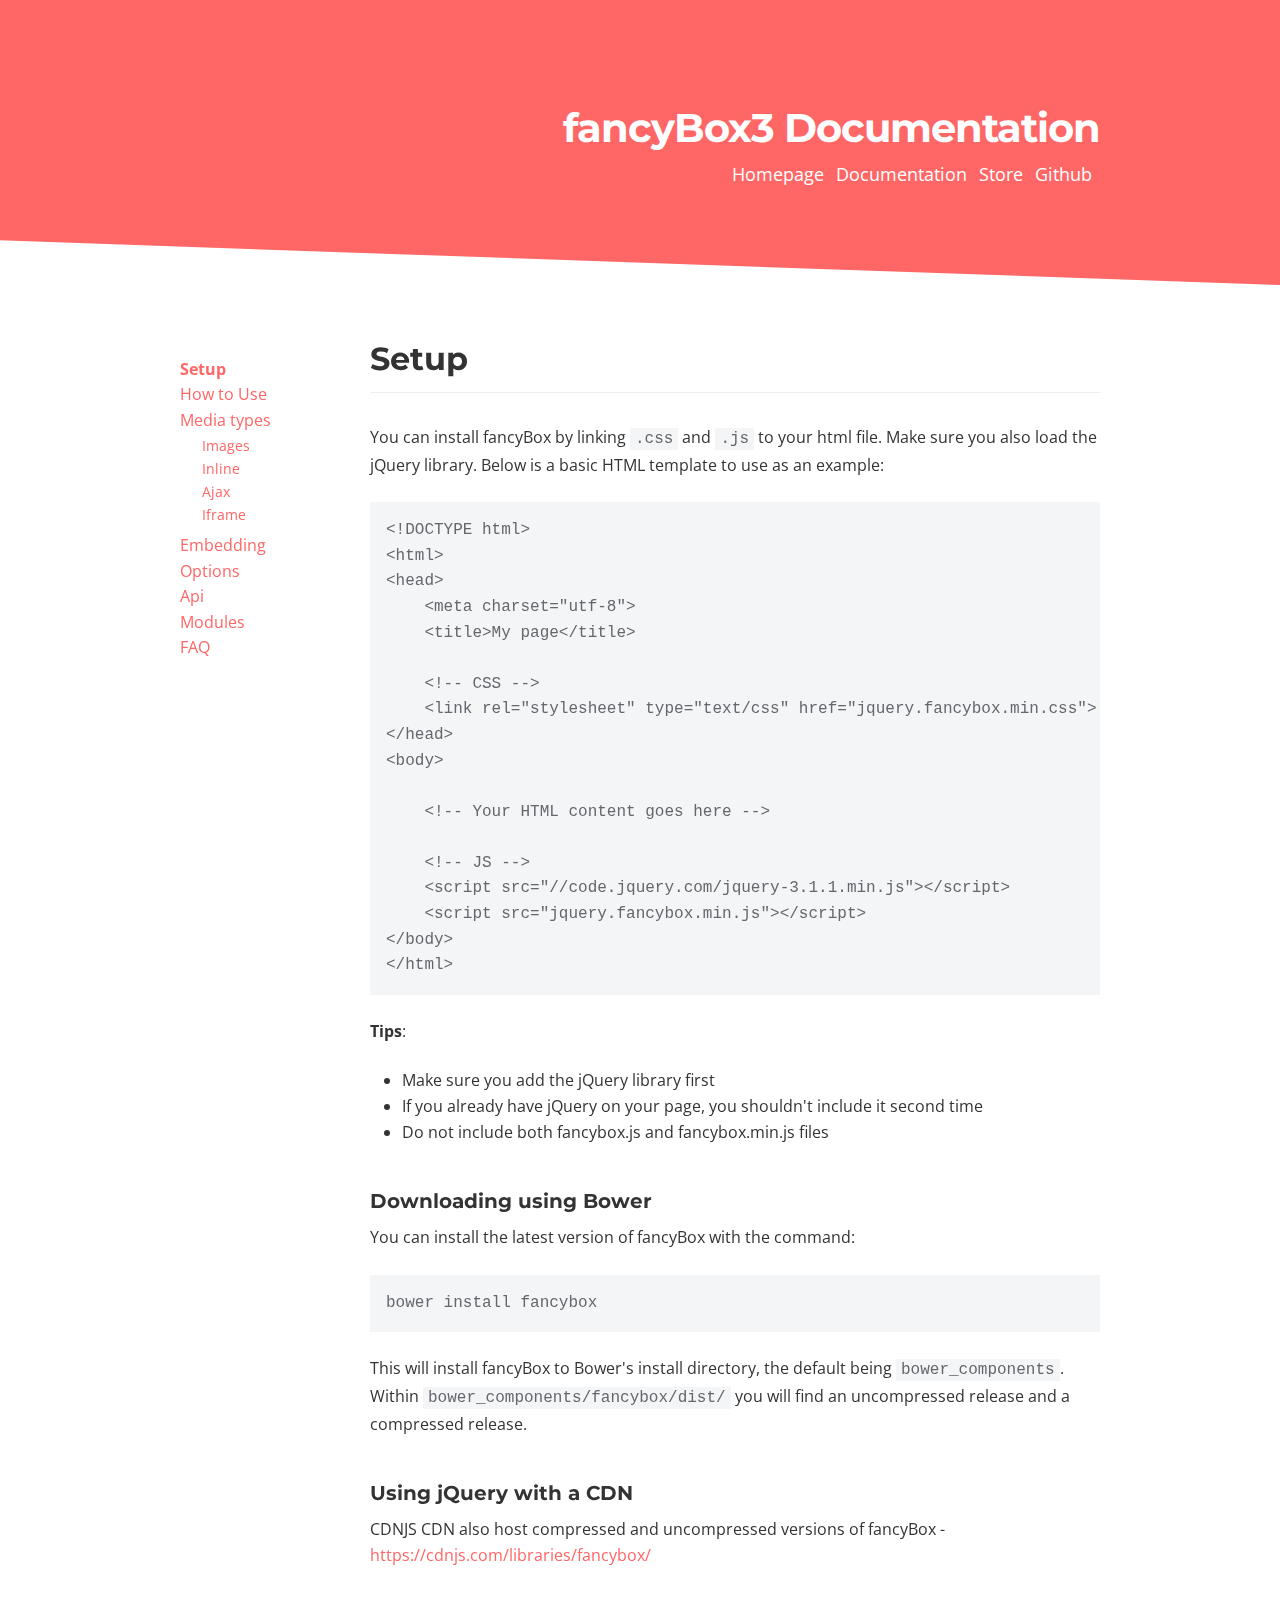
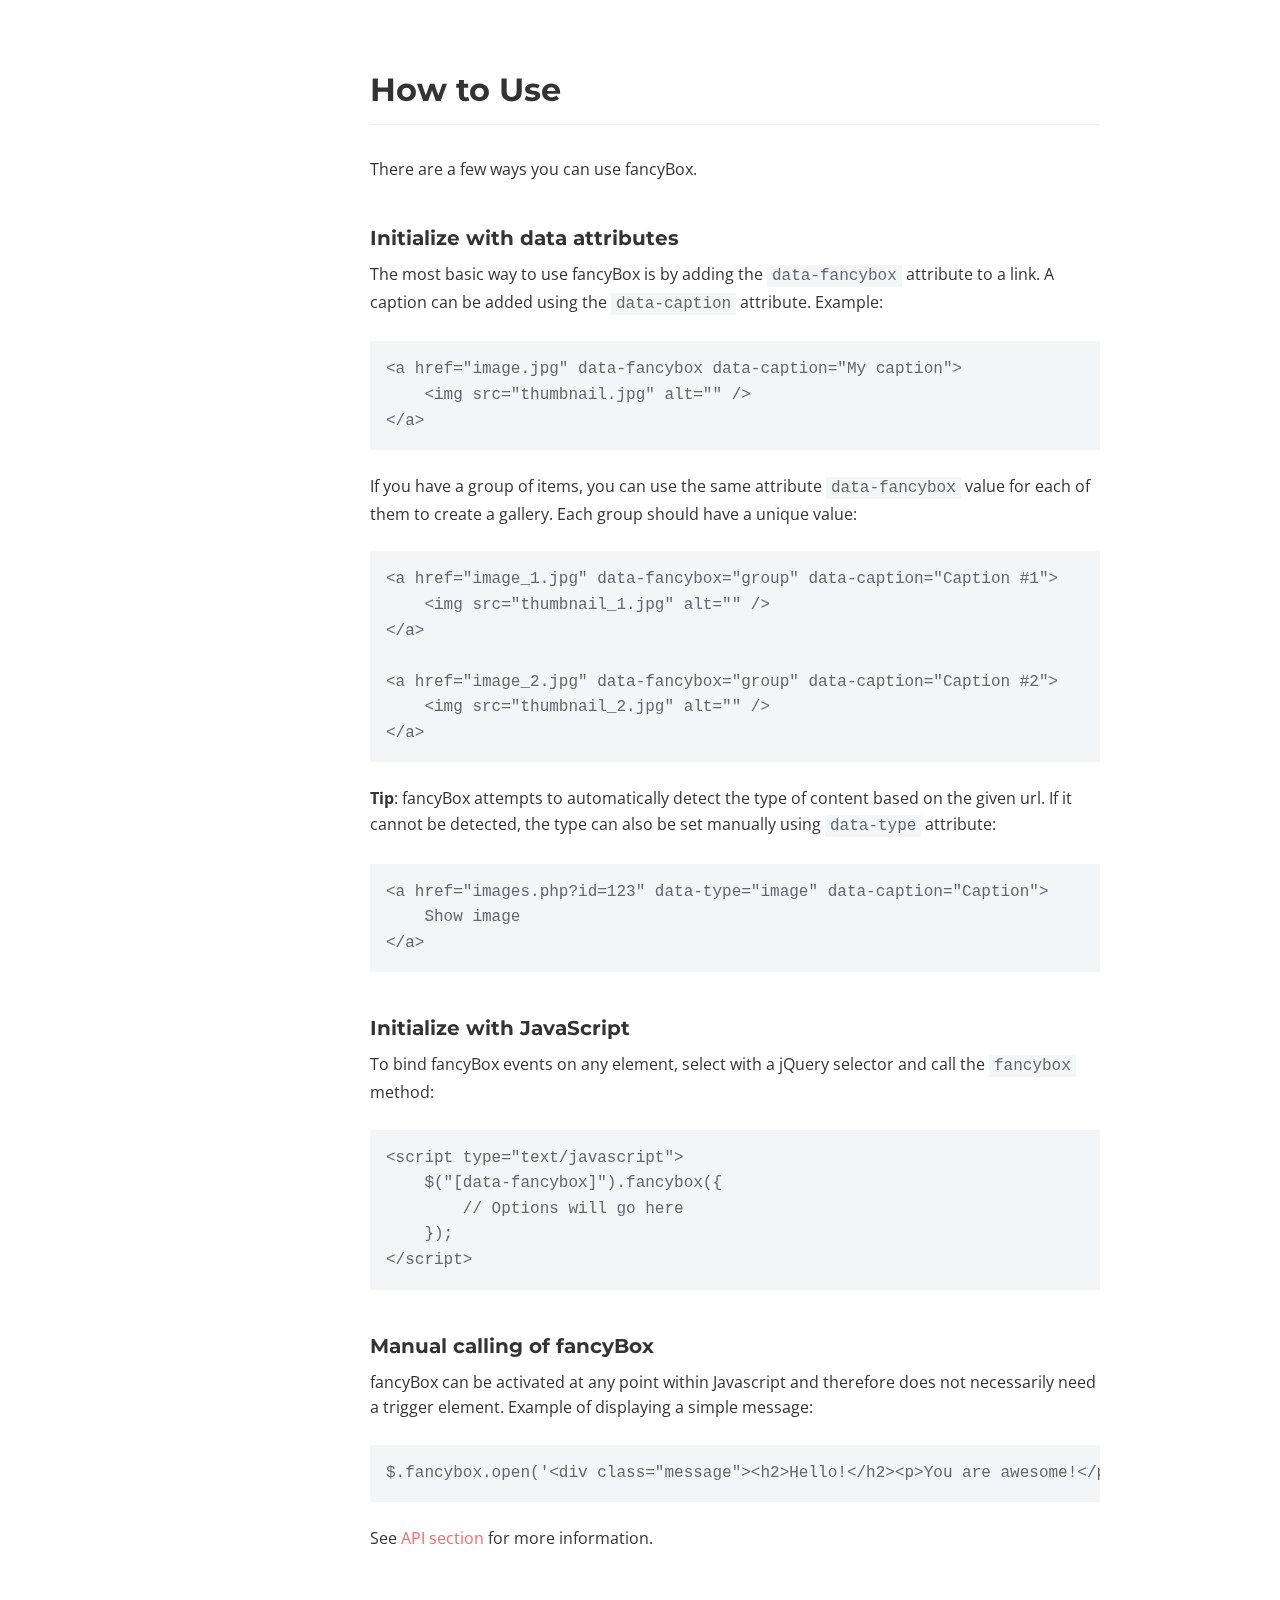
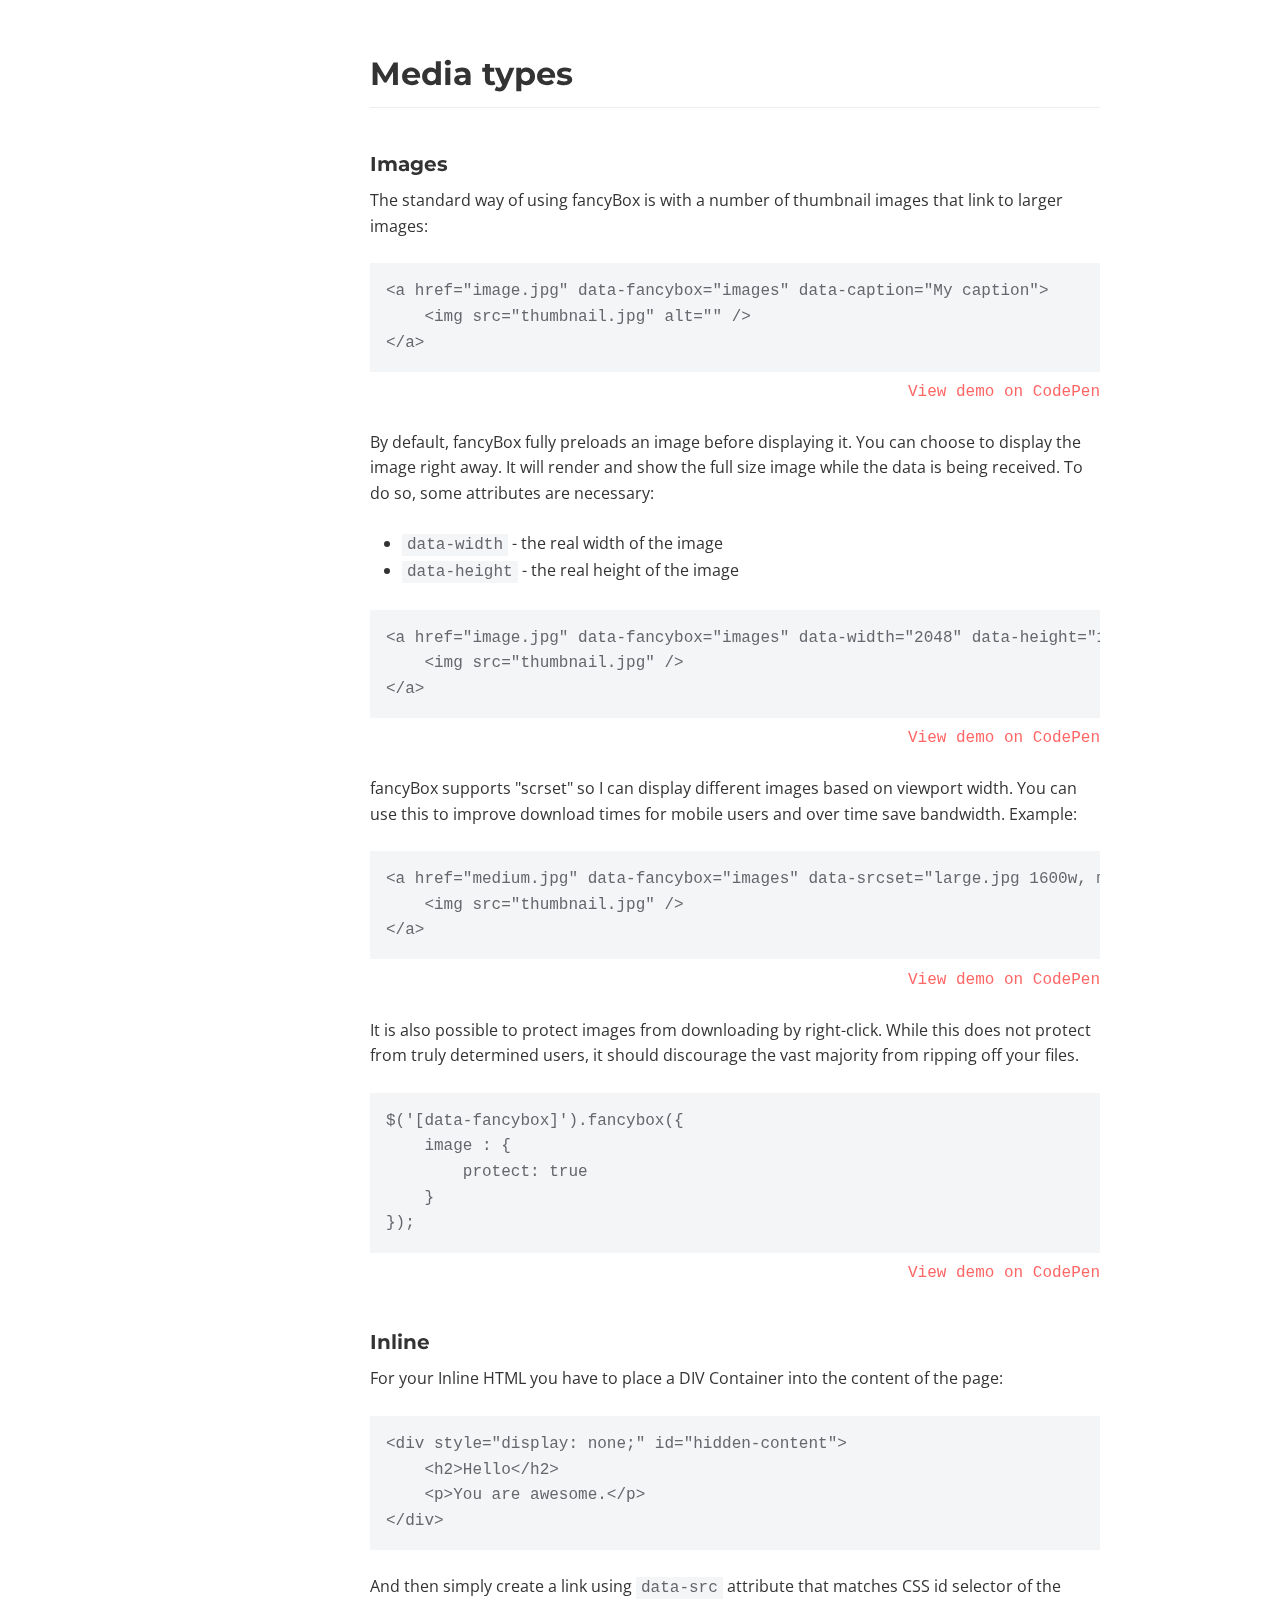
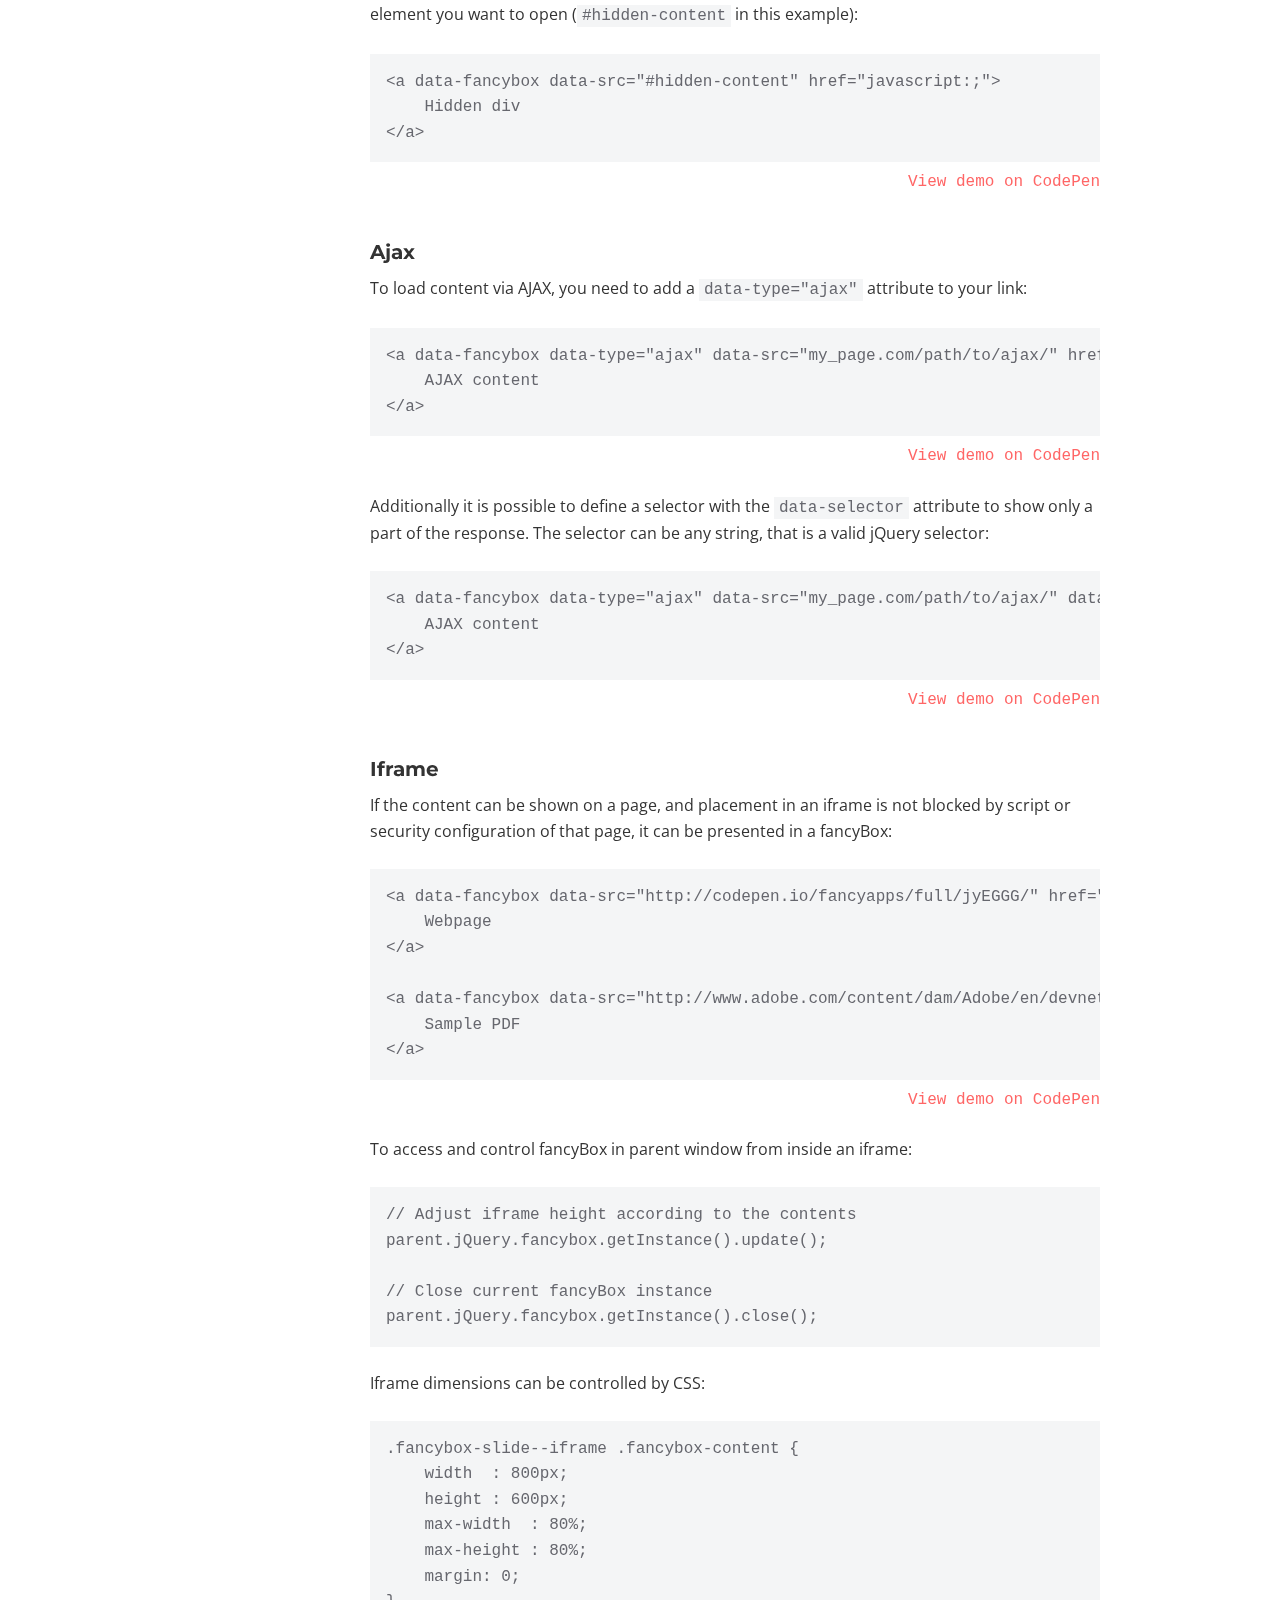
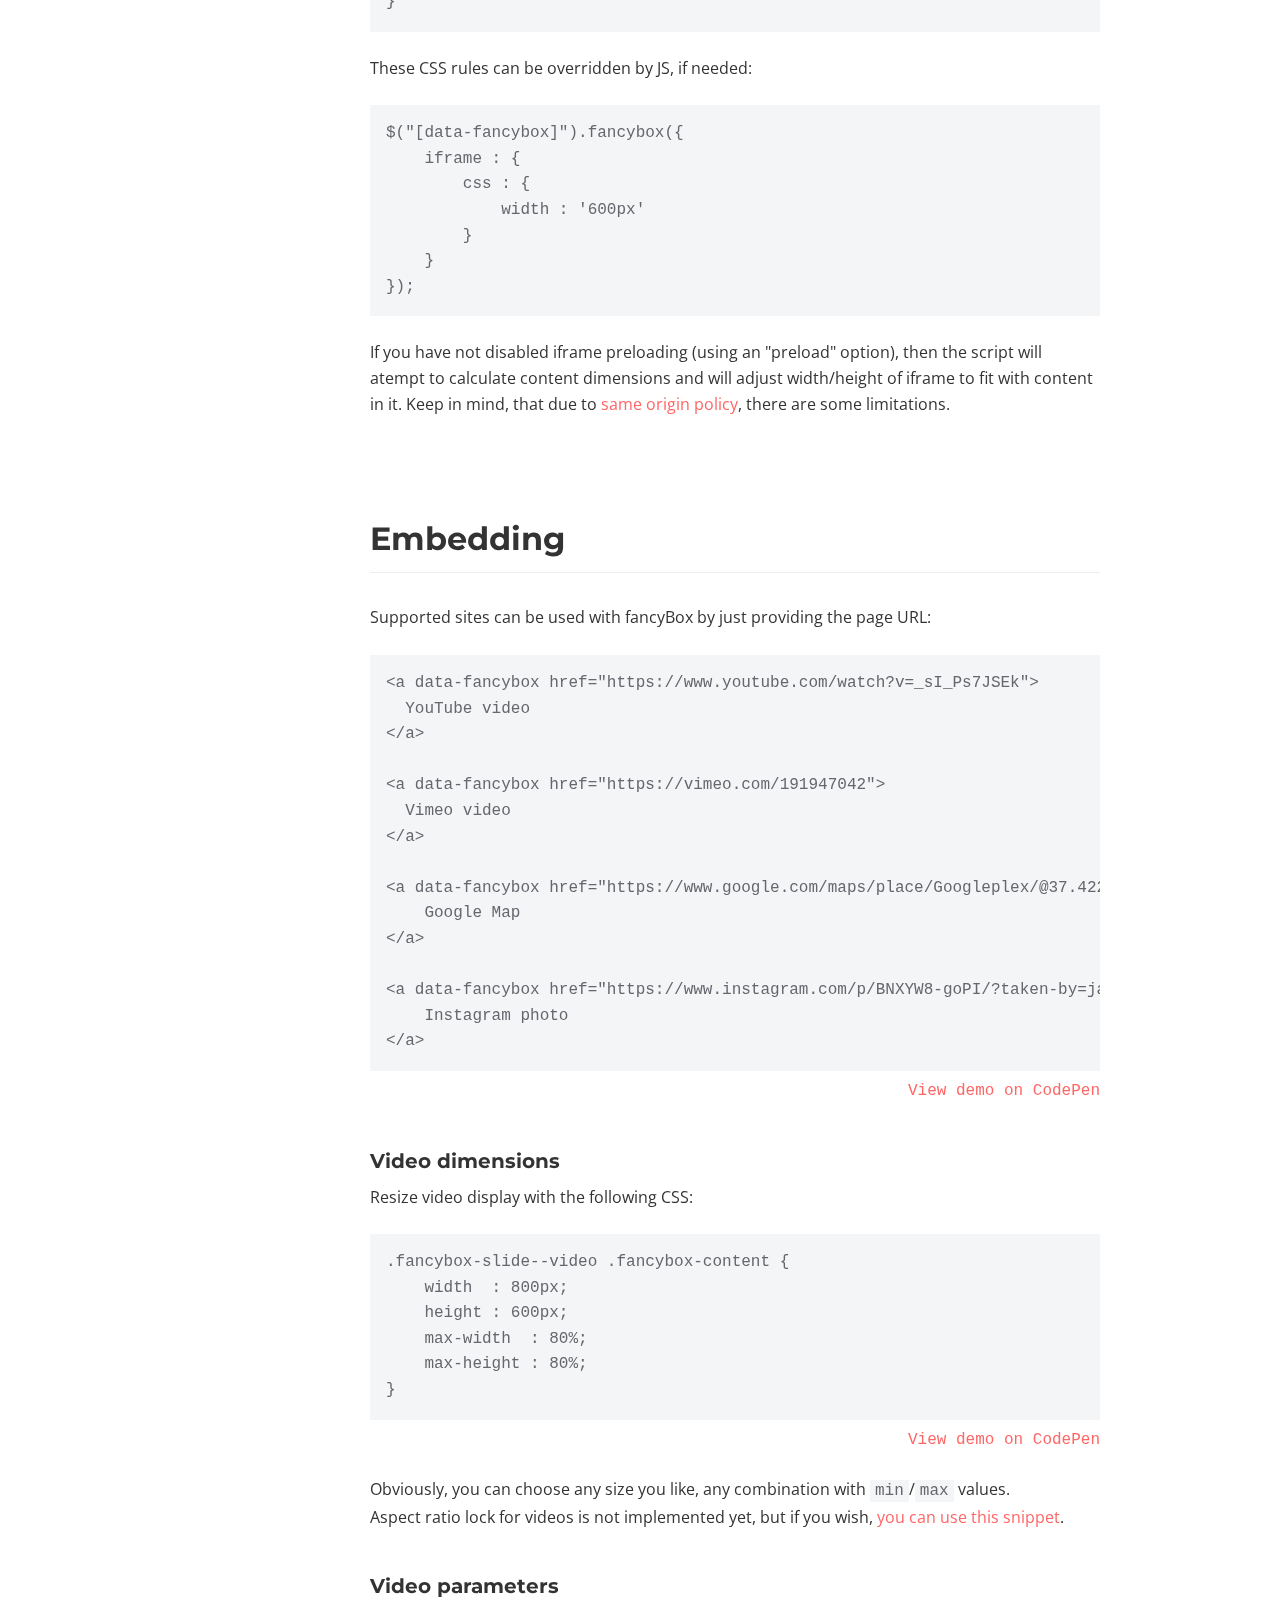
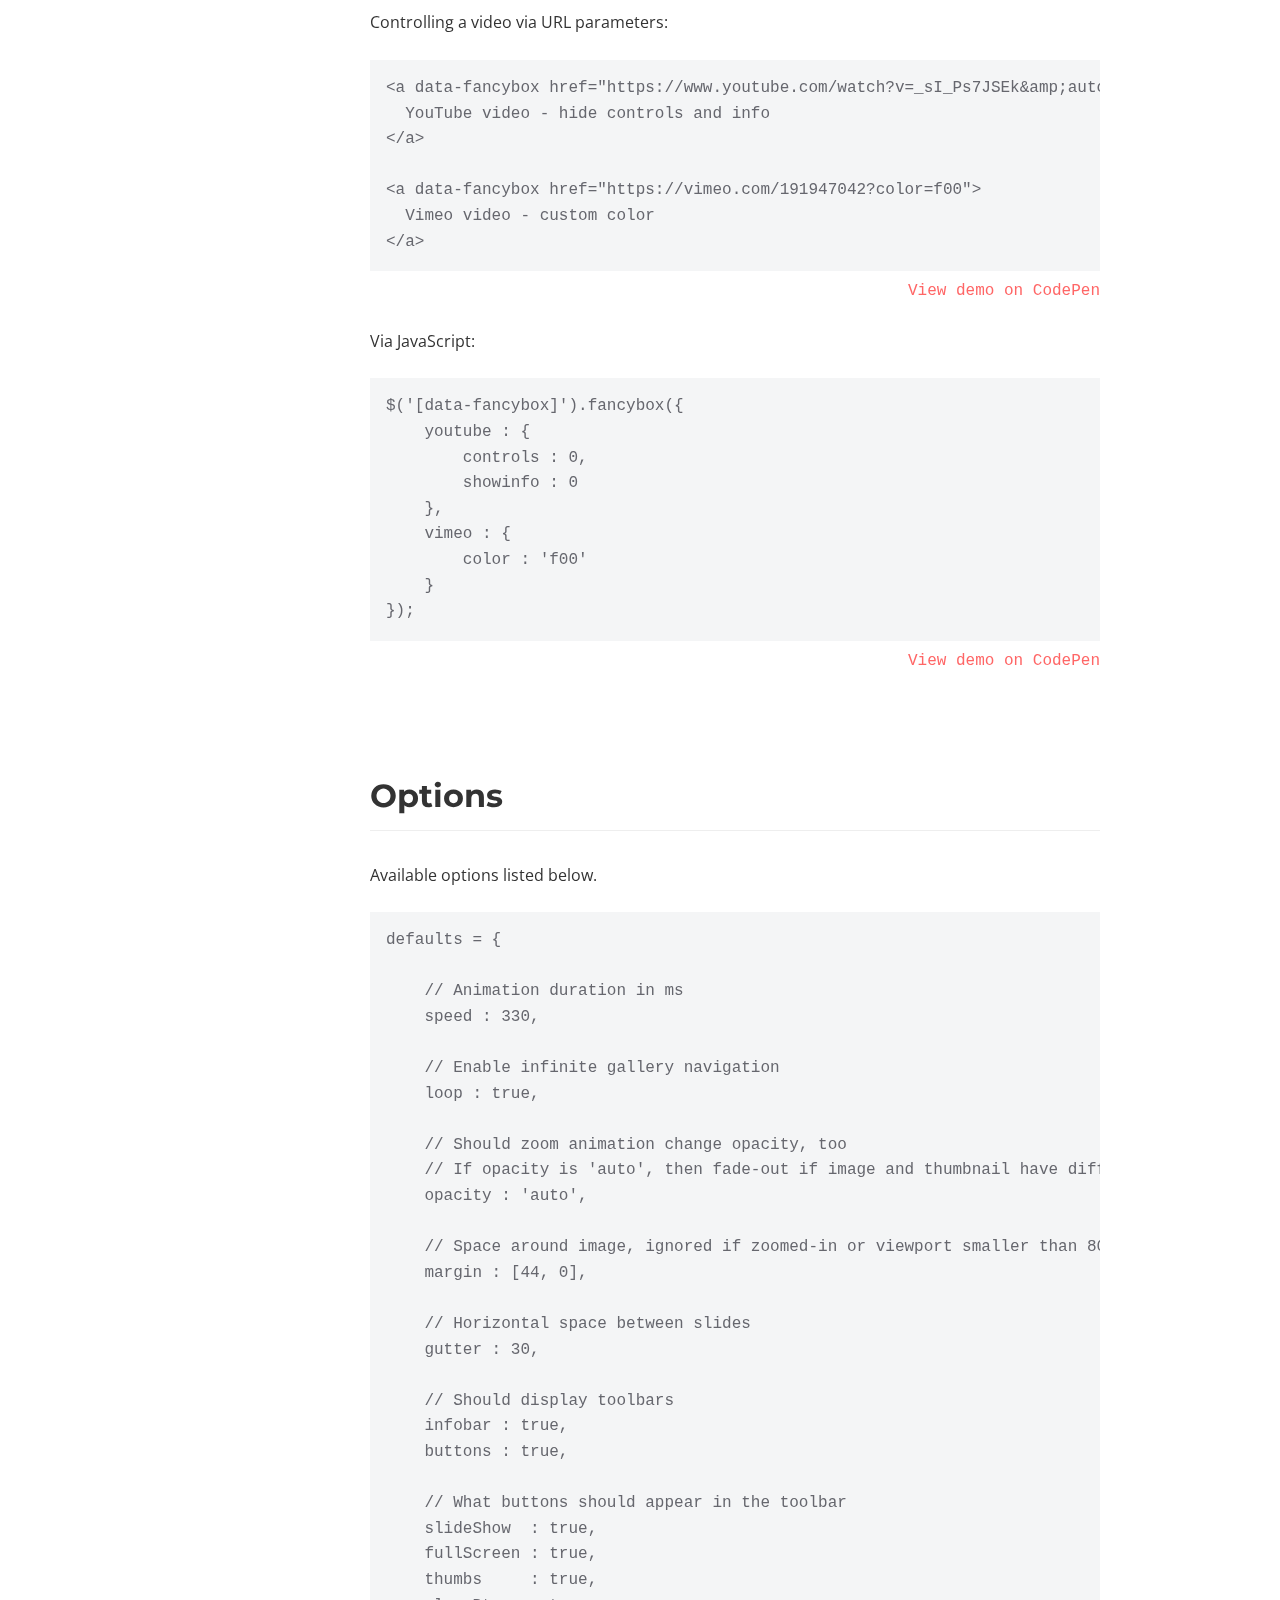
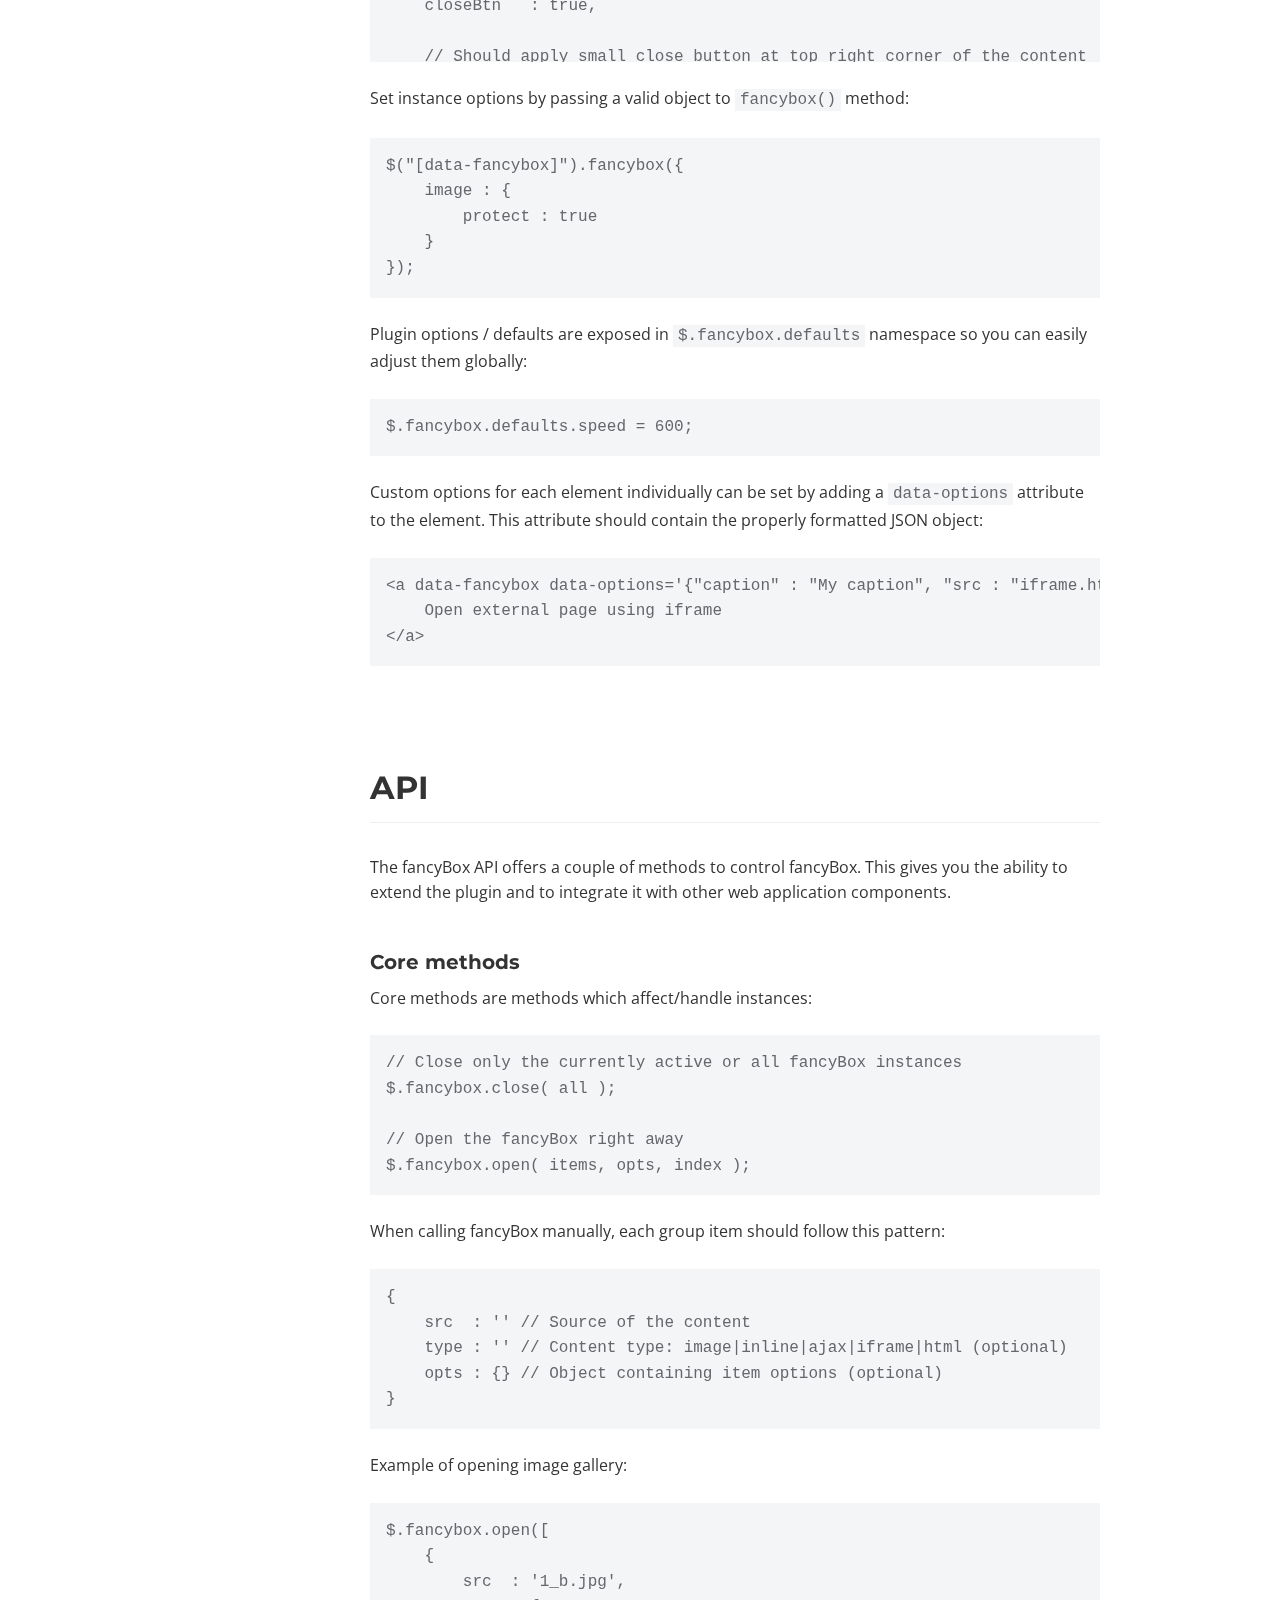
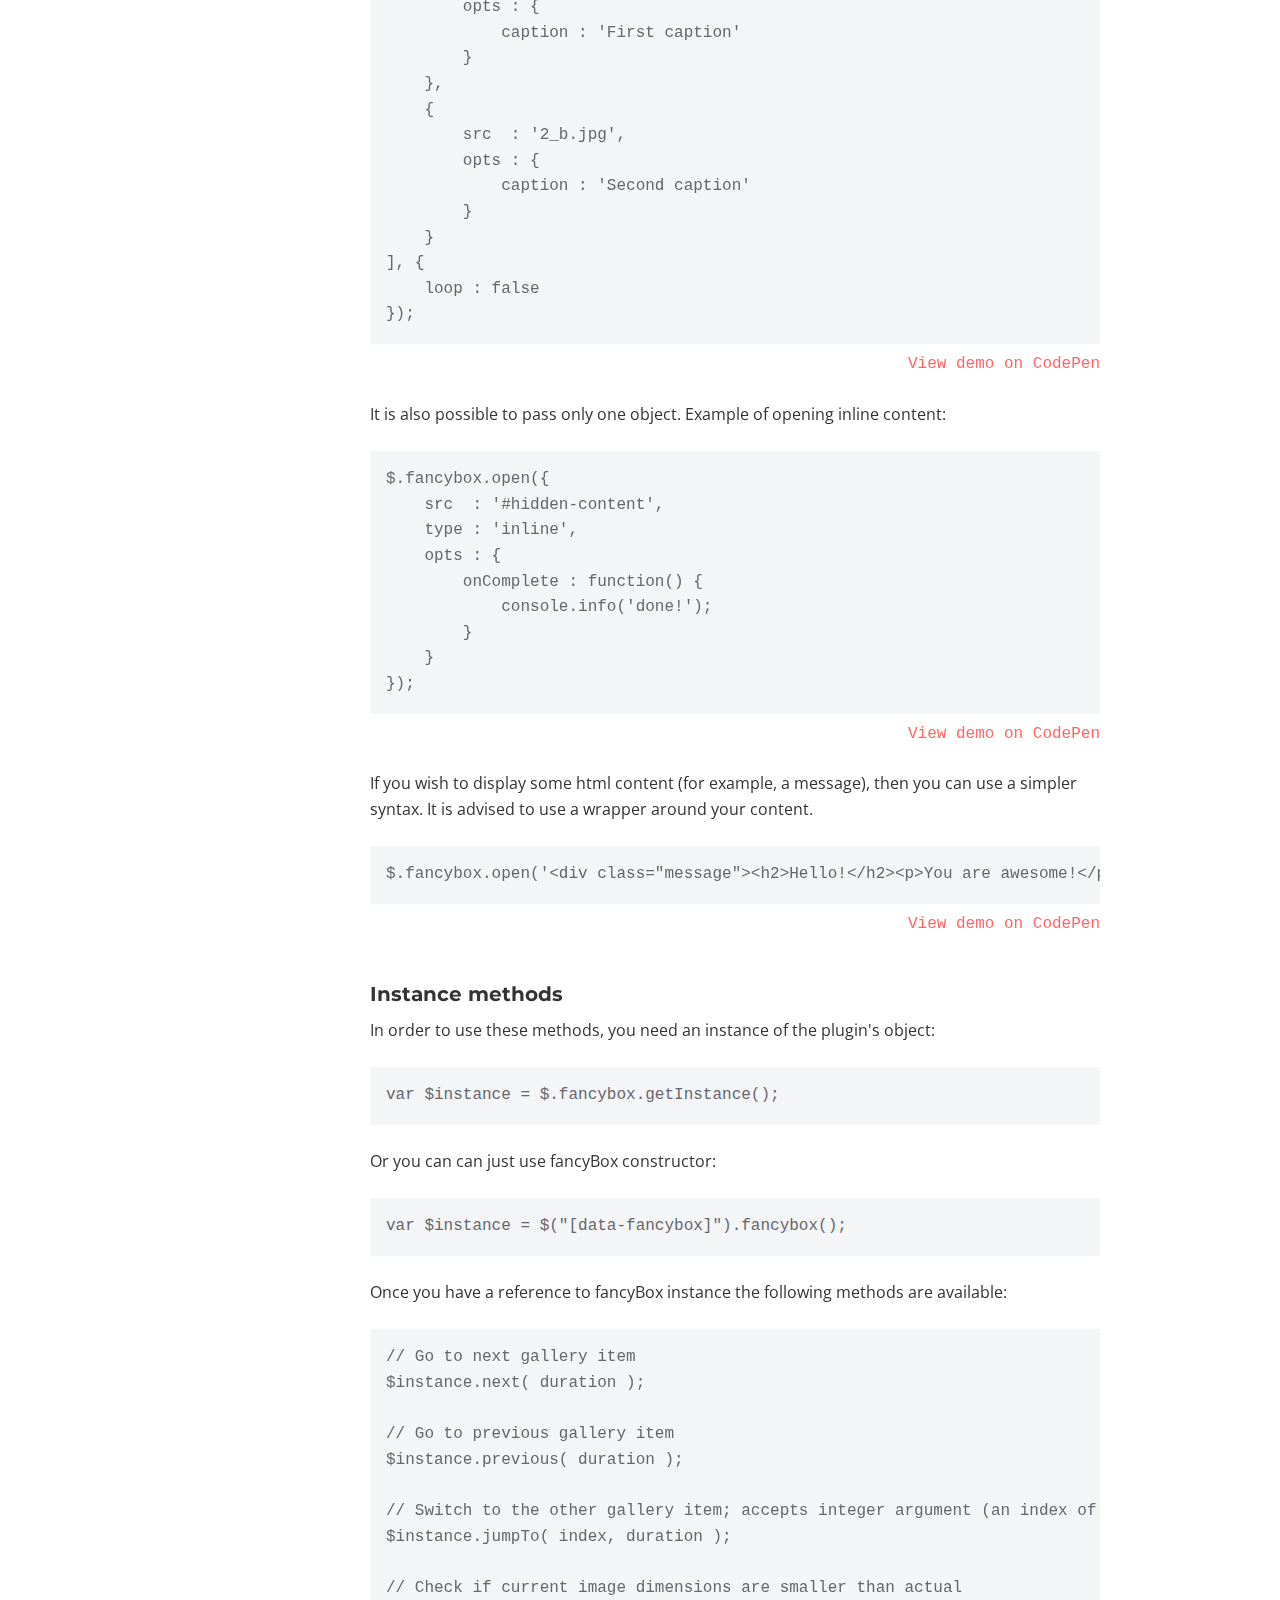
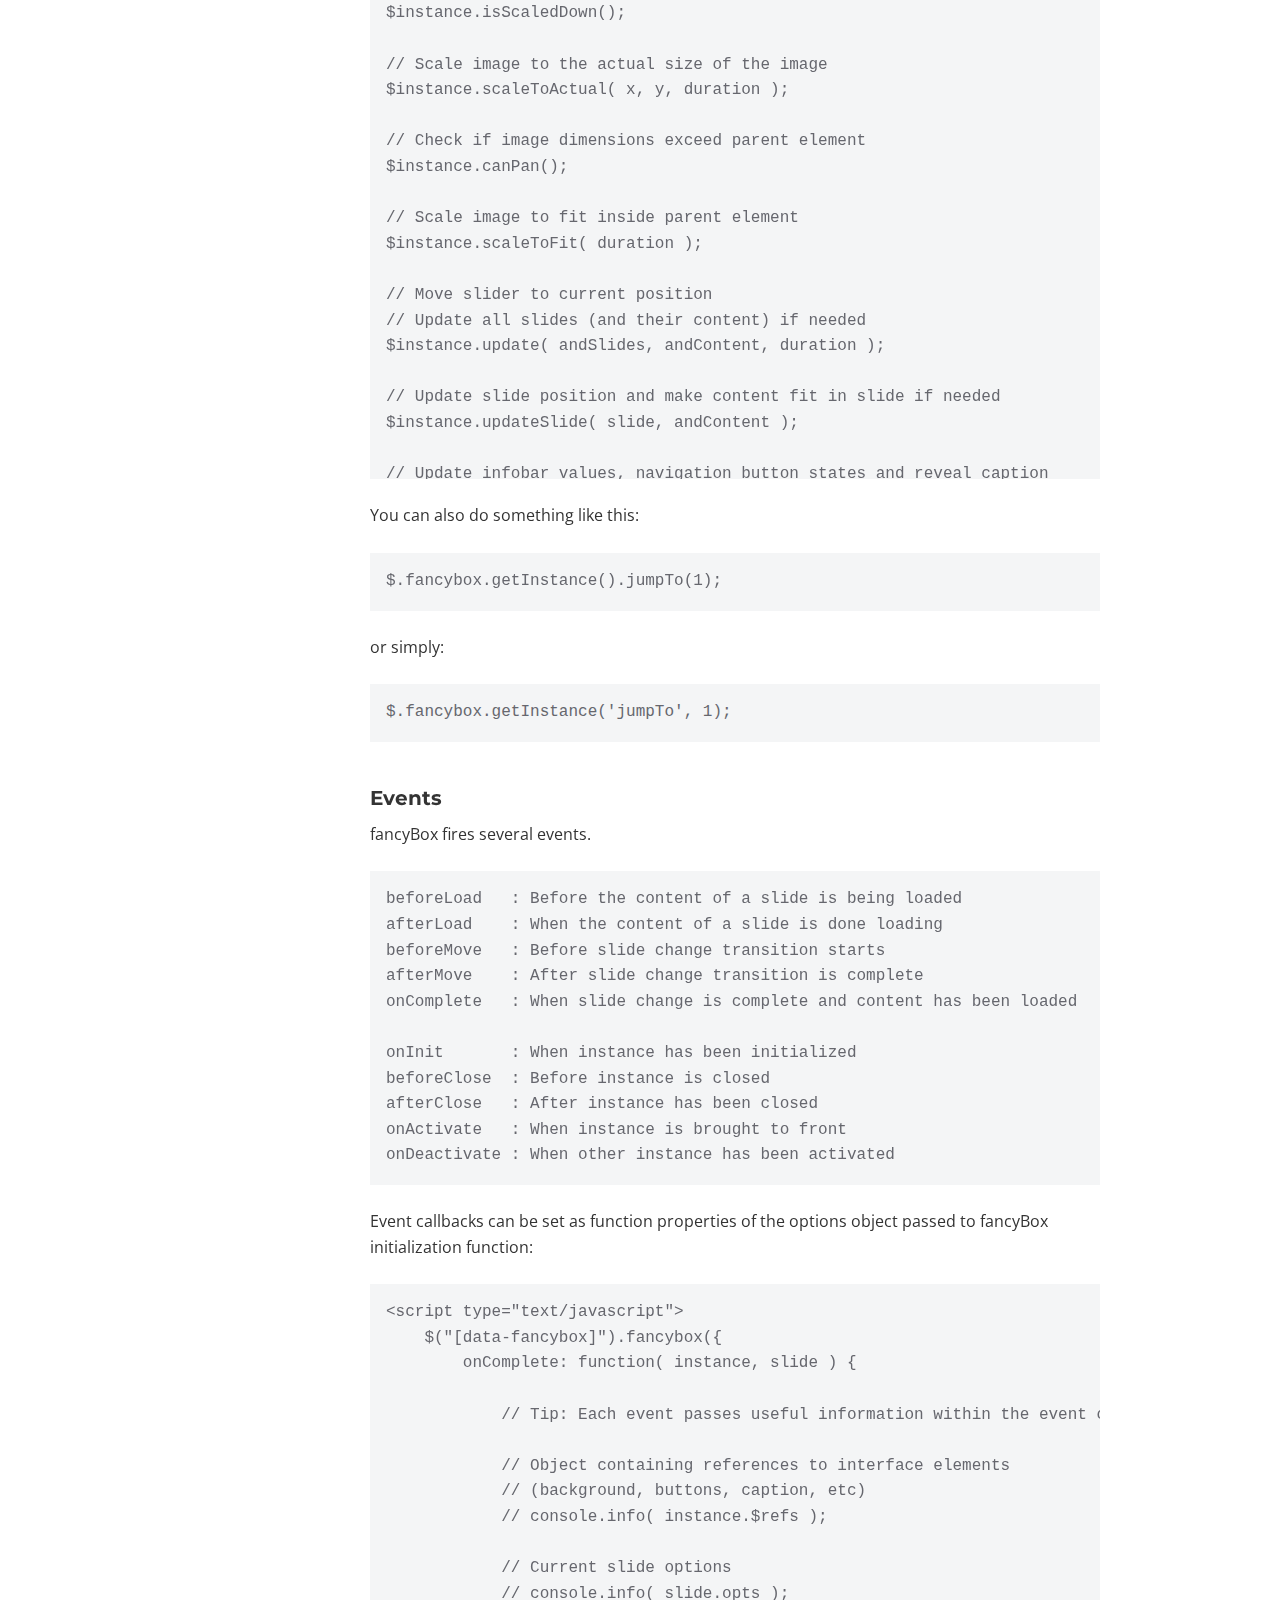
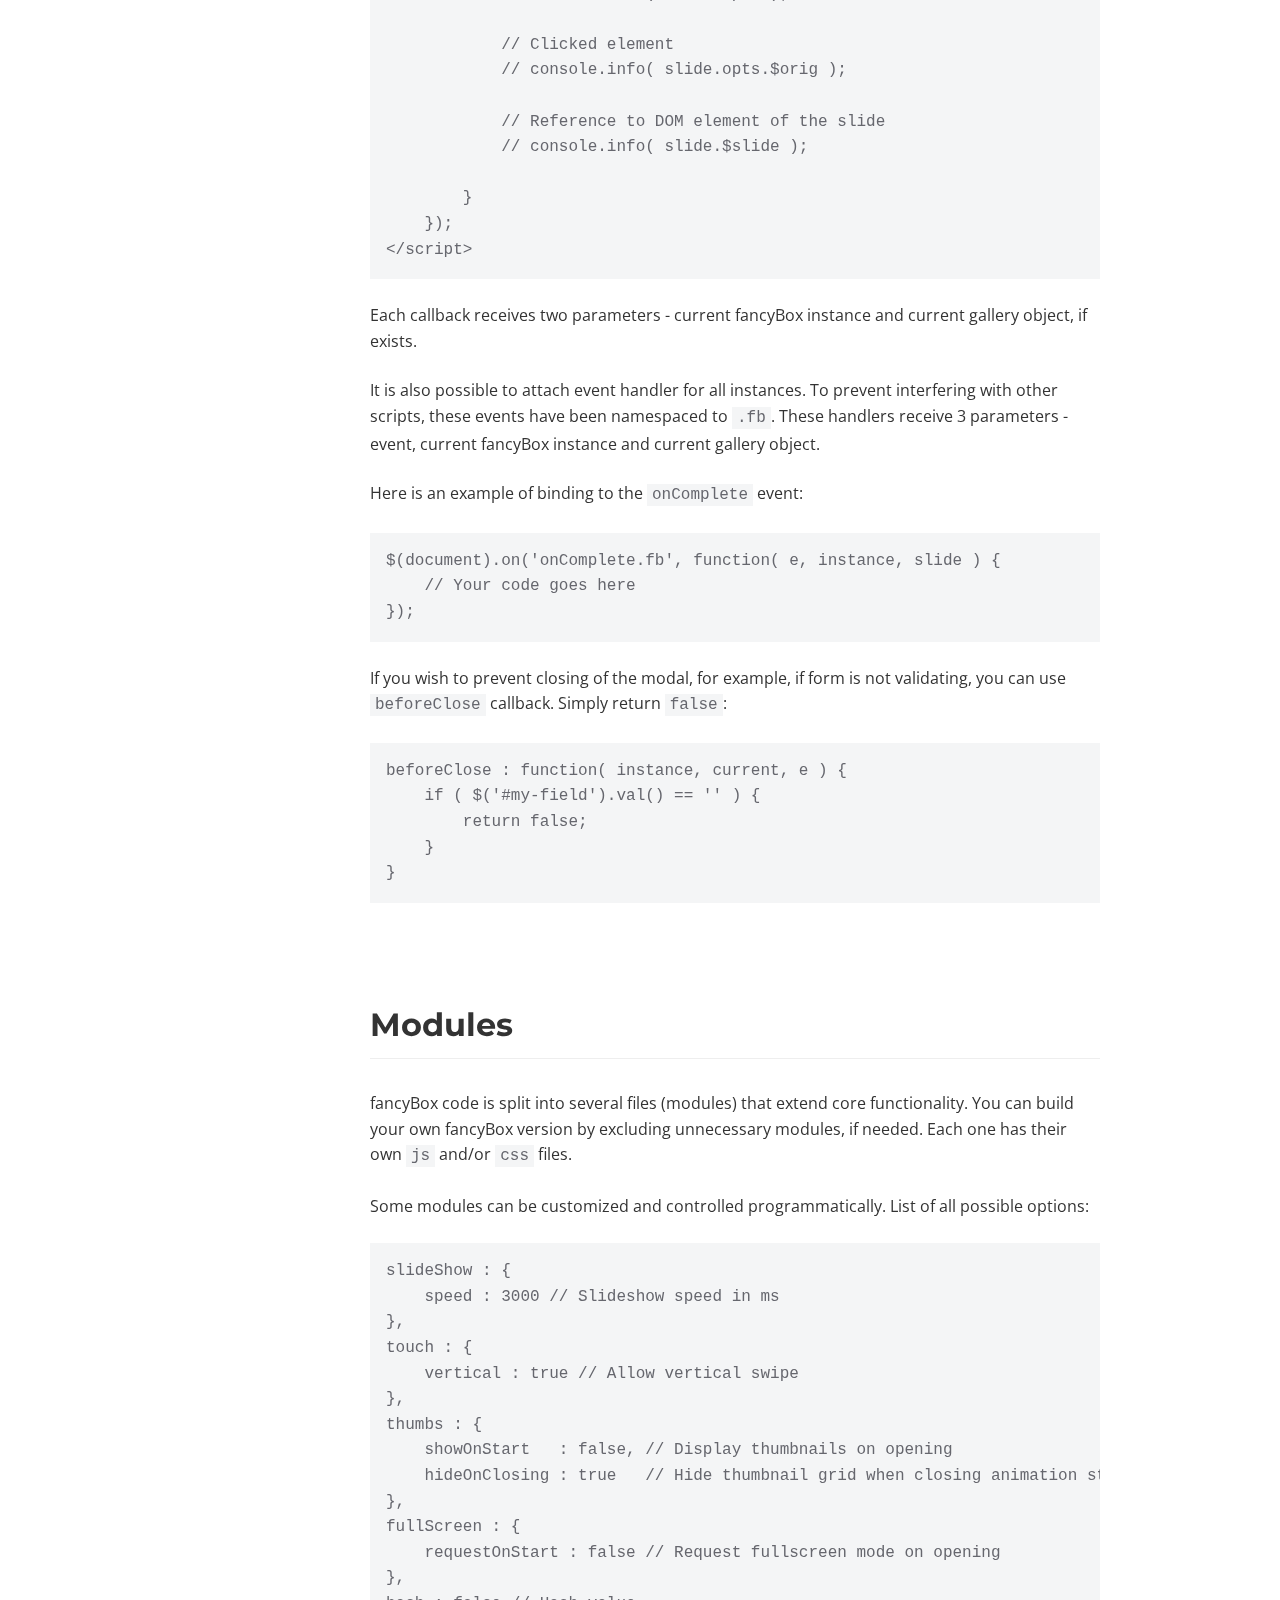
<file: vendor/fancybox/docs/index.html>
<!doctype html>
<html>
<head>
	<title>fancyBox - touch enabled, responsive and fully customizable lightbox script</title>

	<meta name="viewport" content="user-scalable=no, width=device-width, initial-scale=1.0, maximum-scale=1.0">
	<meta content="text/html;charset=utf-8" http-equiv="Content-Type">

	<link href="https://fonts.googleapis.com/css?family=Montserrat:400,700|Open+Sans:400,700" rel="stylesheet" />

	<script src="//code.jquery.com/jquery-3.1.1.min.js"></script>

	<style>
		/* Reset */

		html, body, div, span, applet, object, iframe, h1, h2, h3, h4, h5, h6, p, blockquote, pre, a, abbr, acronym, address, big, cite, code, del, dfn, em, img, ins, kbd, q, s, samp, small, strike, strong, sub, sup, tt, var, b, u, i, center, dl, dt, dd, ol, ul, li, fieldset, form, label, legend, table, caption, tbody, tfoot, thead, tr, th, td, article, aside, canvas, details, embed, figure, figcaption, footer, header, hgroup, menu, nav, output, ruby, section, summary, time, mark, audio, video {
			margin: 0;
			padding: 0;
			border: 0;
			font-size: 100%;
			font: inherit;
			vertical-align: baseline;
		}

		html {
		 	box-sizing: border-box;
		}

		*, *:before, *:after {
		 	box-sizing: inherit;
		}

		article, aside, details, figcaption, figure, footer, header, hgroup, menu, nav, section {
			display: block;
		}

		table {
			border-collapse: collapse;
			border-spacing: 0;
		}

		/* Common styling */

		body {
			-webkit-text-size-adjust: none;
			font-family: 'Open Sans', 'Helvetica Neue', Helvetica, Arial, sans-serif;
			font-size: 16px;
			line-height: 1.6;
			color: #333;
		}

		h1, h2, h3 {
			font-family: 'Montserrat', 'Helvetica Neue', Helvetica, Arial, sans-serif;
			font-weight: 700;
			color: #333;
		}

		a {
			color: #FF6666;
			text-decoration: none;
		}

		a:hover {
			text-decoration: underline;
		}

		a.active {
			font-weight: bold;
		}

		h1, h2, h3 {
		    font-family: 'Montserrat', sans-serif;
		    font-weight: 700;
		    color: #333;
		}

		h1 {
			font-size: 2.5em;
			font-weight: bold;
			letter-spacing: -1px;
		}

		h1 a:hover {
			text-decoration: none;
		}

		h2 {
			margin: 3em 0 1em 0;
			padding-bottom: 0.25em;
			font-size: 2em;
			border-bottom: 1px solid #eee;
		}

		h2:first-of-type {
			margin-top: 0;
		}

		h3 {
			margin-top: 2em;
			font-size: 1.25em;
		}

		b {
			font-weight: 700;
		}

		p {
			margin: 0.5em 0 1.5em 0;
		}

		p:last-child {
			margin-bottom: 0;
		}

		ul {
		    padding-left: 2em;
		    margin: 0.5em 0 1.5em 0;
		}

		pre, code, .demo {
			font-family: Consolas,"Liberation Mono",Courier,monospace;
		}

		pre, code {
			background: #F4F5F6;
			color: #66676E;
		}

		pre {
			padding: 1em;
			margin-bottom: 1.5em;
			overflow: auto;
			max-height: calc(100vh - 150px);
			-moz-tab-size: 4;
			tab-size: 4;
		}

		code {
			padding: 2px 5px;
		}

		pre code {
			padding: 0;
		}

		.demo {
			margin-top: -1em;
			text-align: right;
		}


		/* Layout */

		header {
			position: relative;
			padding: 6em 0 6em 0;
			margin-bottom: 3em;
			background: #FF6666;
			color: #fff;
			text-align: right;
		}

		header:before {
			content: '';
			position: absolute;
			left: 0;
			right: 0;
			top: 100%;
			height: 500px;
			background: #fff;
			-webkit-transform-origin: right;
			    -ms-transform-origin: right;
			       transform-origin: right;
			-webkit-transform: skewY(2deg);
			    -ms-transform: skewY(2deg);
			        transform: skewY(2deg);
		}

		.content {
			position: relative;
			max-width: 1020px;
			margin: 0 auto;
			padding: 0 50px;
		}

		section .content {
			padding-left: 240px;
		}

		footer .content {
			padding: 6em 50px 3em 240px;
		}

		aside {
			position: absolute;
			top: 0;
			left : 50px;
			width: 200px;
		}

		/* Header */

		header h1, header h1 a {
			color: #fff;
		}

		header ul {
			margin: 0;
			padding: 0;
			list-style: none;
		}

		header ul li {
			display: inline-block;
			margin-right: 0.5em;
		}

		header ul li a {
			font-size: 1.125em;
			color: #fff;
		}

		/* Sidebar */

		aside ul {
			position: relative;;
			top: 0;
			list-style: none;
			padding: 1.5em 0;
			margin: 0;
		}

		aside ul ul {
			padding: 0 0 0.5em 1.5em;
			font-size: 90%;
		}

		@media all and (max-width: 800px) {

			aside {
				position: relative;
				left: 0;
			}

			.content {
				padding: 0 25px;
			}

			section .content,
			footer .content {
				padding-left: 25px;
			}

		}

	</style>
</head>
<body>

	<header>
		<div class="content">
			<h1><a href="http://fancyapps.com/fancybox/3/">fancyBox3</a> Documentation</h1>

			<ul>
				<li><a href="http://fancyapps.com/fancybox/3/">Homepage</a></li>
				<li><a href="http://fancyapps.com/fancybox/3/docs/">Documentation</a></li>
				<li><a href="http://fancyapps.com/store/">Store</a></li>
				<li><a href="https://github.com/fancyapps/fancybox">Github</a></li>
			</ul>
		</div>
	</header>

	<section>
		<div class="content">

			<aside>
				<ul class="sticky">
					<li><a href="#setup">Setup</a></li>
					<li><a href="#usage">How to Use</a></li>
					<li>
						<a href="#media_types">Media types</a>

						<ul>
							<li><a href="#images">Images</a></li>
							<li><a href="#inline">Inline</a></li>
							<li><a href="#ajax">Ajax</a></li>
							<li><a href="#iframe">Iframe</a></li>
						</ul>
					</li>
					<li><a href="#embedding">Embedding</a></li>
					<li><a href="#options">Options</a></li>
					<li><a href="#api">Api</a></li>
					<li><a href="#modules">Modules</a></li>
					<li><a href="#faq">FAQ</a></li>
				</ul>
			</aside>

<!--

	Setup
	=====

-->
			<h2 id="setup">Setup</h2>

			<p>
				You can install fancyBox by linking <code>.css</code> and <code>.js</code> to your html file.

				Make sure you also load the jQuery library.
				Below is a basic HTML template to use as an example:
			</p>

			<pre>&lt;!DOCTYPE html&gt;
&lt;html&gt;
&lt;head&gt;
	&lt;meta charset=&quot;utf-8&quot;&gt;
	&lt;title&gt;My page&lt;/title&gt;

	&lt;!-- CSS --&gt;
	&lt;link rel=&quot;stylesheet&quot; type=&quot;text/css&quot; href=&quot;jquery.fancybox.min.css&quot;&gt;
&lt;/head&gt;
&lt;body&gt;

	&lt;!-- Your HTML content goes here --&gt;

	&lt;!-- JS --&gt;
	&lt;script src=&quot;//code.jquery.com/jquery-3.1.1.min.js&quot;&gt;&lt;/script&gt;
	&lt;script src=&quot;jquery.fancybox.min.js&quot;&gt;&lt;/script&gt;
&lt;/body&gt;
&lt;/html&gt;
</pre>

			<p><b>Tips</b>:</p>

			<ul>
				<li>Make sure you add the jQuery library first</li>
				<li>If you already have jQuery on your page, you shouldn't include it second time</li>
				<li>Do not include both fancybox.js and fancybox.min.js files</li>
			</ul>

			<h3>Downloading using Bower</h3>

			<p>
				You can install the latest version of fancyBox with the command:
			</p>


			<pre><code>bower install fancybox</code></pre>

			<p>
				This will install fancyBox to Bower's install directory, the default being <code>bower_components</code>. <br />
				Within <code>bower_components/fancybox/dist/</code> you will find an uncompressed release and a compressed release.
			</p>

			<h3>Using jQuery with a CDN</h3>
			
			<p>
				CDNJS CDN also host compressed and uncompressed versions of fancyBox - <br />
				<a href="https://cdnjs.com/libraries/fancybox/" target="_blank">https://cdnjs.com/libraries/fancybox/</a>

			</p>
<!--

	How To Use
	==========

-->
			<h2 id="usage">How to Use</h2>

			<p>
				There are a few ways you can use fancyBox.
			</p>


			<h3>Initialize with data attributes</h3>

			<p>
				The most basic way to use fancyBox is by adding the <code>data-fancybox</code> attribute to a link.
				A caption can be added using the <code>data-caption</code> attribute. Example:
			</p>

			<pre>&lt;a href="image.jpg" data-fancybox data-caption="My caption"&gt;
	&lt;img src="thumbnail.jpg" alt="" /&gt;
&lt;/a&gt;</pre>

			<p>
				If you have a group of items, you can use the same attribute <code>data-fancybox</code> value for each of them to create a gallery.
				Each group should have a unique value:
			</p>

			<pre>&lt;a href="image_1.jpg" data-fancybox="group" data-caption="Caption #1"&gt;
	&lt;img src="thumbnail_1.jpg" alt="" /&gt;
&lt;/a&gt;

&lt;a href="image_2.jpg" data-fancybox="group" data-caption="Caption #2"&gt;
	&lt;img src="thumbnail_2.jpg" alt="" /&gt;
&lt;/a&gt;
</pre>

			<p>
				<b>Tip</b>:

				fancyBox attempts to automatically detect the type of content based on the given url.

				If it cannot be detected, the type can also be set manually using <code>data-type</code> attribute:

				<pre>&lt;a href="images.php?id=123" data-type="image" data-caption="Caption"&gt;
	Show image
&lt;/a&gt;</pre>
			</p>



			<h3>Initialize with JavaScript</h3>

			<p>
				To bind fancyBox events on any element, select with a jQuery selector and call the <code>fancybox</code> method:
			</p>

			<pre><code>&lt;script type=&quot;text/javascript&quot;&gt;
	$(&quot;[data-fancybox]&quot;).fancybox({
		// Options will go here
	});
&lt;/script&gt;</code></pre>


			<h3>Manual calling of fancyBox</h3>

			<p>
				fancyBox can be activated at any point within Javascript and therefore does not necessarily need a trigger element.

				Example of displaying a simple message:
			</p>

			<pre><code>$.fancybox.open('&lt;div class=&quot;message&quot;&gt;&lt;h2&gt;Hello!&lt;/h2&gt;&lt;p&gt;You are awesome!&lt;/p&gt;&lt;/div&gt;');</code></pre>

			<p>
				See <a href="#api">API section</a> for more information.
			</p>

<!--

	Examples
	=========

-->
			<h2 id="media_types">Media types</h2>


			<h3 id="images">Images</h3>

			<p>
				The standard way of using fancyBox is with a number of thumbnail images that link to larger images:
			</p>

			<pre><code>&lt;a href="image.jpg" data-fancybox="images" data-caption="My caption"&gt;
	&lt;img src="thumbnail.jpg" alt="" /&gt;
&lt;/a&gt;</code></pre>

			<p class="demo">
				<a href="http://codepen.io/fancyapps/pen/jyEGGG/?editors=1000" target="_blank">View demo on CodePen</a>
			</p>

			<p>
				By default, fancyBox fully preloads an image before displaying it.
				You can choose to display the image right away.
				It will render and show the full size image while the data is being received.
				To do so, some attributes are necessary:
			</p>

			<ul>
				<li><code>data-width</code>  - the real width of the image</li>
				<li><code>data-height</code> - the real height of the image</li>
			</ul>

			<pre><code>&lt;a href=&quot;image.jpg&quot; data-fancybox=&quot;images&quot; data-width=&quot;2048&quot; data-height=&quot;1365&quot;&gt;
    &lt;img src=&quot;thumbnail.jpg&quot; /&gt;
&lt;/a&gt;</code></pre>
			<p class="demo">
				<a href="http://codepen.io/fancyapps/pen/wgBrXd?editors=1000" target="_blank">View demo on CodePen</a>
			</p>

			<p>
				fancyBox supports "scrset" so I can display different images based on viewport width. You can use this to improve download times for mobile users and over time save bandwidth.
				Example:
			</p>

			<pre><code>&lt;a href=&quot;medium.jpg&quot; data-fancybox=&quot;images&quot; data-srcset=&quot;large.jpg 1600w, medium.jpg 1200w, small.jpg 640w&quot;&gt;
	&lt;img src=&quot;thumbnail.jpg&quot; /&gt;
&lt;/a&gt;</code></pre>
			<p class="demo">
				<a href="https://codepen.io/fancyapps/pen/bqbpbO?editors=1000" target="_blank">View demo on CodePen</a>
			</p>

			<p>
				It is also possible to protect images from downloading by right-click.
				While this does not protect from truly determined users, it should discourage the vast majority from ripping off your files.
			</p>

			<pre><code>$('[data-fancybox]').fancybox({
	image : {
		protect: true
	}
});</code></pre>
			<p class="demo">
				<a href="http://codepen.io/fancyapps/pen/RKKqLx?editors=1010" target="_blank">View demo on CodePen</a>
			</p>


			<h3 id="inline">Inline</h3>

			<p>
				For your Inline HTML you have to place a DIV Container into the content of the page:
			</p>

			<pre><code>&lt;div style=&quot;display: none;&quot; id=&quot;hidden-content&quot;&gt;
	&lt;h2&gt;Hello&lt;/h2&gt;
	&lt;p&gt;You are awesome.&lt;/p&gt;
&lt;/div&gt;</code></pre>

			<p>
				And then simply create a link using <code>data-src</code> attribute that matches CSS id selector of the element you want to open (<code>#hidden-content</code> in this example):
			</p>

			<pre><code>&lt;a data-fancybox data-src=&quot;#hidden-content&quot; href=&quot;javascript:;&quot;&gt;
	Hidden div
&lt;/a&gt;</code></pre>
			<p class="demo">
				<a href="http://codepen.io/fancyapps/pen/MJYOOd?editors=1000" target="_blank">View demo on CodePen</a>
			</p>

			<h3 id="ajax">Ajax</h3>

			<p>
				To load content via AJAX, you need to add a <code>data-type="ajax"</code> attribute to your link:
			</p>

			<pre><code>&lt;a data-fancybox data-type=&quot;ajax&quot; data-src=&quot;my_page.com/path/to/ajax/&quot; href=&quot;javascript:;&quot;&gt;
	AJAX content
&lt;/a&gt;</code></pre>
			<p class="demo">
				<a href="http://codepen.io/fancyapps/pen/JEoOvK?editors=1100" target="_blank">View demo on CodePen</a>
			</p>

			<p>
				Additionally it is possible to define a selector with the <code>data-selector</code> attribute to show only a part of the response. The selector can be any string, that is a valid jQuery selector:
			</p>

			<pre><code>&lt;a data-fancybox data-type=&quot;ajax&quot; data-src=&quot;my_page.com/path/to/ajax/&quot; data-selector=&quot;#two&quot; href=&quot;javascript:;&quot;&gt;
	AJAX content
&lt;/a&gt;
</code></pre>
			<p class="demo">
				<a href="http://codepen.io/fancyapps/pen/MJwWKz?editors=1100" target="_blank">View demo on CodePen</a>
			</p>

			<h3 id="iframe">Iframe</h3>

			<p>
				If the content can be shown on a page, and placement in an iframe is not blocked by script or security configuration of that page,
				it can be presented in a fancyBox:
			</p>

			<pre><code>&lt;a data-fancybox data-src=&quot;http://codepen.io/fancyapps/full/jyEGGG/&quot; href=&quot;javascript:;&quot;&gt;
	Webpage
&lt;/a&gt;

&lt;a data-fancybox data-src=&quot;http://www.adobe.com/content/dam/Adobe/en/devnet/acrobat/pdfs/pdf_open_parameters.pdf&quot; href=&quot;javascript:;&quot;&gt;
	Sample PDF
&lt;/a&gt;
</code></pre>
			<p class="demo">
				<a href="http://codepen.io/fancyapps/pen/BpymvO?editors=1000" target="_blank">View demo on CodePen</a>
			</p>


			<p>
				To access and control fancyBox in parent window from inside an iframe:
			</p>

			<pre><code>// Adjust iframe height according to the contents
parent.jQuery.fancybox.getInstance().update();

// Close current fancyBox instance
parent.jQuery.fancybox.getInstance().close();</code></pre>


			<p>
				Iframe dimensions can be controlled by CSS:
			</p>

			<pre><code>.fancybox-slide--iframe .fancybox-content {
	width  : 800px;
	height : 600px;
	max-width  : 80%;
	max-height : 80%;
	margin: 0;
}</code></pre>


			<p>
				These CSS rules can be overridden by JS, if needed:
			</p>

			<pre><code>$(&quot;[data-fancybox]&quot;).fancybox({
	iframe : {
		css : {
			width : '600px'
		}
	}
});</code></pre>


			<p>
				If you have not disabled iframe preloading (using an "preload" option), then the script will atempt to
				calculate content dimensions and will adjust width/height of iframe to fit with content in it.
				Keep in mind, that due to <a href="https://en.wikipedia.org/wiki/Same-origin_policy" target="_blank">same origin policy</a>,
				there are some limitations.
			</p>

<!--

	Embedding
	=======

-->
			<h2 id="embedding">Embedding</h2>

			<p>
				Supported sites can be used with fancyBox by just providing the page URL:
			</p>

			<pre><code>&lt;a data-fancybox href="https://www.youtube.com/watch?v=_sI_Ps7JSEk"&gt;
  YouTube video
&lt;/a&gt;

&lt;a data-fancybox href="https://vimeo.com/191947042"&gt;
  Vimeo video
&lt;/a&gt;

&lt;a data-fancybox href=&quot;https://www.google.com/maps/place/Googleplex/@37.4220041,-122.0833494,17z/data=!4m5!3m4!1s0x0:0x6c296c66619367e0!8m2!3d37.4219998!4d-122.0840572&quot;&gt;
	Google Map
&lt;/a&gt;

&lt;a data-fancybox href=&quot;https://www.instagram.com/p/BNXYW8-goPI/?taken-by=jamesrelfdyer&quot; data-caption=&quot;&lt;span title=&amp;quot;Edited&amp;quot;&gt;balloon rides at dawn ✨🎈&lt;br&gt;was such a magical experience floating over napa valley as the golden light hit the hills.&lt;br&gt;&lt;a href=&amp;quot;https://www.instagram.com/jamesrelfdyer/&amp;quot;&gt;@jamesrelfdyer&lt;/a&gt;&lt;/span&gt;&quot;&gt;
	Instagram photo
&lt;/a&gt;</code></pre>
			<p class="demo">
				<a href="http://codepen.io/fancyapps/pen/LxEOwL?editors=1000" target="_blank">View demo on CodePen</a>
			</p>

			<h3>Video dimensions</h3>

			<p>
				Resize video display with the following CSS:
			</p>

			<pre><code>.fancybox-slide--video .fancybox-content {
	width  : 800px;
	height : 600px;
	max-width  : 80%;
	max-height : 80%;
}</code></pre>
			<p class="demo">
				<a href="http://codepen.io/fancyapps/pen/PWZrzw?editors=1100" target="_blank">View demo on CodePen</a>
			</p>

			<p>
				Obviously, you can choose any size you like, any combination with <code>min</code>/<code>max</code> values.
				<br />
				Aspect ratio lock for videos is not implemented yet, but if you wish, <a href="http://codepen.io/fancyapps/pen/dNzaQq?editors=1010" target="_blank">you can use this snippet</a>.
			</p>



			<h3>Video parameters</h3>

			<p>
				Controlling a video via URL parameters:
			</p>

			<pre><code>&lt;a data-fancybox href=&quot;https://www.youtube.com/watch?v=_sI_Ps7JSEk&amp;amp;autoplay=1&amp;amp;rel=0&amp;amp;controls=0&amp;amp;showinfo=0&quot;&gt;
  YouTube video - hide controls and info
&lt;/a&gt;

&lt;a data-fancybox href=&quot;https://vimeo.com/191947042?color=f00&quot;&gt;
  Vimeo video - custom color
&lt;/a&gt;</code></pre>
			<p class="demo">
				<a href="http://codepen.io/fancyapps/pen/mRVNyO?editors=1000" target="_blank">View demo on CodePen</a>
			</p>


			<p>
				Via JavaScript:
			</p>

			<pre><code>$('[data-fancybox]').fancybox({
	youtube : {
		controls : 0,
		showinfo : 0
	},
	vimeo : {
		color : 'f00'
	}
});</code></pre>
			<p class="demo">
				<a href="http://codepen.io/fancyapps/pen/Qdyeyr?editors=1010" target="_blank">View demo on CodePen</a>
			</p>

<!--

	Options
	=======

-->
			<h2 id="options">Options</h2>

			<p>
				Available options listed below.
			</p>

			<pre>defaults = {

	// Animation duration in ms
	speed : 330,

	// Enable infinite gallery navigation
	loop : true,

	// Should zoom animation change opacity, too
	// If opacity is 'auto', then fade-out if image and thumbnail have different aspect ratios
	opacity : 'auto',

	// Space around image, ignored if zoomed-in or viewport smaller than 800px
	margin : [44, 0],

	// Horizontal space between slides
	gutter : 30,

	// Should display toolbars
	infobar : true,
	buttons : true,

	// What buttons should appear in the toolbar
	slideShow  : true,
	fullScreen : true,
	thumbs     : true,
	closeBtn   : true,

	// Should apply small close button at top right corner of the content
	// If 'auto' - will be set for content having type 'html', 'inline' or 'ajax'
	smallBtn : 'auto',

	image : {

		// Wait for images to load before displaying
		// Requires predefined image dimensions
		// If 'auto' - will zoom in thumbnail if 'width' and 'height' attributes are found
		preload : &quot;auto&quot;,

		// Protect an image from downloading by right-click
		protect : false

	},

	ajax : {

		// Object containing settings for ajax request
		settings : {

			// This helps to indicate that request comes from the modal
			// Feel free to change naming
			data : {
				fancybox : true
			}
		}

	},

	iframe : {

		// Iframe template
		tpl : '&lt;iframe id=&quot;fancybox-frame{rnd}&quot; name=&quot;fancybox-frame{rnd}&quot; class=&quot;fancybox-iframe&quot; frameborder=&quot;0&quot; vspace=&quot;0&quot; hspace=&quot;0&quot; webkitAllowFullScreen mozallowfullscreen allowFullScreen allowtransparency=&quot;true&quot; src=&quot;&quot;&gt;&lt;/iframe&gt;',

		// Preload iframe before displaying it
		// This allows to calculate iframe content width and height
		// (note: Due to &quot;Same Origin Policy&quot;, you can't get cross domain data).
		preload : true,

		// Scrolling attribute for iframe tag
		scrolling : 'no',

		// Custom CSS styling for iframe wrapping element
		css : {}

	},

	// Custom CSS class for layout
	baseClass : '',

	// Custom CSS class for slide element
	slideClass : '',

	// Base template for layout
	baseTpl	: '&lt;div class=&quot;fancybox-container&quot; role=&quot;dialog&quot; tabindex=&quot;-1&quot;&gt;' +
			'&lt;div class=&quot;fancybox-bg&quot;&gt;&lt;/div&gt;' +
			'&lt;div class=&quot;fancybox-controls&quot;&gt;' +
				'&lt;div class=&quot;fancybox-infobar&quot;&gt;' +
					'&lt;button data-fancybox-previous class=&quot;fancybox-button fancybox-button--left&quot; title=&quot;Previous&quot;&gt;&lt;/button&gt;' +
					'&lt;div class=&quot;fancybox-infobar__body&quot;&gt;' +
						'&lt;span class=&quot;js-fancybox-index&quot;&gt;&lt;/span&gt;&amp;nbsp;/&amp;nbsp;&lt;span class=&quot;js-fancybox-count&quot;&gt;&lt;/span&gt;' +
					'&lt;/div&gt;' +
					'&lt;button data-fancybox-next class=&quot;fancybox-button fancybox-button--right&quot; title=&quot;Next&quot;&gt;&lt;/button&gt;' +
				'&lt;/div&gt;' +
				'&lt;div class=&quot;fancybox-buttons&quot;&gt;' +
					'&lt;button data-fancybox-close class=&quot;fancybox-button fancybox-button--close&quot; title=&quot;Close (Esc)&quot;&gt;&lt;/button&gt;' +
				'&lt;/div&gt;' +
			'&lt;/div&gt;' +
			'&lt;div class=&quot;fancybox-slider-wrap&quot;&gt;' +
				'&lt;div class=&quot;fancybox-slider&quot;&gt;&lt;/div&gt;' +
			'&lt;/div&gt;' +
			'&lt;div class=&quot;fancybox-caption-wrap&quot;&gt;&lt;div class=&quot;fancybox-caption&quot;&gt;&lt;/div&gt;&lt;/div&gt;' +
		'&lt;/div&gt;',

	// Loading indicator template
	spinnerTpl : '&lt;div class=&quot;fancybox-loading&quot;&gt;&lt;/div&gt;',

	// Error message template
	errorTpl : '&lt;div class=&quot;fancybox-error&quot;&gt;&lt;p&gt;The requested content cannot be loaded. &lt;br /&gt; Please try again later.&lt;p&gt;&lt;/div&gt;',

	// This will be appended to html content, if &quot;smallBtn&quot; option is not set to false
	closeTpl : '&lt;button data-fancybox-close class=&quot;fancybox-close-small&quot;&gt;&lt;/button&gt;',

	// Container is injected into this element
	parentEl : 'body',

	// Enable gestures (tap, zoom, pan and pinch)
	touch : true,

	// Enable keyboard navigation
	keyboard : true,

	// Try to focus on first focusable element after opening
	focus : true,

	// Close when clicked outside of the content
	closeClickOutside : true,

	// Callbacks; See Documentation/API/Events for description and samples
	beforeLoad	 : $.noop,
	afterLoad    : $.noop,
	beforeMove 	 : $.noop,
	afterMove    : $.noop,
	onComplete	 : $.noop,

	onInit       : $.noop,
	beforeClose	 : $.noop,
	afterClose	 : $.noop,
	onActivate   : $.noop,
	onDeactivate : $.noop
}
</pre>


				<p>
					Set instance options by passing a valid object to <code>fancybox()</code> method:
				</p>

				<pre><code>$(&quot;[data-fancybox]&quot;).fancybox({
	image : {
		protect : true
	}
});</code></pre>


				<p>
					Plugin options / defaults are exposed in <code>$.fancybox.defaults</code> namespace so you can easily adjust them globally:

				</p>

				<pre><code>$.fancybox.defaults.speed = 600;</code></pre>

				<p>
					Custom options for each element individually can be set by adding a <code>data-options</code>
					attribute to the element.

					This attribute should contain the properly formatted JSON object:
				</p>

				<pre><code>&lt;a data-fancybox data-options='{&quot;caption&quot; : &quot;My caption&quot;, &quot;src : &quot;iframe.html&quot;}' href=&quot;javascript:;&quot;&gt;
	Open external page using iframe
&lt;/a&gt;</code></pre>



<!--

API
===

-->
				<h2 id="api">API</h2>

				<p>
					The fancyBox API offers a couple of methods to control fancyBox.

					This gives you the ability to extend the plugin and to integrate it with other web application components.
				</p>

				<h3 id="core_methods">Core methods</h3>

				<p>
					Core methods are methods which affect/handle instances:
				</p>


				<pre><code>// Close only the currently active or all fancyBox instances
$.fancybox.close( all );

// Open the fancyBox right away
$.fancybox.open( items, opts, index );
</code></pre>


				<p>
					When calling fancyBox manually, each group item should follow this pattern:
				</p>

				<pre><code>{
	src  : '' // Source of the content
	type : '' // Content type: image|inline|ajax|iframe|html (optional)
	opts : {} // Object containing item options (optional)
}
</code></pre>


				<p>
					Example of opening image gallery:
				</p>

				<pre><code>$.fancybox.open([
	{
		src  : '1_b.jpg',
		opts : {
			caption : 'First caption'
		}
	},
	{
		src  : '2_b.jpg',
		opts : {
			caption : 'Second caption'
		}
	}
], {
	loop : false
});</code></pre>
				<p class="demo">
					<a href="http://codepen.io/fancyapps/pen/wgZXzz?editors=1010" target="_blank">View demo on CodePen</a>
				</p>

				<p>
					It is also possible to pass only one object. Example of opening inline content:
				</p>

				<pre><code>$.fancybox.open({
	src  : '#hidden-content',
	type : 'inline',
	opts : {
		onComplete : function() {
			console.info('done!');
		}
	}
});
</code></pre>
				<p class="demo">
					<a href="http://codepen.io/fancyapps/pen/JEVLgN?editors=1010" target="_blank">View demo on CodePen</a>
				</p>

				<p>
					If you wish to display some html content (for example, a message), then you can use a simpler syntax.
					It is advised to use a wrapper around your content.
				</p>

				<pre><code>$.fancybox.open('&lt;div class=&quot;message&quot;&gt;&lt;h2&gt;Hello!&lt;/h2&gt;&lt;p&gt;You are awesome!&lt;/p&gt;&lt;/div&gt;');</code></pre>
				<p class="demo">
					<a href="http://codepen.io/fancyapps/pen/VPNBaK" target="_blank">View demo on CodePen</a>
				</p>



				<h3 id="instance_methods">Instance methods</h3>

				<p>
					In order to use these methods, you need an instance of the plugin's object:
				</p>

				<pre><code>var $instance = $.fancybox.getInstance();</code></pre>

				<p>
					Or you can can just use fancyBox constructor:
				</p>

				<pre><code>var $instance = $(&quot;[data-fancybox]&quot;).fancybox();</code></pre>

				<p>
					Once you have a reference to fancyBox instance the following methods are available:
				</p>


				<pre><code>// Go to next gallery item
$instance.next( duration );

// Go to previous gallery item
$instance.previous( duration );

// Switch to the other gallery item; accepts integer argument (an index of the desired item)
$instance.jumpTo( index, duration );

// Check if current image dimensions are smaller than actual
$instance.isScaledDown();

// Scale image to the actual size of the image
$instance.scaleToActual( x, y, duration );

// Check if image dimensions exceed parent element
$instance.canPan();

// Scale image to fit inside parent element
$instance.scaleToFit( duration );

// Move slider to current position
// Update all slides (and their content) if needed
$instance.update( andSlides, andContent, duration );

// Update slide position and make content fit in slide if needed
$instance.updateSlide( slide, andContent );

// Update infobar values, navigation button states and reveal caption
$instance.updateControls( force );

// Load custom content into the slide
$instance.setContent( slide, content );

// Try to find and focus on the first focusable element
$instance.focus();

// Activates current instance, brings it to the front
$instance.activate();

// Close instance
$instance.close();
</code></pre>


				<p>
					You can also do something like this:
				</p>

				<pre><code>$.fancybox.getInstance().jumpTo(1);</code></pre>

				<p>
					or simply:
				</p>

				<pre><code>$.fancybox.getInstance('jumpTo', 1);</code></pre>




				<h3 id="events">Events</h3>

				<p>
					fancyBox fires several events.
				</p>

				<pre><code>beforeLoad	 : Before the content of a slide is being loaded
afterLoad    : When the content of a slide is done loading
beforeMove 	 : Before slide change transition starts
afterMove    : After slide change transition is complete
onComplete	 : When slide change is complete and content has been loaded

onInit	 	 : When instance has been initialized
beforeClose	 : Before instance is closed
afterClose	 : After instance has been closed
onActivate   : When instance is brought to front
onDeactivate : When other instance has been activated
</code></pre>


				<p>
					Event callbacks can be set as function properties of the options object passed to fancyBox initialization function:
				</p>

				<pre><code>&lt;script type=&quot;text/javascript&quot;&gt;
	$(&quot;[data-fancybox]&quot;).fancybox({
		onComplete: function( instance, slide ) {

			// Tip: Each event passes useful information within the event object:

			// Object containing references to interface elements
			// (background, buttons, caption, etc)
			// console.info( instance.$refs );

			// Current slide options
			// console.info( slide.opts );

			// Clicked element
			// console.info( slide.opts.$orig );

			// Reference to DOM element of the slide
			// console.info( slide.$slide );

		}
	});
&lt;/script&gt;</code></pre>

				<p>
					Each callback receives two parameters - current fancyBox instance and current gallery object, if exists.
				</p>

				<p>
					It is also possible to attach event handler for all instances.
					To prevent interfering with other scripts, these events have been namespaced to <code>.fb</code>.
					These handlers receive 3 parameters - event, current fancyBox instance and current gallery object.
				</p>
				<p>
					Here is an example of binding to the <code>onComplete</code> event:
				</p>

				<pre><code>$(document).on('onComplete.fb', function( e, instance, slide ) {
	// Your code goes here
});</code></pre>


				<p>
					If you wish to prevent closing of the modal, for example, if form is not validating, you can use <code>beforeClose</code>
					callback. Simply return <code>false</code>:
				</p>

				<pre><code>beforeClose : function( instance, current, e ) {
	if ( $('#my-field').val() == '' ) {
		return false;
	}
}
</code></pre>

				<h2 id="modules">Modules</h2>

				<p>
					fancyBox code is split into several files (modules) that extend core functionality.
					You can build your own fancyBox version by excluding unnecessary modules, if needed.
					Each one has their own <code>js</code> and/or <code>css</code> files.
				</p>

				<p>
					Some modules can be customized and controlled programmatically.
					List of all possible options:
				</p>

				<pre><code>slideShow : {
	speed : 3000 // Slideshow speed in ms
},
touch : {
	vertical : true // Allow vertical swipe
},
thumbs : {
	showOnStart   : false, // Display thumbnails on opening
	hideOnClosing : true   // Hide thumbnail grid when closing animation starts
},
fullScreen : {
	requestOnStart : false // Request fullscreen mode on opening
},
hash : false // Hash value</code></pre>

				<p>
					Example (show thumbnails on start):
				</p>

				<pre><code>$('[data-fancybox="images"]').fancybox({
	thumbs : {
		showOnStart : true
	}
})</code></pre>
				<p class="demo">
					<a href="https://codepen.io/fancyapps/pen/RKKVVa?editors=1010" target="_blank">View demo on CodePen</a>
				</p>

				<p>
					If you would inspect fancyBox instance object, you would find keys that names ar captialized - these are references for each module object.
					Also, you would notice that fancyBox uses common naming convention to prefix jQuery objects with <code>$</code>.
				</p>

				<p>
					This is how you, for example, can access thumbnail grid element:
				</p>

				<pre><code>$.fancybox.getInstance().Thumbs.$grid</code></pre>

				<p>
					This example shows how to call method that toggles thumbnails:
				</p>

				<pre><code>$.fancybox.getInstance().Thumbs.toggle();</code></pre>

				<p>
					List of available methods:
				</p>

				<pre><code>Thumbs.focus()
Thumbs.close();
Thumbs.update();
Thumbs.hide();
Thumbs.show();
Thumbs.toggle();

FullScreen.request( elem );
FullScreen.exit();
FullScreen.toggle( elem );
FullScreen.isFullscreen();
FullScreen.enabled();

SlideShow.start();
SlideShow.stop();
SlideShow.toggle();
</code></pre>

				<p>
					If you wish to disable hash module, use this snippet (after including JS file):
				</p>

				<pre><code>$.fancybox.defaults.hash = false;</code></pre>

<!--

FAQ
===

-->
				<h2 id="faq">FAQ</h2>

				<h3>Opening/closing causes fixed element to jump</h3>

				<p>
					Simply add <code>compensate-for-scrollbar</code> CSS class to your fixed positioned elements.
					Example of using Bootstrap navbar component:
				</p>

				<pre><code>&lt;nav class=&quot;navbar navbar-inverse navbar-fixed-top compensate-for-scrollbar&quot;&gt;
	&lt;div class=&quot;container&quot;&gt;
		..
	&lt;/div&gt;
&lt;/nav&gt;</code></pre>

				<p>
					The script measures width of the scrollbar and creates <code>compensate-for-scrollbar</code> CSS class
					that uses this value for <code>margin-right</code> property.
					Therefore, if your element has <code>width:100%</code>, you should positon it using <code>left</code> and <code>right</code> properties instead. Example:
				</p>

				<pre><code>.navbar {
	position: fixed;
	top: 0;
	left: 0;
	right: 0;
}</code></pre>

				<h3>How to customize caption</h3>

				<p>
					You can use <code>caption</code> option that accepts a function and is called for each group element. Example of appending image download link:
				</p>

				<pre><code>$( '[data-fancybox]' ).fancybox({
	caption : function( instance, item ) {
		var caption, link;

		if ( item.type === 'image' ) {
			caption = $(this).data('caption');
			link    = '&lt;a href=&quot;' + item.src + '&quot;&gt;Download image&lt;/a&gt;';

			return (caption ? caption + '&lt;br /&gt;' : '') + link;
		}
	}
});</code></pre>
				<p class="demo">
					<a href="http://codepen.io/fancyapps/pen/ygeYGx?editors=1010" target="_blank">View demo on CodePen</a>
				</p>


				<p>
					Inside <code>caption</code> method, <code>this</code> refers to the clicked element. Example of using different source for caption:
				</p>

				<pre><code>$( '[data-fancybox]' ).fancybox({
	caption : function( instance, item ) {
		return $(this).find('figcaption').html();
	}
});</code></pre>
				<p class="demo">
					<a href="https://codepen.io/fancyapps/pen/bgEQXo?editors=1010" target="_blank">View demo on CodePen</a>
				</p>


				<h3>How to create custom button in the toolbar</h3>

				<p>
					Example of using callback to access toolbar element and append custom button:
				</p>

				<pre><code>$( '[data-fancybox]' ).fancybox({
	onInit : function( instance ) {
		instance.$refs.downloadButton = $('&lt;a class=&quot;fancybox-button fancybox-download&quot;&gt;&lt;/a&gt;')
			.appendTo( instance.$refs.buttons );
	},
	beforeMove: function( instance, current ) {
		instance.$refs.downloadButton.attr('href', current.src);
	}
});

</code></pre>

				<p class="demo">
					<a href="http://codepen.io/fancyapps/pen/dNGapJ" target="_blank">View demo on CodePen</a>
				</p>

				<h3>How to reposition thumbnail grid</h3>

				<p>
					There is currenty no JS option to change thumbnail grid position.
					But fancyBox is designed so that you can use CSS to change position or dimension for each block
					(e.g., content area, caption or thumbnail grid).
					This gives you freedom to completely change the look and feel of the modal window, if needed.
					<a href="http://codepen.io/fancyapps/pen/vgRajd" target="_blank">View demo on CodePen</a>
				</p>

			</div>


		</div>
	</section>

	<footer>
		<div class="content">
			<p>
				<a href="javascript:;" onClick="javascript:$('html, body').animate({ scrollTop: 0 }, 0);return false;">Back to Top</a>
			</p>
		</div>
	</footer>
	<script>

		/* Sticky nvigation */

		var sticky = {
			$sticky      : $( '.sticky' ),
			offsets      : [],
			targets      : [],
			stickyTop    : null,

			set : function() {
				var self = this;

				self.offsets = [];
				self.targets = [];

				// Get current top position of sticky element

				self.stickyTop = self.$sticky.css( 'position', 'relative' ).offset().top;

				// Cache all targets and their top positions

				self.$sticky.find( 'a' ).map(function () {
					var $el		= $( this ),
						href	= $el.data('target') || $el.attr( 'href' ),
						$href	= /^#./.test(href) && $( href );

					return $href && $href.length && $href.is( ':visible' ) ? [ [ Math.floor( $href.offset().top - parseInt( $href.css('margin-top') ) ), href ] ] : null;
				})
				.sort(function (a, b) { return a[0] - b[0] })
				.each(function () {
					self.offsets.push( this[ 0 ] );
					self.targets.push( this[ 1 ] );
				});

			},

			update : function() {
				var self = this;

				var windowTop       = Math.floor( $(window).scrollTop() );
				var $stickyLinks    = self.$sticky.find( 'a' ).removeClass( 'active' );
				var stickyPosition  = 'fixed';
				var currentIndex    = 0;

				// Toggle fixed position depending on visibility

				if ( $(window).width() < 800 || self.stickyTop > windowTop ) {
					stickyPosition = 'relative';

				} else {

					for ( var i = self.offsets.length; i--; ) {
						if ( windowTop >= self.offsets[ i ] && ( self.offsets[ i + 1 ] === undefined || windowTop <= self.offsets[ i + 1 ]) ) {
							currentIndex = i;

							break;
						}
					}

				}

				self.$sticky.css( 'position', stickyPosition );

				$stickyLinks.eq( currentIndex ).addClass( 'active' );

			},

			init : function() {
				var self = this;

				$(window).on('resize', function() {

					self.set();

					self.update();

				});

				$(window).on('scroll', function() {

					self.update();

				});

				self.set();

				self.update();

			}
		}

		sticky.init();

	</script>
</body>
</html>
</file>
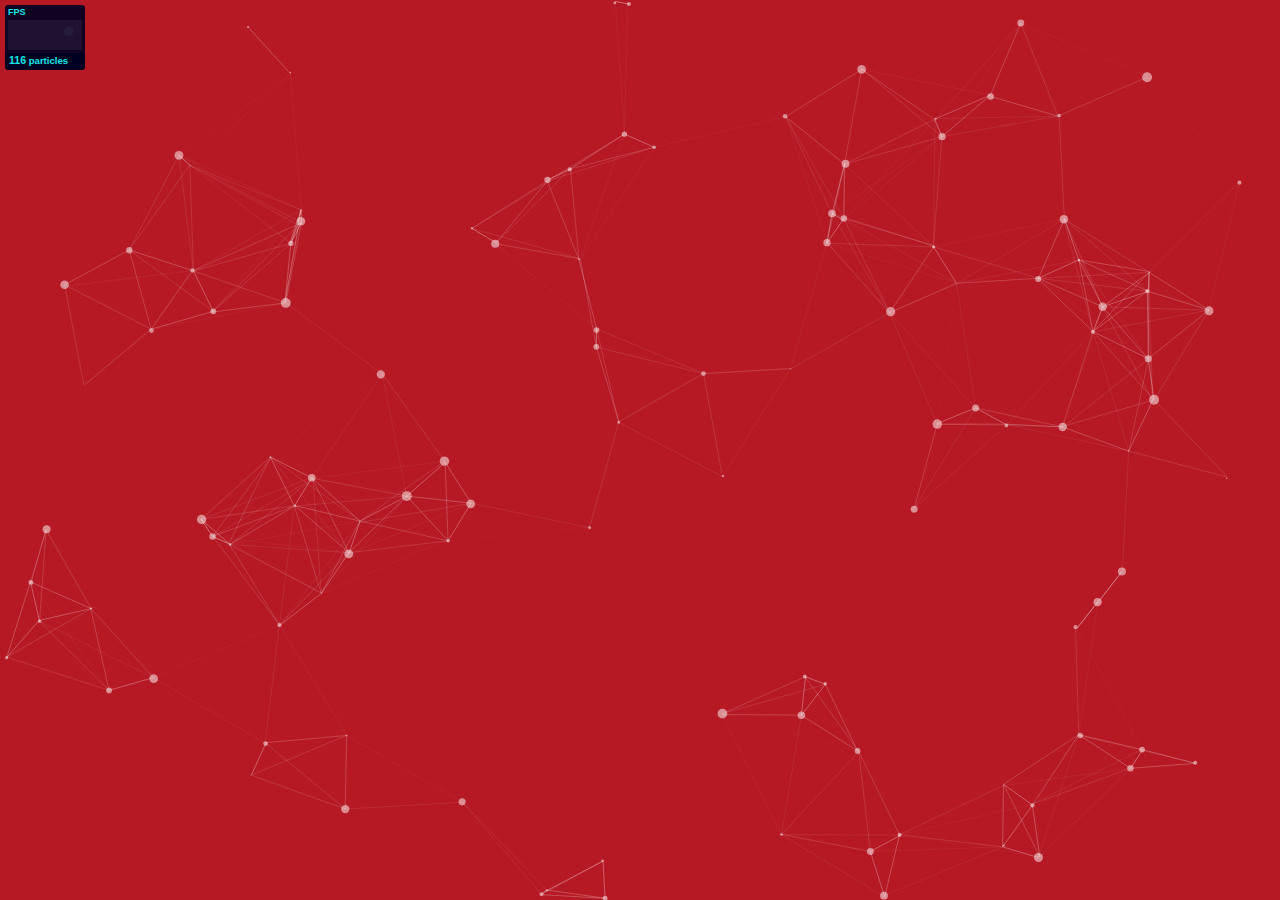
<file: vendor/particles.js-master/demo/index.html>
<!DOCTYPE html>
<html lang="en">
<head>
  <meta charset="utf-8">
  <title>particles.js</title>
  <meta name="description" content="particles.js is a lightweight JavaScript library for creating particles.">
  <meta name="author" content="Vincent Garreau" />
  <meta name="viewport" content="width=device-width, initial-scale=1.0, minimum-scale=1.0, maximum-scale=1.0, user-scalable=no">
  <link rel="stylesheet" media="screen" href="css/style.css">
</head>
<body>

<!-- count particles -->
<div class="count-particles">
  <span class="js-count-particles">--</span> particles
</div>

<!-- particles.js container -->
<div id="particles-js"></div>

<!-- scripts -->
<script src="../particles.js"></script>
<script src="js/app.js"></script>

<!-- stats.js -->
<script src="js/lib/stats.js"></script>
<script>
  var count_particles, stats, update;
  stats = new Stats;
  stats.setMode(0);
  stats.domElement.style.position = 'absolute';
  stats.domElement.style.left = '0px';
  stats.domElement.style.top = '0px';
  document.body.appendChild(stats.domElement);
  count_particles = document.querySelector('.js-count-particles');
  update = function() {
    stats.begin();
    stats.end();
    if (window.pJSDom[0].pJS.particles && window.pJSDom[0].pJS.particles.array) {
      count_particles.innerText = window.pJSDom[0].pJS.particles.array.length;
    }
    requestAnimationFrame(update);
  };
  requestAnimationFrame(update);
</script>

</body>
</html>
</file>
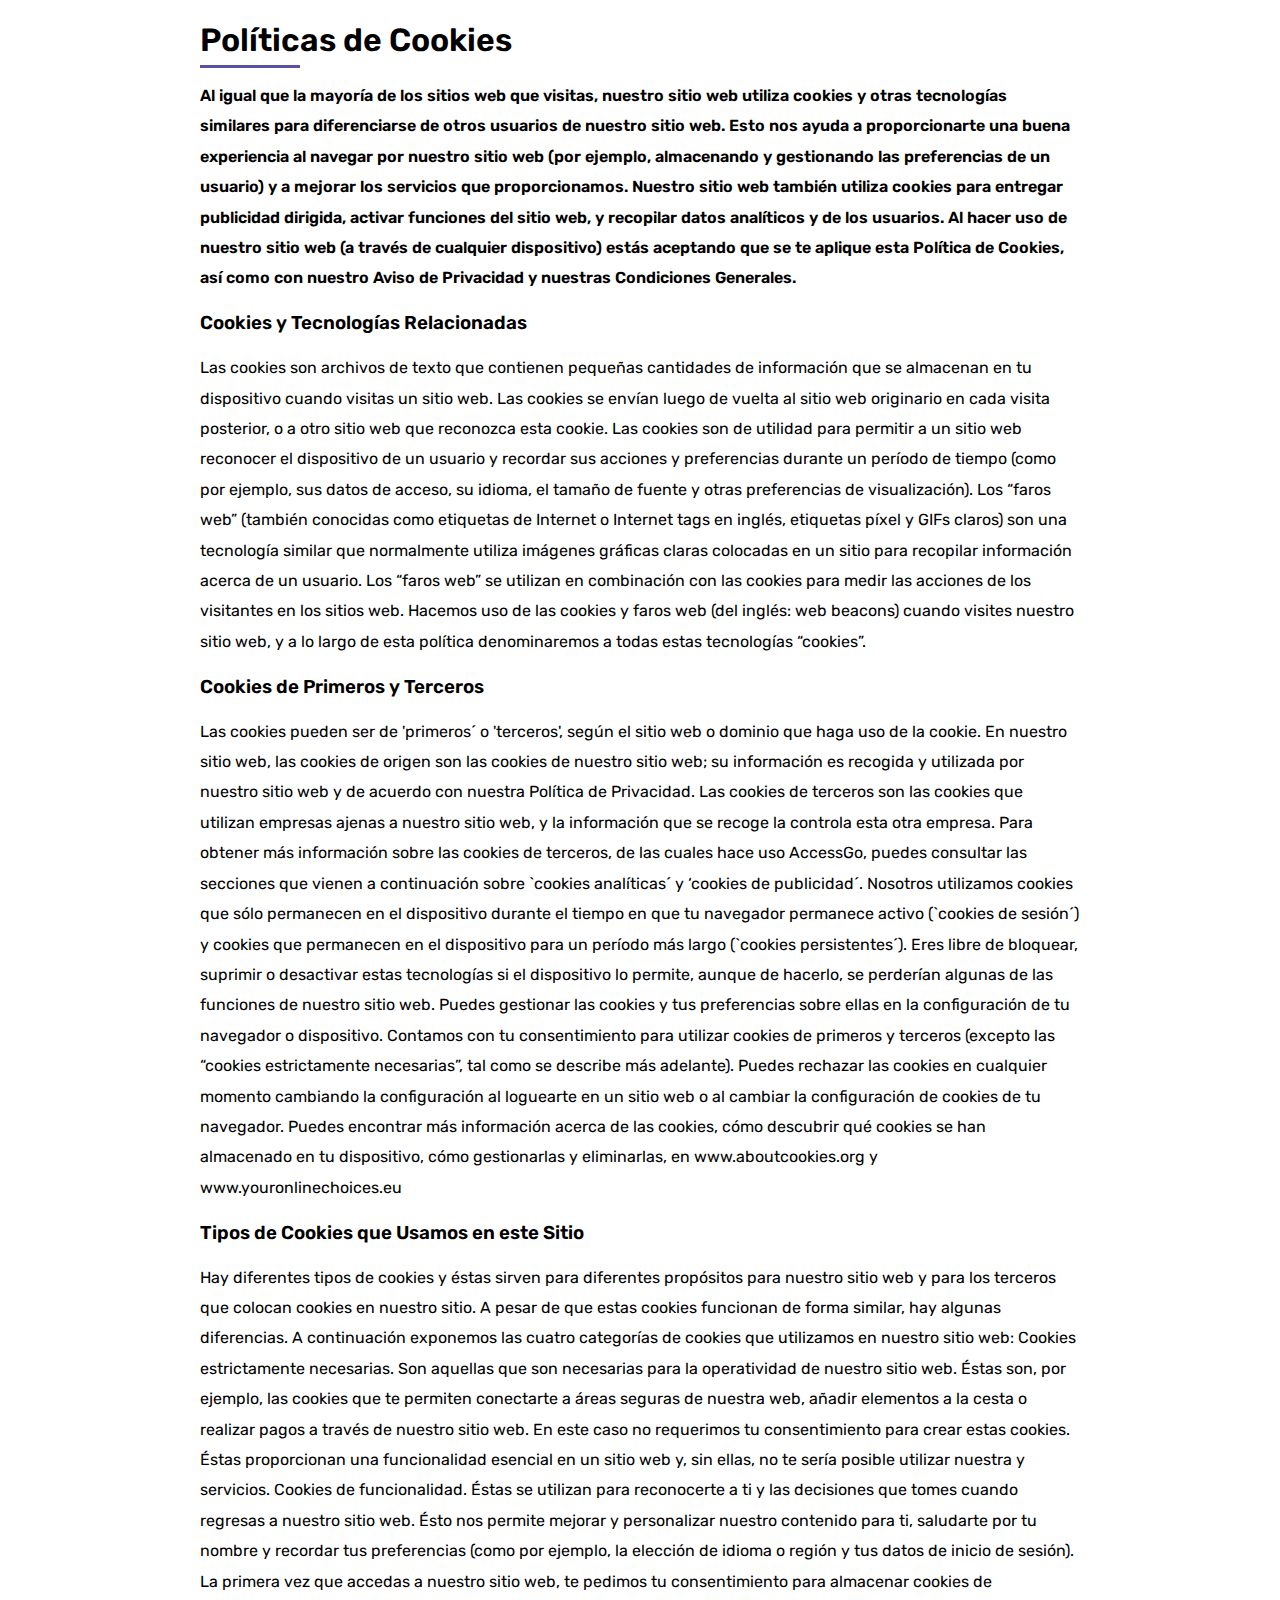
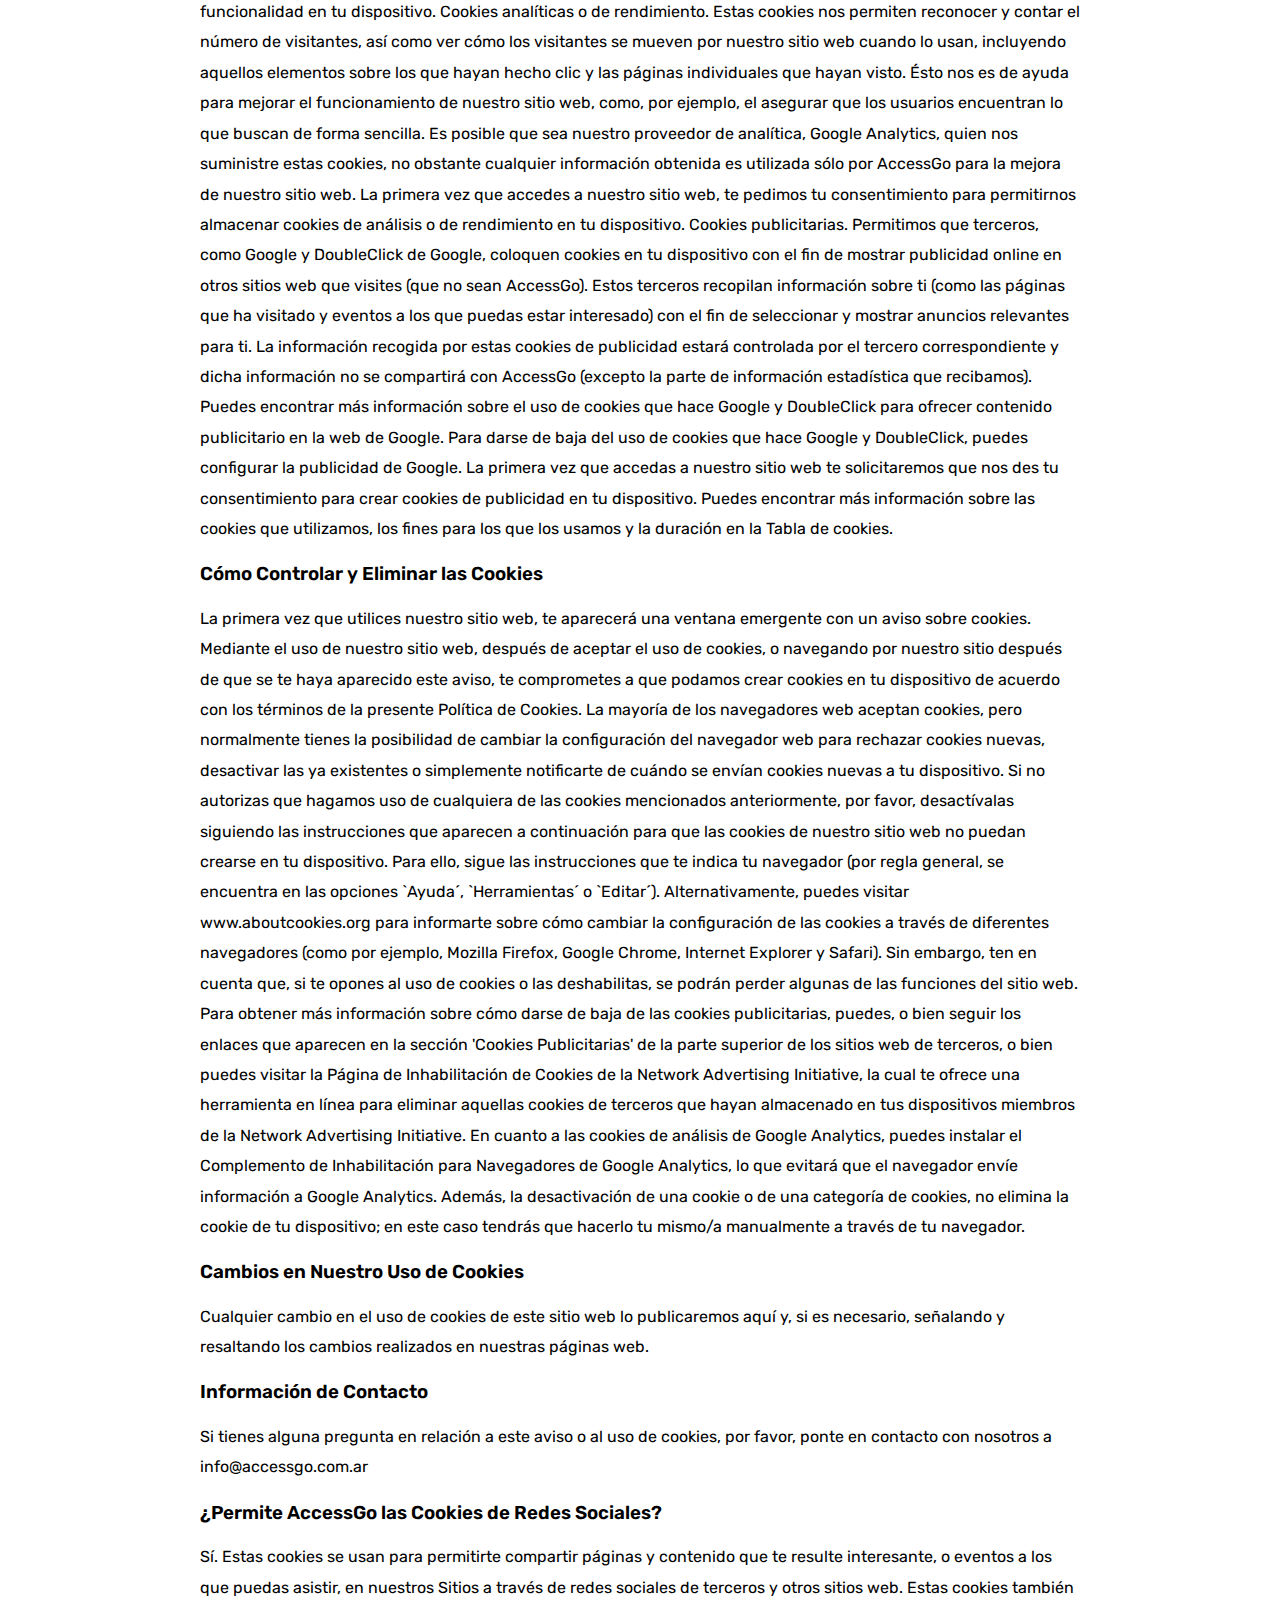
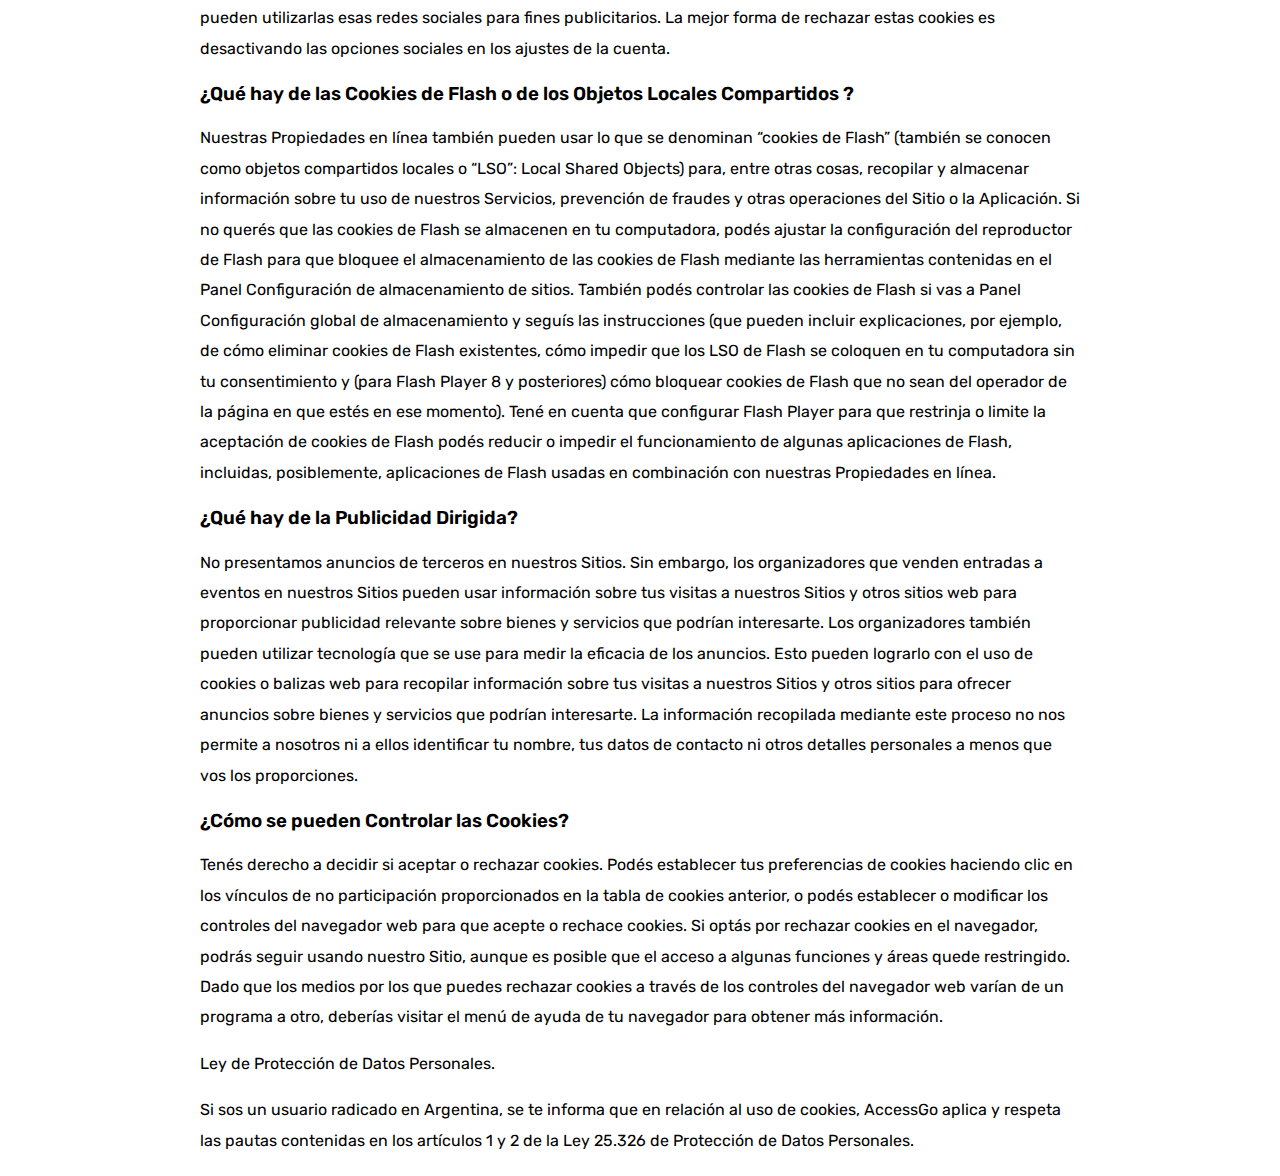
<file: pc_accessgo.html>
<!DOCTYPE html>
<html lang="en">
<head>
    <meta charset="UTF-8">
    <meta name="viewport" content="width=device-width, initial-scale=1.0">
    <meta http-equiv="X-UA-Compatible" content="ie=edge">
    <link rel="icon" type="image/png" sizes="56x56" href="images/fav-icon/icon.png">
    <link href="https://fonts.googleapis.com/css?family=Rubik&display=swap" rel="stylesheet"> 
    <title>Políticas de Cookies de AccessGo</title>
</head>
<body>
    <style>
        body{
            margin: 20px 200px;
            font-family: 'Rubik', sans-serif;
        }
        h3, h4, h1{
            font-weight: 600;
        }
        h1:before {
            position: absolute;
            left: 200px;
            top: 65px;
            height: 0;
            width: 100px;
            content: '';
            border-top: 3px solid #5A51A2;
        }
        p{
            line-height: 190%;
        }
        @media(max-width: 800px){
            body{
                margin: 20px;
            }
            h1:before {
            left: 20px;
        }
        }
        @media(max-width: 400px){
            h1:before {
                top: 105px;
        }
        }
    </style>
    <h1>Políticas de Cookies</h1>
    <p style="font-weight: 600;">Al igual que la mayoría de los sitios web que visitas, nuestro sitio web utiliza cookies y otras tecnologías similares para diferenciarse de otros usuarios de nuestro sitio web. Esto nos ayuda a proporcionarte una buena experiencia al navegar por nuestro sitio web (por ejemplo, almacenando y gestionando las preferencias de un usuario) y a mejorar los servicios que proporcionamos. Nuestro sitio web también utiliza cookies para entregar publicidad dirigida, activar funciones del sitio web, y recopilar datos analíticos y de los usuarios. Al hacer uso de nuestro sitio web (a través de cualquier dispositivo) estás aceptando que se te aplique esta Política de Cookies, así como con nuestro Aviso de Privacidad y nuestras Condiciones Generales.</p>
    <h3>Cookies y Tecnologías Relacionadas</h3>
    <p>Las cookies son archivos de texto que contienen pequeñas cantidades de información que se almacenan en tu dispositivo cuando visitas un sitio web. Las cookies se envían luego de vuelta al sitio web originario en cada visita posterior, o a otro sitio web que reconozca esta cookie. Las cookies son de utilidad para permitir a un sitio web reconocer el dispositivo de un usuario y recordar sus acciones y preferencias durante un período de tiempo (como por ejemplo, sus datos de acceso, su idioma, el tamaño de fuente y otras preferencias de visualización).
        Los “faros web” (también conocidas como etiquetas de Internet o Internet tags en inglés, etiquetas píxel y GIFs claros) son una tecnología similar que normalmente utiliza imágenes gráficas claras colocadas en un sitio para recopilar información acerca de un usuario. Los “faros web” se utilizan en combinación con las cookies para medir las acciones de los visitantes en los sitios web. Hacemos uso de las cookies y faros web (del inglés: web beacons) cuando visites nuestro sitio web, y a lo largo de esta política denominaremos a todas estas tecnologías “cookies”.</p>
    <h3>Cookies de Primeros y Terceros</h3>
    <p>Las cookies pueden ser de 'primeros´ o 'terceros', según el sitio web o dominio que haga uso de la cookie. En nuestro sitio web, las cookies de origen son las cookies de nuestro sitio web; su información es recogida y utilizada por nuestro sitio web y de acuerdo con nuestra Política de Privacidad. Las cookies de terceros son las cookies que utilizan empresas ajenas a nuestro sitio web, y la información que se recoge la controla esta otra empresa. Para obtener más información sobre las cookies de terceros, de las cuales hace uso AccessGo, puedes consultar las secciones que vienen a continuación sobre `cookies analíticas´ y ‘cookies de publicidad´.
        Nosotros utilizamos cookies que sólo permanecen en el dispositivo durante el tiempo en que tu navegador permanece activo (`cookies de sesión´) y cookies que permanecen en el dispositivo para un período más largo (`cookies persistentes´). Eres libre de bloquear, suprimir o desactivar estas tecnologías si el dispositivo lo permite, aunque de hacerlo, se perderían algunas de las funciones de nuestro sitio web. Puedes gestionar las cookies y tus preferencias sobre ellas en la configuración de tu navegador o dispositivo.
        Contamos con tu consentimiento para utilizar cookies de primeros y terceros (excepto las “cookies estrictamente necesarias”, tal como se describe más adelante). Puedes rechazar las cookies en cualquier momento cambiando la configuración al loguearte en un sitio web o al cambiar la configuración de cookies de tu navegador.
        Puedes encontrar más información acerca de las cookies, cómo descubrir qué cookies se han almacenado en tu dispositivo, cómo gestionarlas y eliminarlas, en www.aboutcookies.org y www.youronlinechoices.eu</p>
    <h3>Tipos de Cookies que Usamos en este Sitio</h3>
    <p>Hay diferentes tipos de cookies y éstas sirven para diferentes propósitos para nuestro sitio web y para los terceros que colocan cookies en nuestro sitio. A pesar de que estas cookies funcionan de forma similar, hay algunas diferencias. A continuación exponemos las cuatro categorías de cookies que utilizamos en nuestro sitio web:
        Cookies estrictamente necesarias. Son aquellas que son necesarias para la operatividad de nuestro sitio web. Éstas son, por ejemplo, las cookies que te permiten conectarte a áreas seguras de nuestra web, añadir elementos a la cesta o realizar pagos a través de nuestro sitio web. En este caso no requerimos tu consentimiento para crear estas cookies. Éstas proporcionan una funcionalidad esencial en un sitio web y, sin ellas, no te sería posible utilizar nuestra y servicios.
        Cookies de funcionalidad. Éstas se utilizan para reconocerte a ti y las decisiones que tomes cuando regresas a nuestro sitio web. Ésto nos permite mejorar y personalizar nuestro contenido para ti, saludarte por tu nombre y recordar tus preferencias (como por ejemplo, la elección de idioma o región y tus datos de inicio de sesión). La primera vez que accedas a nuestro sitio web, te pedimos tu consentimiento para almacenar cookies de funcionalidad en tu dispositivo.
        Cookies analíticas o de rendimiento. Estas cookies nos permiten reconocer y contar el número de visitantes, así como ver cómo los visitantes se mueven por nuestro sitio web cuando lo usan, incluyendo aquellos elementos sobre los que hayan hecho clic y las páginas individuales que hayan visto. Ésto nos es de ayuda para mejorar el funcionamiento de nuestro sitio web, como, por ejemplo, el asegurar que los usuarios encuentran lo que buscan de forma sencilla. Es posible que sea nuestro proveedor de analítica, Google Analytics, quien nos suministre estas cookies, no obstante cualquier información obtenida es utilizada sólo por AccessGo para la mejora de nuestro sitio web. La primera vez que accedes a nuestro sitio web, te pedimos tu consentimiento para permitirnos almacenar cookies de análisis o de rendimiento en tu dispositivo.
        Cookies publicitarias. Permitimos que terceros, como Google y DoubleClick de Google, coloquen cookies en tu dispositivo con el fin de mostrar publicidad online en otros sitios web que visites (que no sean AccessGo). Estos terceros recopilan información sobre ti (como las páginas que ha visitado y eventos a los que puedas estar interesado) con el fin de seleccionar y mostrar anuncios relevantes para ti. La información recogida por estas cookies de publicidad estará controlada por el tercero correspondiente y dicha información no se compartirá con AccessGo (excepto la parte de información estadística que recibamos).
        Puedes encontrar más información sobre el uso de cookies que hace Google y DoubleClick para ofrecer contenido publicitario en la web de Google. Para darse de baja del uso de cookies que hace Google y DoubleClick, puedes configurar la publicidad de Google.
        La primera vez que accedas a nuestro sitio web te solicitaremos que nos des tu consentimiento para crear cookies de publicidad en tu dispositivo. Puedes encontrar más información sobre las cookies que utilizamos, los fines para los que los usamos y la duración en la Tabla de cookies.</p>
    <h3>Cómo Controlar y Eliminar las Cookies</h3>
    <p>La primera vez que utilices nuestro sitio web, te aparecerá una ventana emergente con un aviso sobre cookies. Mediante el uso de nuestro sitio web, después de aceptar el uso de cookies, o navegando por nuestro sitio después de que se te haya aparecido este aviso, te comprometes a que podamos crear cookies en tu dispositivo de acuerdo con los términos de la presente Política de Cookies.
        La mayoría de los navegadores web aceptan cookies, pero normalmente tienes la posibilidad de cambiar la configuración del navegador web para rechazar cookies nuevas, desactivar las ya existentes o simplemente notificarte de cuándo se envían cookies nuevas a tu dispositivo. Si no autorizas que hagamos uso de cualquiera de las cookies mencionados anteriormente, por favor, desactívalas siguiendo las instrucciones que aparecen a continuación para que las cookies de nuestro sitio web no puedan crearse en tu dispositivo.
        Para ello, sigue las instrucciones que te indica tu navegador (por regla general, se encuentra en las opciones `Ayuda´, `Herramientas´ o `Editar´). Alternativamente, puedes visitar www.aboutcookies.org para informarte sobre cómo cambiar la configuración de las cookies a través de diferentes navegadores (como por ejemplo, Mozilla Firefox, Google Chrome, Internet Explorer y Safari). Sin embargo, ten en cuenta que, si te opones al uso de cookies o las deshabilitas, se podrán perder algunas de las funciones del sitio web.
        Para obtener más información sobre cómo darse de baja de las cookies publicitarias, puedes, o bien seguir los enlaces que aparecen en la sección 'Cookies Publicitarias' de la parte superior de los sitios web de terceros, o bien puedes visitar la Página de Inhabilitación de Cookies de la Network Advertising Initiative, la cual te ofrece una herramienta en línea para eliminar aquellas cookies de terceros que hayan almacenado en tus dispositivos miembros de la Network Advertising Initiative. En cuanto a las cookies de análisis de Google Analytics, puedes instalar el Complemento de Inhabilitación para Navegadores de Google Analytics, lo que evitará que el navegador envíe información a Google Analytics.
        Además, la desactivación de una cookie o de una categoría de cookies, no elimina la cookie de tu dispositivo; en este caso tendrás que hacerlo tu mismo/a manualmente a través de tu navegador.</p>
    <h3>Cambios en Nuestro Uso de Cookies</h3>
    <p>Cualquier cambio en el uso de cookies de este sitio web lo publicaremos aquí y, si es necesario, señalando y resaltando los cambios realizados en nuestras páginas web.</p>
    <h3>Información de Contacto</h3>
    <p>Si tienes alguna pregunta en relación a este aviso o al uso de cookies, por favor, ponte en contacto con nosotros a info@accessgo.com.ar</p>
    <h3>¿Permite AccessGo las Cookies de Redes Sociales?</h3>
    <p>Sí. Estas cookies se usan para permitirte compartir páginas y contenido que te resulte interesante, o eventos a los que puedas asistir, en nuestros Sitios a través de redes sociales de terceros y otros sitios web. Estas cookies también pueden utilizarlas esas redes sociales para fines publicitarios. La mejor forma de rechazar estas cookies es desactivando las opciones sociales en los ajustes de la cuenta.</p>
    <h3>¿Qué hay de las Cookies de Flash o de los Objetos Locales Compartidos ?</h3>
    <p>Nuestras Propiedades en línea también pueden usar lo que se denominan “cookies de Flash” (también se conocen como objetos compartidos locales o “LSO”: Local Shared Objects) para, entre otras cosas, recopilar y almacenar información sobre tu uso de nuestros Servicios, prevención de fraudes y otras operaciones del Sitio o la Aplicación. Si no querés que las cookies de Flash se almacenen en tu computadora, podés ajustar la configuración del reproductor de Flash para que bloquee el almacenamiento de las cookies de Flash mediante las herramientas contenidas en el Panel Configuración de almacenamiento de sitios. También podés controlar las cookies de Flash si vas a Panel Configuración global de almacenamiento y seguís las instrucciones (que pueden incluir explicaciones, por ejemplo, de cómo eliminar cookies de Flash existentes, cómo impedir que los LSO de Flash se coloquen en tu computadora sin tu consentimiento y (para Flash Player 8 y posteriores) cómo bloquear cookies de Flash que no sean del operador de la página en que estés en ese momento).
        Tené en cuenta que configurar Flash Player para que restrinja o limite la aceptación de cookies de Flash podés reducir o impedir el funcionamiento de algunas aplicaciones de Flash, incluidas, posiblemente, aplicaciones de Flash usadas en combinación con nuestras Propiedades en línea.</p>
    <h3>¿Qué hay de la Publicidad Dirigida?</h3>
    <p>No presentamos anuncios de terceros en nuestros Sitios. Sin embargo, los organizadores que venden entradas a eventos en nuestros Sitios pueden usar información sobre tus visitas a nuestros Sitios y otros sitios web para proporcionar publicidad relevante sobre bienes y servicios que podrían interesarte. Los organizadores también pueden utilizar tecnología que se use para medir la eficacia de los anuncios. Esto pueden lograrlo con el uso de cookies o balizas web para recopilar información sobre tus visitas a nuestros Sitios y otros sitios para ofrecer anuncios sobre bienes y servicios que podrían interesarte. La información recopilada mediante este proceso no nos permite a nosotros ni a ellos identificar tu nombre, tus datos de contacto ni otros detalles personales a menos que vos los proporciones.</p>
    <h3>¿Cómo se pueden Controlar las Cookies?</h3>
    <p>Tenés derecho a decidir si aceptar o rechazar cookies. Podés establecer tus preferencias de cookies haciendo clic en los vínculos de no participación proporcionados en la tabla de cookies anterior, o podés establecer o modificar los controles del navegador web para que acepte o rechace cookies. Si optás por rechazar cookies en el navegador, podrás seguir usando nuestro Sitio, aunque es posible que el acceso a algunas funciones y áreas quede restringido. Dado que los medios por los que puedes rechazar cookies a través de los controles del navegador web varían de un programa a otro, deberías visitar el menú de ayuda de tu navegador para obtener más información.</p>
    <p>Ley de Protección de Datos Personales.</p>
    <p>Si sos un usuario radicado en Argentina, se te informa que en relación al uso de cookies, AccessGo aplica y respeta las pautas contenidas en los artículos 1 y 2 de la Ley 25.326 de Protección de Datos Personales.</p>
</body>
</html>
</file>
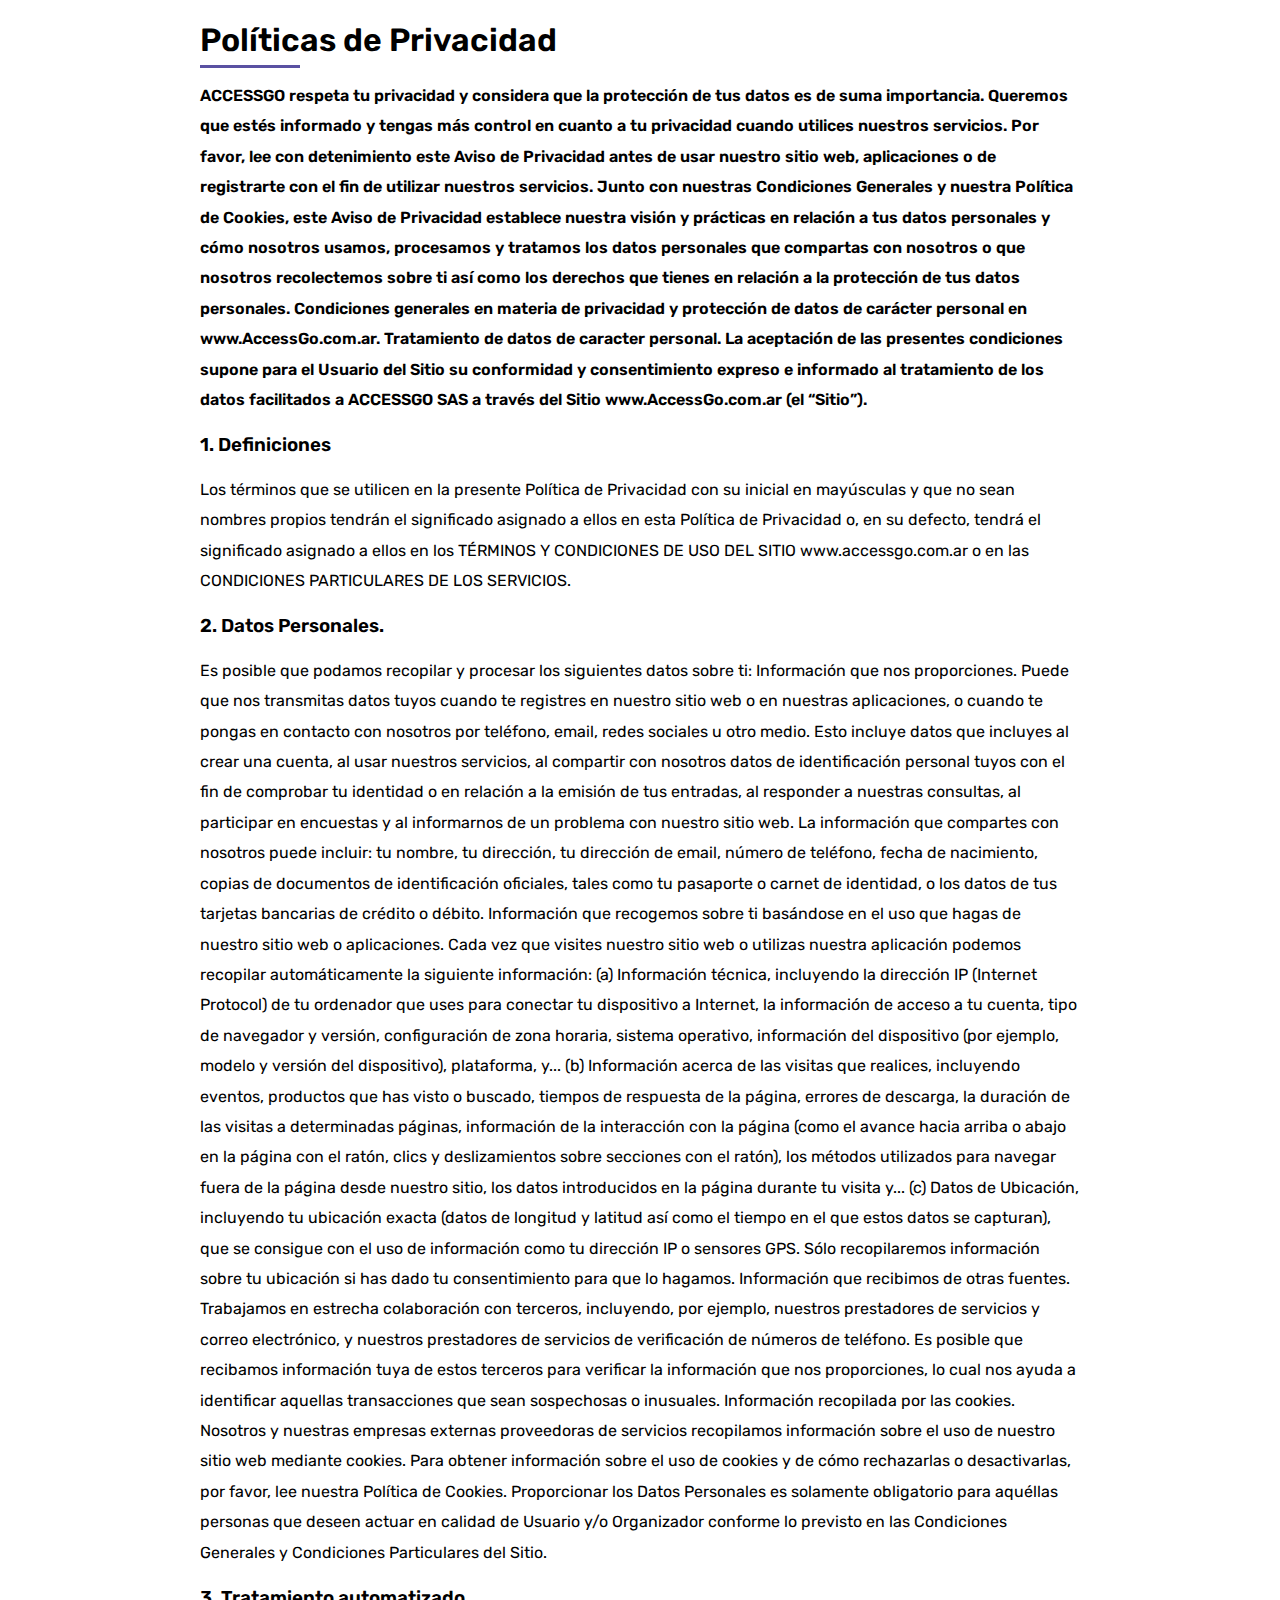
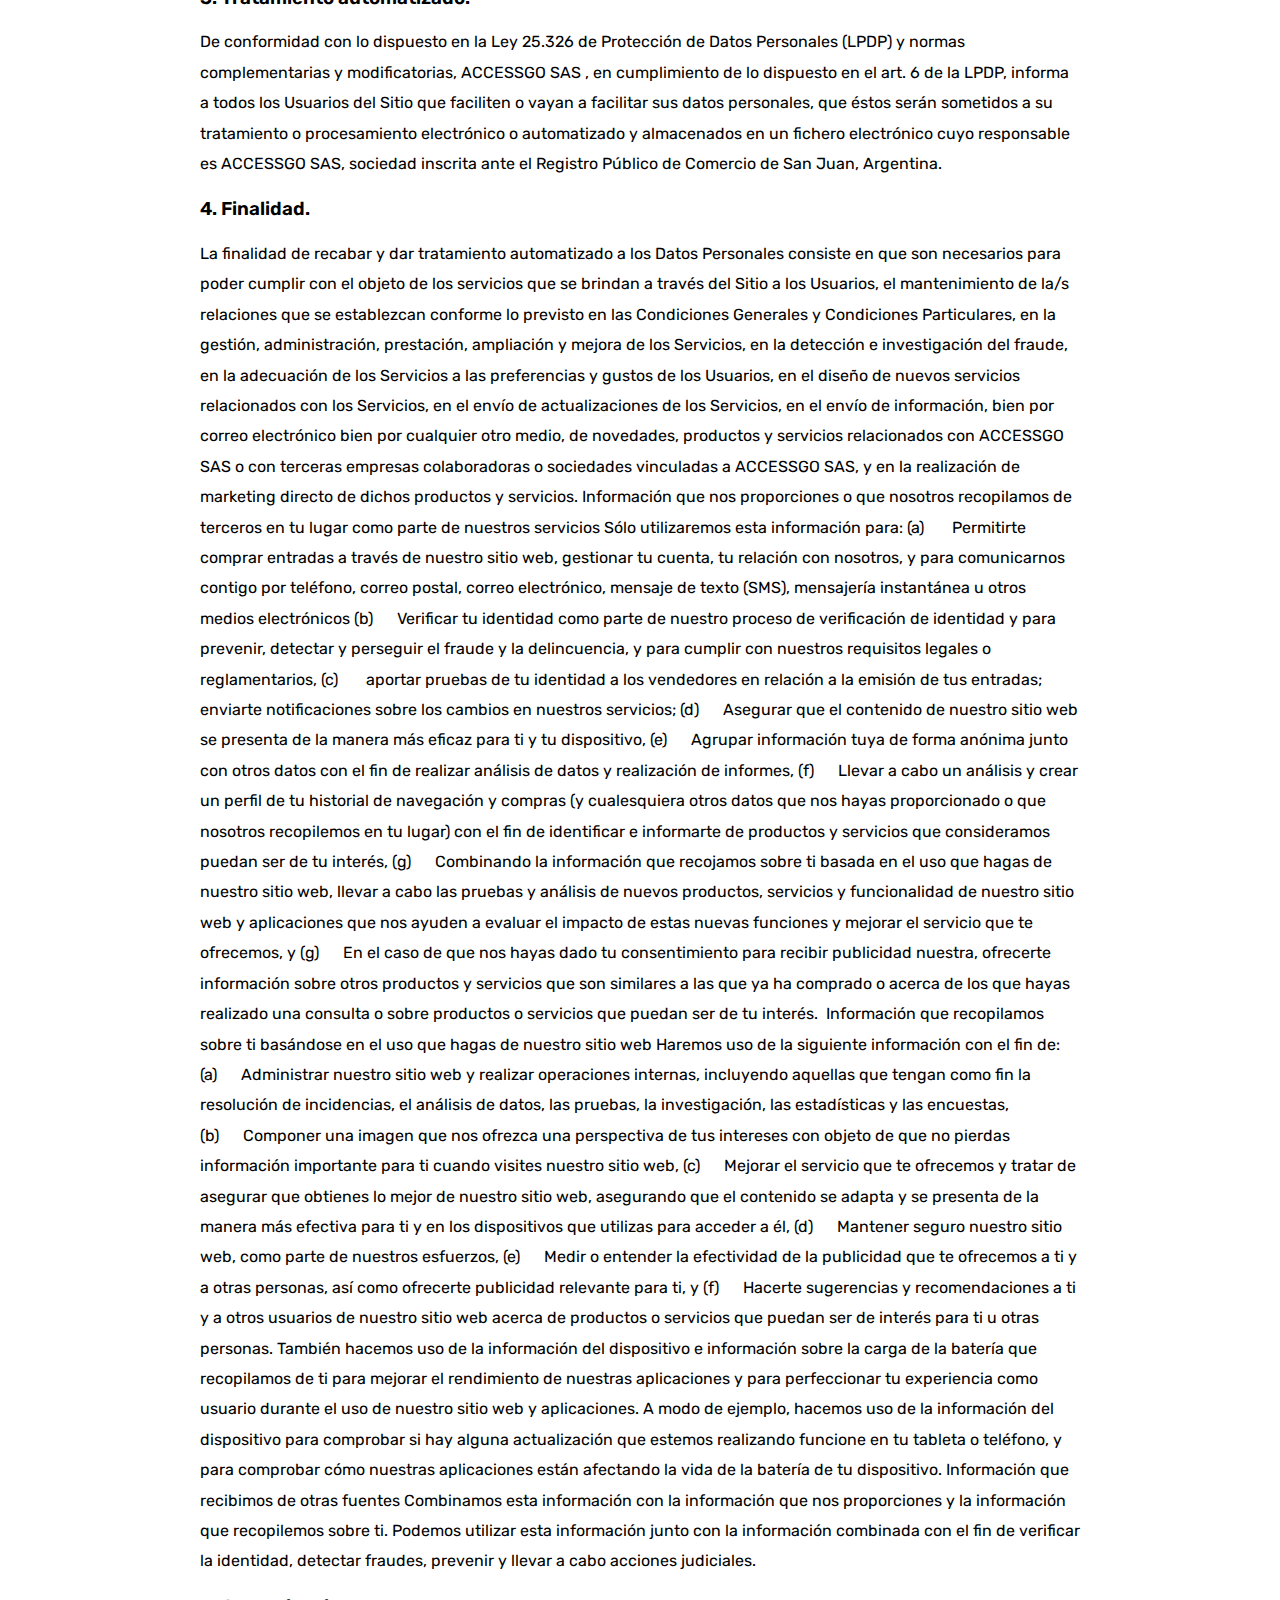
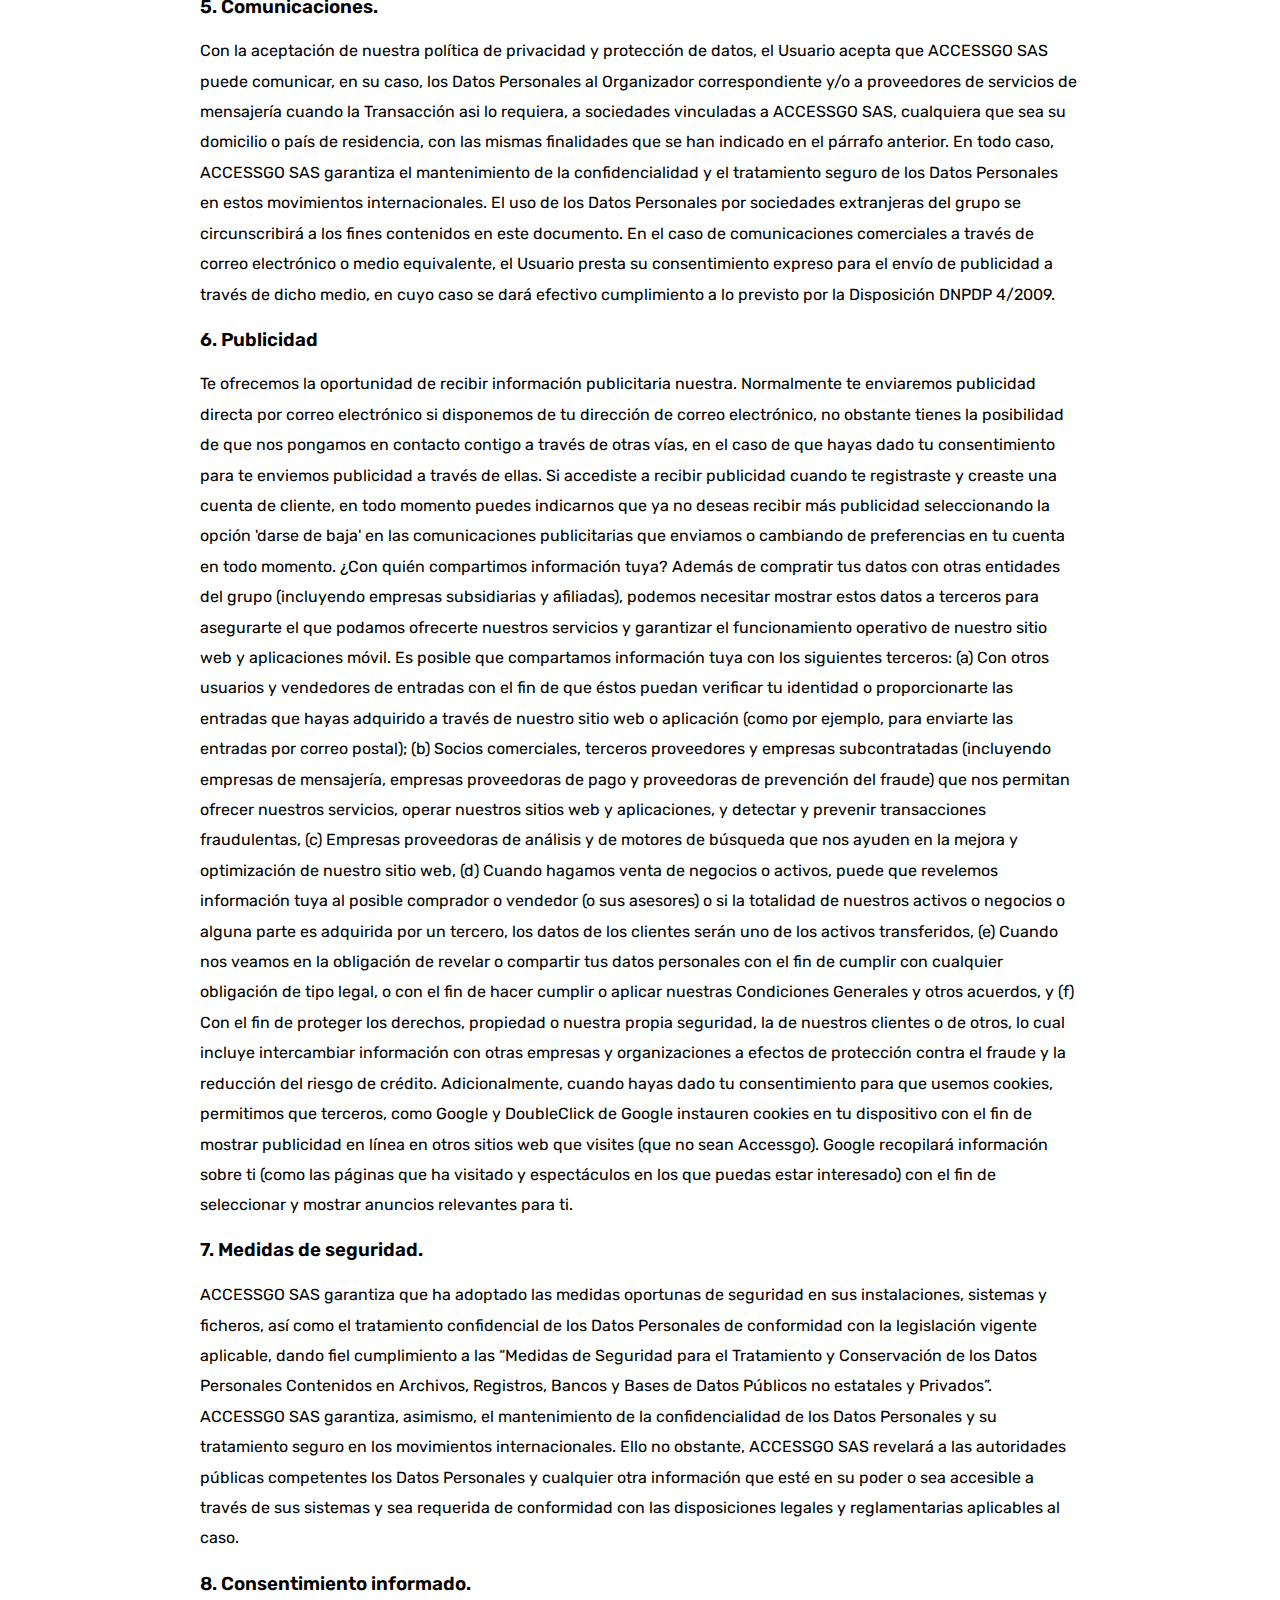
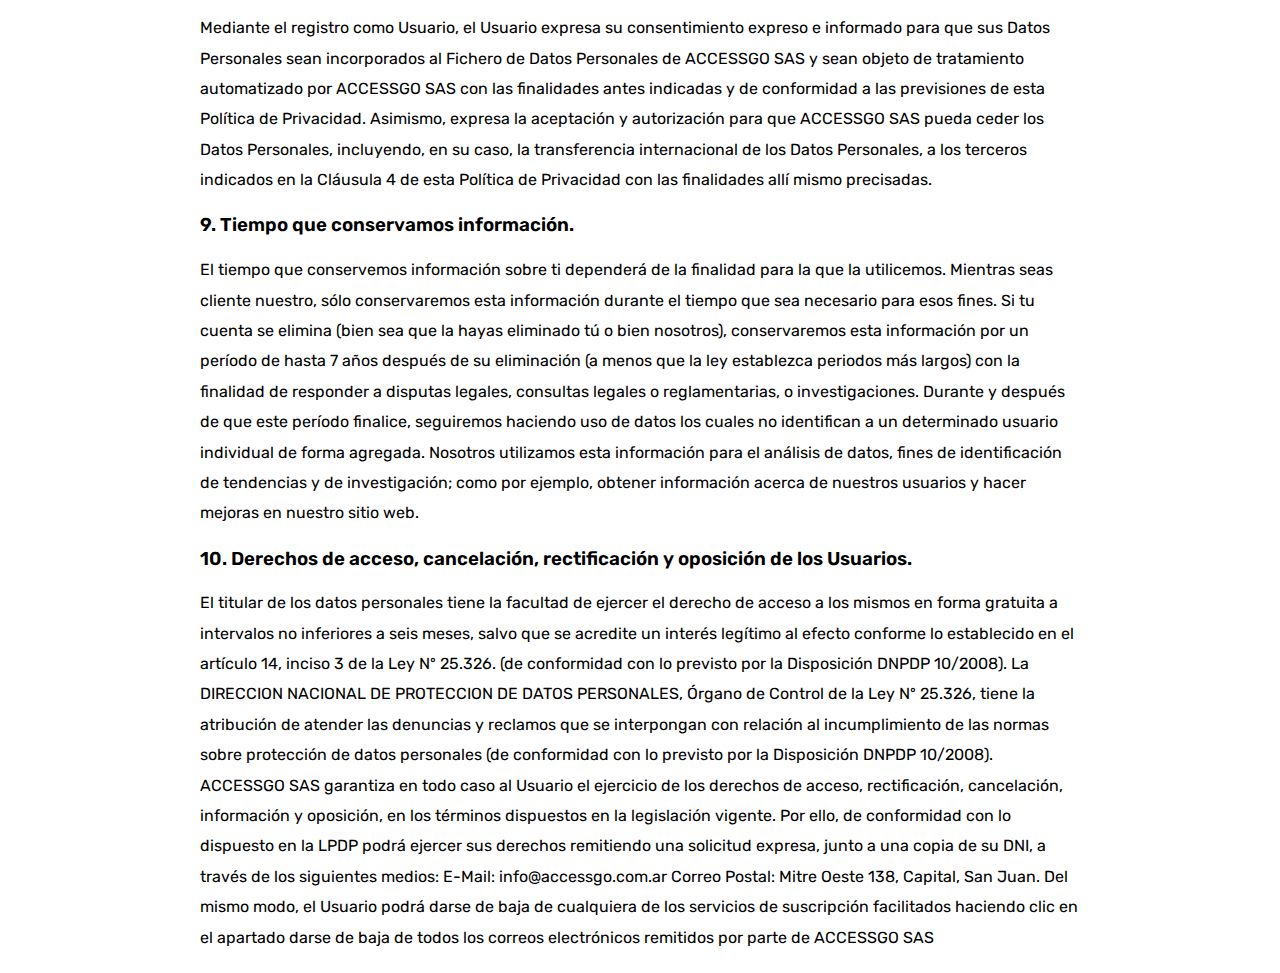
<file: pp_accessgo.html>
<!DOCTYPE html>
<html lang="en">
<head>
    <meta charset="UTF-8">
    <meta name="viewport" content="width=device-width, initial-scale=1.0">
    <meta http-equiv="X-UA-Compatible" content="ie=edge">
    <link rel="icon" type="image/png" sizes="56x56" href="images/fav-icon/icon.png">
    <link href="https://fonts.googleapis.com/css?family=Rubik&display=swap" rel="stylesheet"> 
    <title>Políticas de Privacidad de AccessGo</title>
</head>
<body>
    <style>
        body{
            margin: 20px 200px;
            font-family: 'Rubik', sans-serif;
        }
        h3, h4, h1{
            font-weight: 600;
        }
        h1:before {
            position: absolute;
            left: 200px;
            top: 65px;
            height: 0;
            width: 100px;
            content: '';
            border-top: 3px solid #5A51A2;
        }
        p{
            line-height: 190%;
        }
        @media(max-width: 800px){
            body{
                margin: 20px;
            }
            h1:before {
            left: 20px;
        }
        }
        @media(max-width: 400px){
            h1:before {
                top: 105px;
        }
        }
    </style>
    <h1>Políticas de Privacidad</h1>
    <p style="font-weight: 600;">ACCESSGO respeta tu privacidad y considera que la protección de tus datos es de suma importancia. Queremos que estés informado y tengas más control en cuanto a tu privacidad cuando utilices nuestros servicios. Por favor, lee con detenimiento este Aviso de Privacidad antes de usar nuestro sitio web, aplicaciones o de registrarte con el fin de utilizar nuestros servicios. Junto con nuestras Condiciones Generales y nuestra Política de Cookies, este Aviso de Privacidad establece nuestra visión y prácticas en relación a tus datos personales y cómo nosotros usamos, procesamos y tratamos los datos personales que compartas con nosotros o que nosotros recolectemos sobre ti así como los derechos que tienes en relación a la protección de tus datos personales.
            Condiciones generales en materia de privacidad y protección de datos de carácter personal en www.AccessGo.com.ar. Tratamiento de datos de caracter personal.
            La aceptación de las presentes condiciones supone para el Usuario del Sitio su conformidad y consentimiento expreso e informado al tratamiento de los datos facilitados a ACCESSGO SAS a través del Sitio www.AccessGo.com.ar  (el “Sitio”).</p>
    <h3>1. Definiciones</h3>
    <p>Los términos que se utilicen en la presente Política de Privacidad con su inicial en mayúsculas y que no sean nombres propios tendrán el significado asignado a ellos en esta Política de Privacidad o, en su defecto, tendrá el significado asignado a ellos en los TÉRMINOS Y CONDICIONES DE USO DEL SITIO www.accessgo.com.ar o en las CONDICIONES PARTICULARES DE LOS SERVICIOS.</p>
    <h3>2. Datos Personales.</h3>
    <p>Es posible que podamos recopilar y procesar los siguientes datos sobre ti:
            Información que nos proporciones. Puede que nos transmitas datos tuyos cuando te registres en nuestro sitio web o en nuestras aplicaciones, o cuando te pongas en contacto con nosotros por teléfono, email, redes sociales u otro medio. Esto incluye datos que incluyes al crear una cuenta, al usar nuestros servicios, al compartir con nosotros datos de identificación personal tuyos con el fin de comprobar tu identidad o en relación a la emisión de tus entradas, al responder a nuestras consultas, al participar en encuestas y al informarnos de un problema con nuestro sitio web. La información que compartes con nosotros puede incluir: tu nombre, tu dirección, tu dirección de email, número de teléfono, fecha de nacimiento, copias de documentos de identificación oficiales, tales como tu pasaporte o carnet de identidad, o los datos de tus tarjetas bancarias de crédito o débito.
            Información que recogemos sobre ti basándose en el uso que hagas de nuestro sitio web o aplicaciones. Cada vez que visites nuestro sitio web o utilizas nuestra aplicación podemos recopilar automáticamente la siguiente información:
            (a)     Información técnica, incluyendo la dirección IP (Internet Protocol) de tu ordenador que uses para conectar tu dispositivo a Internet, la información de acceso a tu cuenta, tipo de navegador y versión, configuración de zona horaria, sistema operativo, información del dispositivo (por ejemplo, modelo y versión del dispositivo), plataforma, y...
            (b)      Información acerca de las visitas que realices, incluyendo eventos, productos que has visto o buscado, tiempos de respuesta de la página, errores de descarga, la duración de las visitas a determinadas páginas, información de la interacción con la página (como el avance hacia arriba o abajo en la página con el ratón, clics y deslizamientos sobre secciones con el ratón), los métodos utilizados para navegar fuera de la página desde nuestro sitio, los datos introducidos en la página durante tu visita y...
            (c)     Datos de Ubicación, incluyendo tu ubicación exacta (datos de longitud y latitud así como el tiempo en el que estos datos se capturan), que se consigue con el uso de información como tu dirección IP o sensores GPS. Sólo recopilaremos información sobre tu ubicación si has dado tu consentimiento para que lo hagamos.
            Información que recibimos de otras fuentes. Trabajamos en estrecha colaboración con terceros, incluyendo, por ejemplo, nuestros prestadores de servicios y correo electrónico, y nuestros prestadores de servicios de verificación de números de teléfono. Es posible que recibamos información tuya de estos terceros para verificar la información que nos proporciones, lo cual nos ayuda a identificar aquellas transacciones que sean sospechosas o inusuales.
            Información recopilada por las cookies. Nosotros y nuestras empresas externas proveedoras de servicios recopilamos información sobre el uso de nuestro sitio web mediante cookies. Para obtener información sobre el uso de cookies y de cómo rechazarlas o desactivarlas, por favor, lee nuestra Política de Cookies.
            Proporcionar los Datos Personales es solamente obligatorio para aquéllas personas que deseen actuar en calidad de Usuario y/o Organizador conforme lo previsto en las Condiciones Generales y Condiciones Particulares del Sitio.</p>
    <h3>3. Tratamiento automatizado.</h3>
    <p>De conformidad con lo dispuesto en la Ley 25.326 de Protección de Datos Personales (LPDP) y normas complementarias y modificatorias, ACCESSGO SAS , en cumplimiento de lo dispuesto en el art. 6 de la LPDP, informa a todos los Usuarios del Sitio que faciliten o vayan a facilitar sus datos personales, que éstos serán sometidos a su tratamiento o procesamiento electrónico o automatizado y almacenados en un fichero electrónico cuyo responsable es ACCESSGO SAS, sociedad inscrita ante el Registro Público de Comercio de San Juan, Argentina.</p>
    <h3>4. Finalidad.</h3>
    <p>La finalidad de recabar y dar tratamiento automatizado a los Datos Personales consiste en que son necesarios para poder cumplir con el objeto de los servicios que se brindan a través del Sitio a los Usuarios, el mantenimiento de la/s relaciones que se establezcan conforme lo previsto en las Condiciones Generales y Condiciones Particulares, en la gestión, administración, prestación, ampliación y mejora de los Servicios, en la detección e investigación del fraude, en la adecuación de los Servicios a las preferencias y gustos de los Usuarios, en el diseño de nuevos servicios relacionados con los Servicios, en el envío de actualizaciones de los Servicios, en el envío de información, bien por correo electrónico bien por cualquier otro medio, de novedades, productos y servicios relacionados con ACCESSGO SAS o con terceras empresas colaboradoras o sociedades vinculadas a ACCESSGO SAS, y en la realización de marketing directo de dichos productos y servicios. 
            Información que nos proporciones o que nosotros recopilamos de terceros en tu lugar como parte de nuestros servicios
            Sólo utilizaremos esta información para:
            (a)       Permitirte comprar entradas a través de nuestro sitio web, gestionar tu cuenta, tu relación con nosotros, y para comunicarnos contigo por teléfono, correo postal, correo electrónico, mensaje de texto (SMS), mensajería instantánea u otros medios electrónicos
            (b)      Verificar tu identidad como parte de nuestro proceso de verificación de identidad y para prevenir, detectar y perseguir el fraude y la delincuencia, y para cumplir con nuestros requisitos legales o reglamentarios,
            (c)       aportar pruebas de tu identidad a los vendedores en relación a la emisión de tus entradas; enviarte notificaciones sobre los cambios en nuestros servicios;
            (d)      Asegurar que el contenido de nuestro sitio web se presenta de la manera más eficaz para ti y tu dispositivo,
            (e)      Agrupar información tuya de forma anónima junto con otros datos con el fin de realizar análisis de datos y realización de informes,
            (f)      Llevar a cabo un análisis y crear un perfil de tu historial de navegación y compras (y cualesquiera otros datos que nos hayas proporcionado o que nosotros recopilemos en tu lugar) con el fin de identificar e informarte de productos y servicios que consideramos puedan ser de tu interés,
            (g)      Combinando la información que recojamos sobre ti basada en el uso que hagas de nuestro sitio web, llevar a cabo las pruebas y análisis de nuevos productos, servicios y funcionalidad de nuestro sitio web y aplicaciones que nos ayuden a evaluar el impacto de estas nuevas funciones y mejorar el servicio que te ofrecemos, y
            (g)      En el caso de que nos hayas dado tu consentimiento para recibir publicidad nuestra, ofrecerte información sobre otros productos y servicios que son similares a las que ya ha comprado o acerca de los que hayas realizado una consulta o sobre productos o servicios que puedan ser de tu interés. 
            Información que recopilamos sobre ti basándose en el uso que hagas de nuestro sitio web
            Haremos uso de la siguiente información con el fin de:
            (a)      Administrar nuestro sitio web y realizar operaciones internas, incluyendo aquellas que tengan como fin la resolución de incidencias, el análisis de datos, las pruebas, la investigación, las estadísticas y las encuestas,
            (b)      Componer una imagen que nos ofrezca una perspectiva de tus intereses con objeto de que no pierdas información importante para ti cuando visites nuestro sitio web,
            (c)      Mejorar el servicio que te ofrecemos y tratar de asegurar que obtienes lo mejor de nuestro sitio web, asegurando que el contenido se adapta y se presenta de la manera más efectiva para ti y en los dispositivos que utilizas para acceder a él,
            (d)      Mantener seguro nuestro sitio web, como parte de nuestros esfuerzos,
            (e)      Medir o entender la efectividad de la publicidad que te ofrecemos a ti y a otras personas, así como ofrecerte publicidad relevante para ti, y
            (f)      Hacerte sugerencias y recomendaciones a ti y a otros usuarios de nuestro sitio web acerca de productos o servicios que puedan ser de interés para ti u otras personas.
            También hacemos uso de la información del dispositivo e información sobre la carga de la batería que recopilamos de ti para mejorar el rendimiento de nuestras aplicaciones y para perfeccionar tu experiencia como usuario durante el uso de nuestro sitio web y aplicaciones. A modo de ejemplo, hacemos uso de la información del dispositivo para comprobar si hay alguna actualización que estemos realizando funcione en tu tableta o teléfono, y para comprobar cómo nuestras aplicaciones están afectando la vida de la batería de tu dispositivo.
            Información que recibimos de otras fuentes
            Combinamos esta información con la información que nos proporciones y la información que recopilemos sobre ti. Podemos utilizar esta información junto con la información combinada con el fin de verificar la identidad, detectar fraudes, prevenir y llevar a cabo acciones judiciales.</p>
    <h3>5. Comunicaciones.</h3>
    <p>Con la aceptación de nuestra política de privacidad y protección de datos, el Usuario acepta que ACCESSGO SAS puede comunicar, en su caso, los Datos Personales al Organizador correspondiente y/o a proveedores de servicios de mensajería cuando la Transacción asi lo requiera, a sociedades vinculadas a ACCESSGO SAS, cualquiera que sea su domicilio o país de residencia, con las mismas finalidades que se han indicado en el párrafo anterior. En todo caso, ACCESSGO SAS garantiza el mantenimiento de la confidencialidad y el tratamiento seguro de los Datos Personales en estos movimientos internacionales. El uso de los Datos Personales por sociedades extranjeras del grupo se circunscribirá a los fines contenidos en este documento. En el caso de comunicaciones comerciales a través de correo electrónico o medio equivalente, el Usuario presta su consentimiento expreso para el envío de publicidad a través de dicho medio, en cuyo caso se dará efectivo cumplimiento a lo previsto por la Disposición DNPDP 4/2009.</p>
    <h3>6. Publicidad</h3>
    <p>Te ofrecemos la oportunidad de recibir información publicitaria nuestra. Normalmente te enviaremos publicidad directa por correo electrónico si disponemos de tu dirección de correo electrónico, no obstante tienes la posibilidad de que nos pongamos en contacto contigo a través de otras vías, en el caso de que hayas dado tu consentimiento para te enviemos publicidad a través de ellas.
            Si accediste a recibir publicidad cuando te registraste y creaste una cuenta de cliente, en todo momento puedes indicarnos que ya no deseas recibir más publicidad seleccionando la opción 'darse de baja' en las comunicaciones publicitarias que enviamos o cambiando de preferencias en tu cuenta en todo momento.
            ¿Con quién compartimos información tuya?
            Además de compratir tus datos con otras entidades del grupo (incluyendo empresas subsidiarias y afiliadas), podemos necesitar mostrar estos datos a terceros para asegurarte el que podamos ofrecerte nuestros servicios y garantizar el funcionamiento operativo de nuestro sitio web y aplicaciones móvil.
            Es posible que compartamos información tuya con los siguientes terceros:
            (a)         Con otros usuarios y vendedores de entradas con el fin de que éstos puedan verificar tu identidad o proporcionarte las entradas que hayas adquirido a través de nuestro sitio web o aplicación (como por ejemplo, para enviarte las entradas por correo postal);
            (b)         Socios comerciales, terceros proveedores y empresas subcontratadas (incluyendo empresas de mensajería, empresas proveedoras de pago y proveedoras de prevención del fraude) que nos permitan ofrecer nuestros servicios, operar nuestros sitios web y aplicaciones, y detectar y prevenir transacciones fraudulentas,
            (c)         Empresas proveedoras de análisis y de motores de búsqueda que nos ayuden en la mejora y optimización de nuestro sitio web,
            (d)         Cuando hagamos venta de negocios o activos, puede que revelemos información tuya al posible comprador o vendedor (o sus asesores) o si la totalidad de nuestros activos o negocios o alguna parte es adquirida por un tercero, los datos de los clientes serán uno de los activos transferidos,
            (e)         Cuando nos veamos en la obligación de revelar o compartir tus datos personales con el fin de cumplir con cualquier obligación de tipo legal, o con el fin de hacer cumplir o aplicar nuestras Condiciones Generales y otros acuerdos, y
            (f)         Con el fin de proteger los derechos, propiedad o nuestra propia seguridad, la de nuestros clientes o de otros, lo cual incluye intercambiar información con otras empresas y organizaciones a efectos de protección contra el fraude y la reducción del riesgo de crédito.
            Adicionalmente, cuando hayas dado tu consentimiento para que usemos cookies, permitimos que terceros, como Google y DoubleClick de Google instauren cookies en tu dispositivo con el fin de mostrar publicidad en línea en otros sitios web que visites (que no sean Accessgo). Google recopilará información sobre ti (como las páginas que ha visitado y espectáculos en los que puedas estar interesado) con el fin de seleccionar y mostrar anuncios relevantes para ti.</p>
    <h3>7. Medidas de seguridad.</h3>
    <p>ACCESSGO SAS garantiza que ha adoptado las medidas oportunas de seguridad en sus instalaciones, sistemas y ficheros, así como el tratamiento confidencial de los Datos Personales de conformidad con la legislación vigente aplicable, dando fiel cumplimiento a las “Medidas de Seguridad para el Tratamiento y Conservación de los Datos Personales Contenidos en Archivos, Registros, Bancos y Bases de Datos Públicos no estatales y Privados”.
            ACCESSGO SAS garantiza, asimismo, el mantenimiento de la confidencialidad de los Datos Personales y su tratamiento seguro en los movimientos internacionales. Ello no obstante, ACCESSGO SAS revelará a las autoridades públicas competentes los Datos Personales y cualquier otra información que esté en su poder o sea accesible a través de sus sistemas y sea requerida de conformidad con las disposiciones legales y reglamentarias aplicables al caso.</p>
    <h3>8. Consentimiento informado.</h3>
    <p>Mediante el registro como Usuario, el Usuario expresa su consentimiento expreso e informado para que sus Datos Personales sean incorporados al Fichero de Datos Personales de ACCESSGO SAS y sean objeto de tratamiento automatizado por ACCESSGO SAS con las finalidades antes indicadas y de conformidad a las previsiones de esta Política de Privacidad.
            Asimismo, expresa la aceptación y autorización para que ACCESSGO SAS pueda ceder los Datos Personales, incluyendo, en su caso, la transferencia internacional de los Datos Personales, a los terceros indicados en la Cláusula 4 de esta Política de Privacidad con las finalidades allí mismo precisadas.</p>
    <h3>9. Tiempo que conservamos información.</h3>
    <p>El tiempo que conservemos información sobre ti dependerá de la finalidad para la que la utilicemos. Mientras seas cliente nuestro, sólo conservaremos esta información durante el tiempo que sea necesario para esos fines.
            Si tu cuenta se elimina (bien sea que la hayas eliminado tú o bien nosotros), conservaremos esta información por un período de hasta 7 años después de su eliminación (a menos que la ley establezca periodos más largos) con la finalidad de responder a disputas legales, consultas legales o reglamentarias, o investigaciones.
            Durante y después de que este período finalice, seguiremos haciendo uso de datos los cuales no identifican a un determinado usuario individual de forma agregada. Nosotros utilizamos esta información para el análisis de datos, fines de identificación de tendencias y de investigación; como por ejemplo, obtener información acerca de nuestros usuarios y hacer mejoras en nuestro sitio web.</p>
    <h3>10. Derechos de acceso, cancelación, rectificación y oposición de los Usuarios.</h3>
    <p>El titular de los datos personales tiene la facultad de ejercer el derecho de acceso a los mismos en forma gratuita a intervalos no inferiores a seis meses, salvo que se acredite un interés legítimo al efecto conforme lo establecido en el artículo 14, inciso 3 de la Ley Nº 25.326. (de conformidad con lo previsto por la Disposición DNPDP 10/2008).
            La DIRECCION NACIONAL DE PROTECCION DE DATOS PERSONALES, Órgano de Control de la Ley Nº 25.326, tiene la atribución de atender las denuncias y reclamos que se interpongan con relación al incumplimiento de las normas sobre protección de datos personales (de conformidad con lo previsto por la Disposición DNPDP 10/2008).
            ACCESSGO SAS garantiza en todo caso al Usuario el ejercicio de los derechos de acceso, rectificación, cancelación, información y oposición, en los términos dispuestos en la legislación vigente. Por ello, de conformidad con lo dispuesto en la LPDP podrá ejercer sus derechos remitiendo una solicitud expresa, junto a una copia de su DNI, a través de los siguientes medios:
            E-Mail: info@accessgo.com.ar
            Correo Postal: Mitre Oeste 138, Capital, San Juan.
            Del mismo modo, el Usuario podrá darse de baja de cualquiera de los servicios de suscripción facilitados haciendo clic en el apartado darse de baja de todos los correos electrónicos remitidos por parte de ACCESSGO SAS</p>
</body>
</html>
</file>
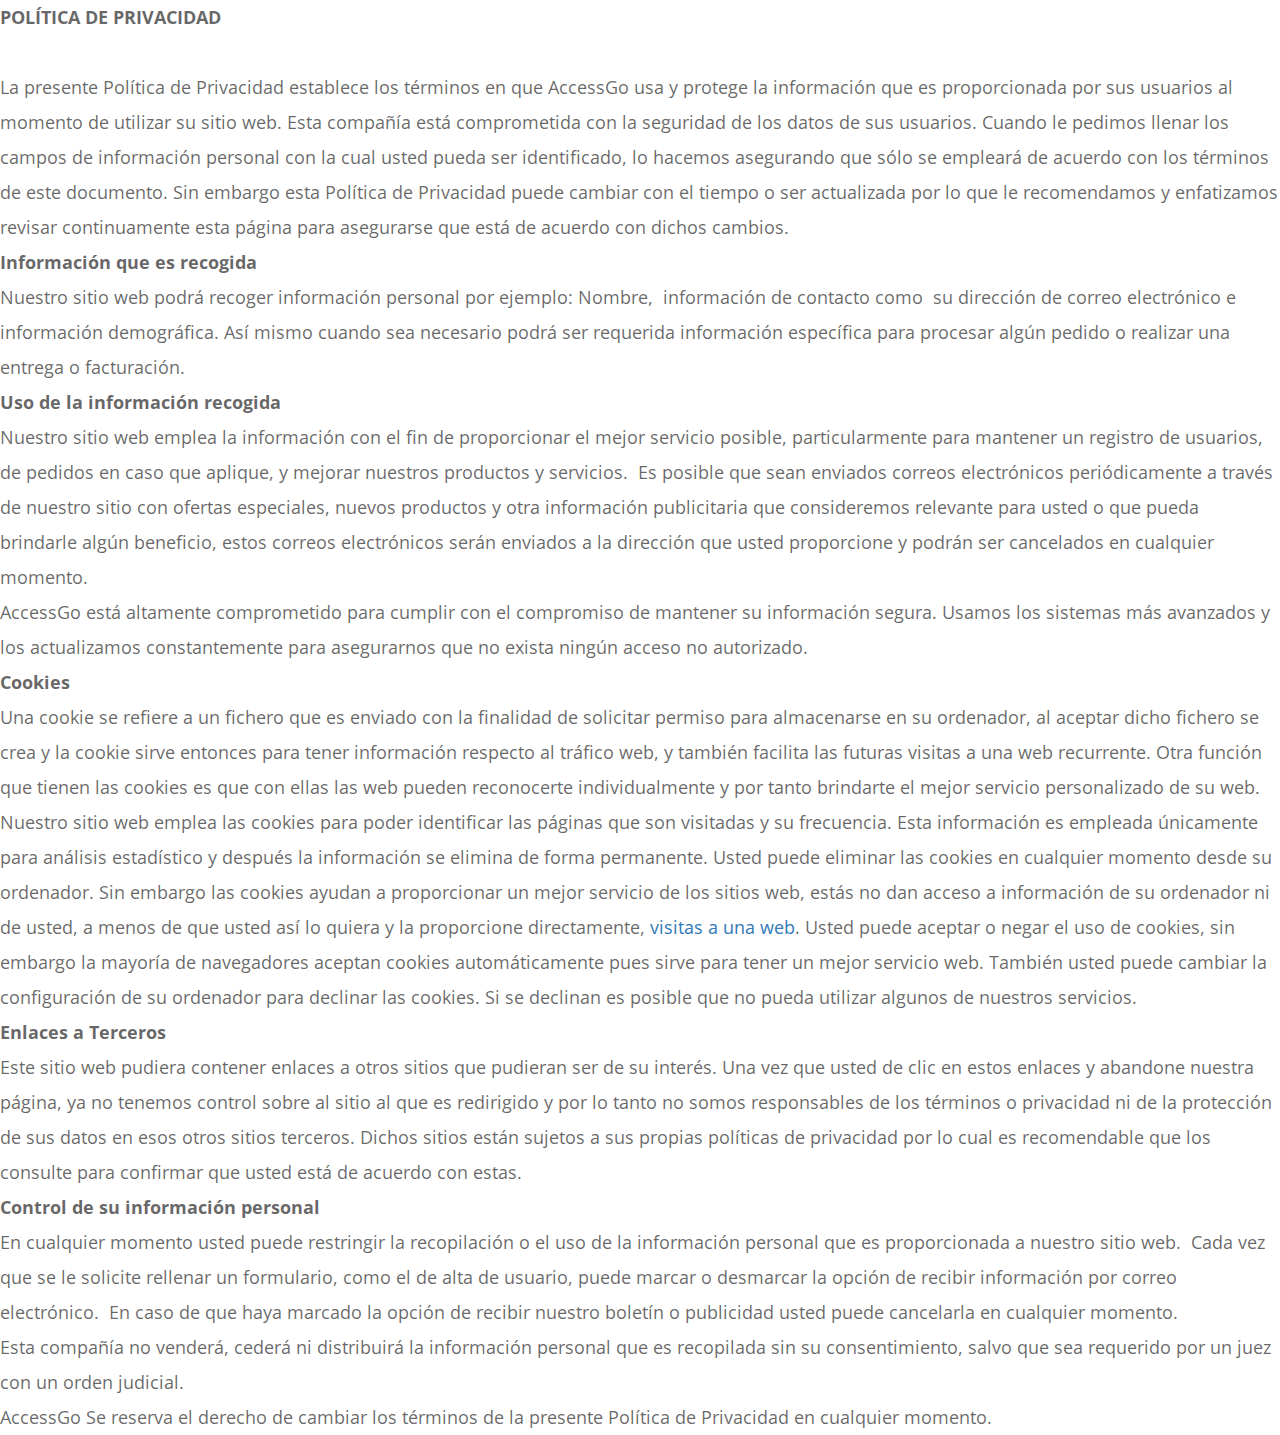
<file: privacy_policy.html>
<!DOCTYPE html>
<html lang="es">

<head>
    <meta charset="UTF-8">
    <!-- For IE -->
    <meta http-equiv="X-UA-Compatible" content="IE=edge">

    <!-- For Resposive Device -->
    <meta name="viewport" content="width=device-width, initial-scale=1.0">

    <!-- Google Index -->
    <meta name="google-site-verification" content="4-h7DeTd9-7IQmJfuVzW-WAK3EQPIxp0Vqz6cGrnaGs" />

    <title>AccessGo - Política de Privacidad</title>

    <!-- Favicon -->
    <link rel="icon" type="image/png" sizes="56x56" href="images/fav-icon/icon.png">


    <!-- Main style sheet -->
    <link rel="stylesheet" type="text/css" href="css/style.css">
    <!-- responsive style sheet -->
    <link rel="stylesheet" type="text/css" href="css/responsive.css">


</head>

<body>

    <p><strong>POLÍTICA DE PRIVACIDAD</strong></p>
    <p>&nbsp;</p>
    <p>La presente Política de Privacidad establece los términos en que AccessGo usa y protege la información que es proporcionada por sus usuarios al momento de utilizar su sitio web. Esta compañía está comprometida con la seguridad de los datos de sus
        usuarios. Cuando le pedimos llenar los campos de información personal con la cual usted pueda ser identificado, lo hacemos asegurando que sólo se empleará de acuerdo con los términos de este documento. Sin embargo esta Política de Privacidad puede
        cambiar con el tiempo o ser actualizada por lo que le recomendamos y enfatizamos revisar continuamente esta página para asegurarse que está de acuerdo con dichos cambios.</p>
    <p><strong>Información que es recogida</strong></p>
    <p>Nuestro sitio web podrá recoger información personal por ejemplo: Nombre,&nbsp; información de contacto como&nbsp; su dirección de correo electrónico e información demográfica. Así mismo cuando sea necesario podrá ser requerida información específica
        para procesar algún pedido o realizar una entrega o facturación.</p>
    <p><strong>Uso de la información recogida</strong></p>
    <p>Nuestro sitio web emplea la información con el fin de proporcionar el mejor servicio posible, particularmente para mantener un registro de usuarios, de pedidos en caso que aplique, y mejorar nuestros productos y servicios. &nbsp;Es posible que sean
        enviados correos electrónicos periódicamente a través de nuestro sitio con ofertas especiales, nuevos productos y otra información publicitaria que consideremos relevante para usted o que pueda brindarle algún beneficio, estos correos electrónicos
        serán enviados a la dirección que usted proporcione y podrán ser cancelados en cualquier momento.</p>
    <p>AccessGo está altamente comprometido para cumplir con el compromiso de mantener su información segura. Usamos los sistemas más avanzados y los actualizamos constantemente para asegurarnos que no exista ningún acceso no autorizado.</p>
    <p><strong>Cookies</strong></p>
    <p>Una cookie se refiere a un fichero que es enviado con la finalidad de solicitar permiso para almacenarse en su ordenador, al aceptar dicho fichero se crea y la cookie sirve entonces para tener información respecto al tráfico web, y también facilita
        las futuras visitas a una web recurrente. Otra función que tienen las cookies es que con ellas las web pueden reconocerte individualmente y por tanto brindarte el mejor servicio personalizado de su web.</p>
    <p>Nuestro sitio web emplea las cookies para poder identificar las páginas que son visitadas y su frecuencia. Esta información es empleada únicamente para análisis estadístico y después la información se elimina de forma permanente. Usted puede eliminar
        las cookies en cualquier momento desde su ordenador. Sin embargo las cookies ayudan a proporcionar un mejor servicio de los sitios web, estás no dan acceso a información de su ordenador ni de usted, a menos de que usted así lo quiera y la proporcione
        directamente, <a href="https://accessgo.com.ar" target="_blank">visitas a una web </a>. Usted puede aceptar o negar el uso de cookies, sin embargo la mayoría de navegadores aceptan cookies automáticamente pues sirve para tener un mejor servicio
        web. También usted puede cambiar la configuración de su ordenador para declinar las cookies. Si se declinan es posible que no pueda utilizar algunos de nuestros servicios.</p>
    <p><strong>Enlaces a Terceros</strong></p>
    <p>Este sitio web pudiera contener enlaces a otros sitios que pudieran ser de su interés. Una vez que usted de clic en estos enlaces y abandone nuestra página, ya no tenemos control sobre al sitio al que es redirigido y por lo tanto no somos responsables
        de los términos o privacidad ni de la protección de sus datos en esos otros sitios terceros. Dichos sitios están sujetos a sus propias políticas de privacidad por lo cual es recomendable que los consulte para confirmar que usted está de acuerdo
        con estas.
    </p>
    <p><strong>Control de su información personal</strong></p>
    <p>En cualquier momento usted puede restringir la recopilación o el uso de la información personal que es proporcionada a nuestro sitio web.&nbsp; Cada vez que se le solicite rellenar un formulario, como el de alta de usuario, puede marcar o desmarcar
        la opción de recibir información por correo electrónico. &nbsp;En caso de que haya marcado la opción de recibir nuestro boletín o publicidad usted puede cancelarla en cualquier momento.</p>
    <p>Esta compañía no venderá, cederá ni distribuirá la información personal que es recopilada sin su consentimiento, salvo que sea requerido por un juez con un orden judicial.</p>
    <p>AccessGo Se reserva el derecho de cambiar los términos de la presente Política de Privacidad en cualquier momento.</p>
</body>

</html>
</file>
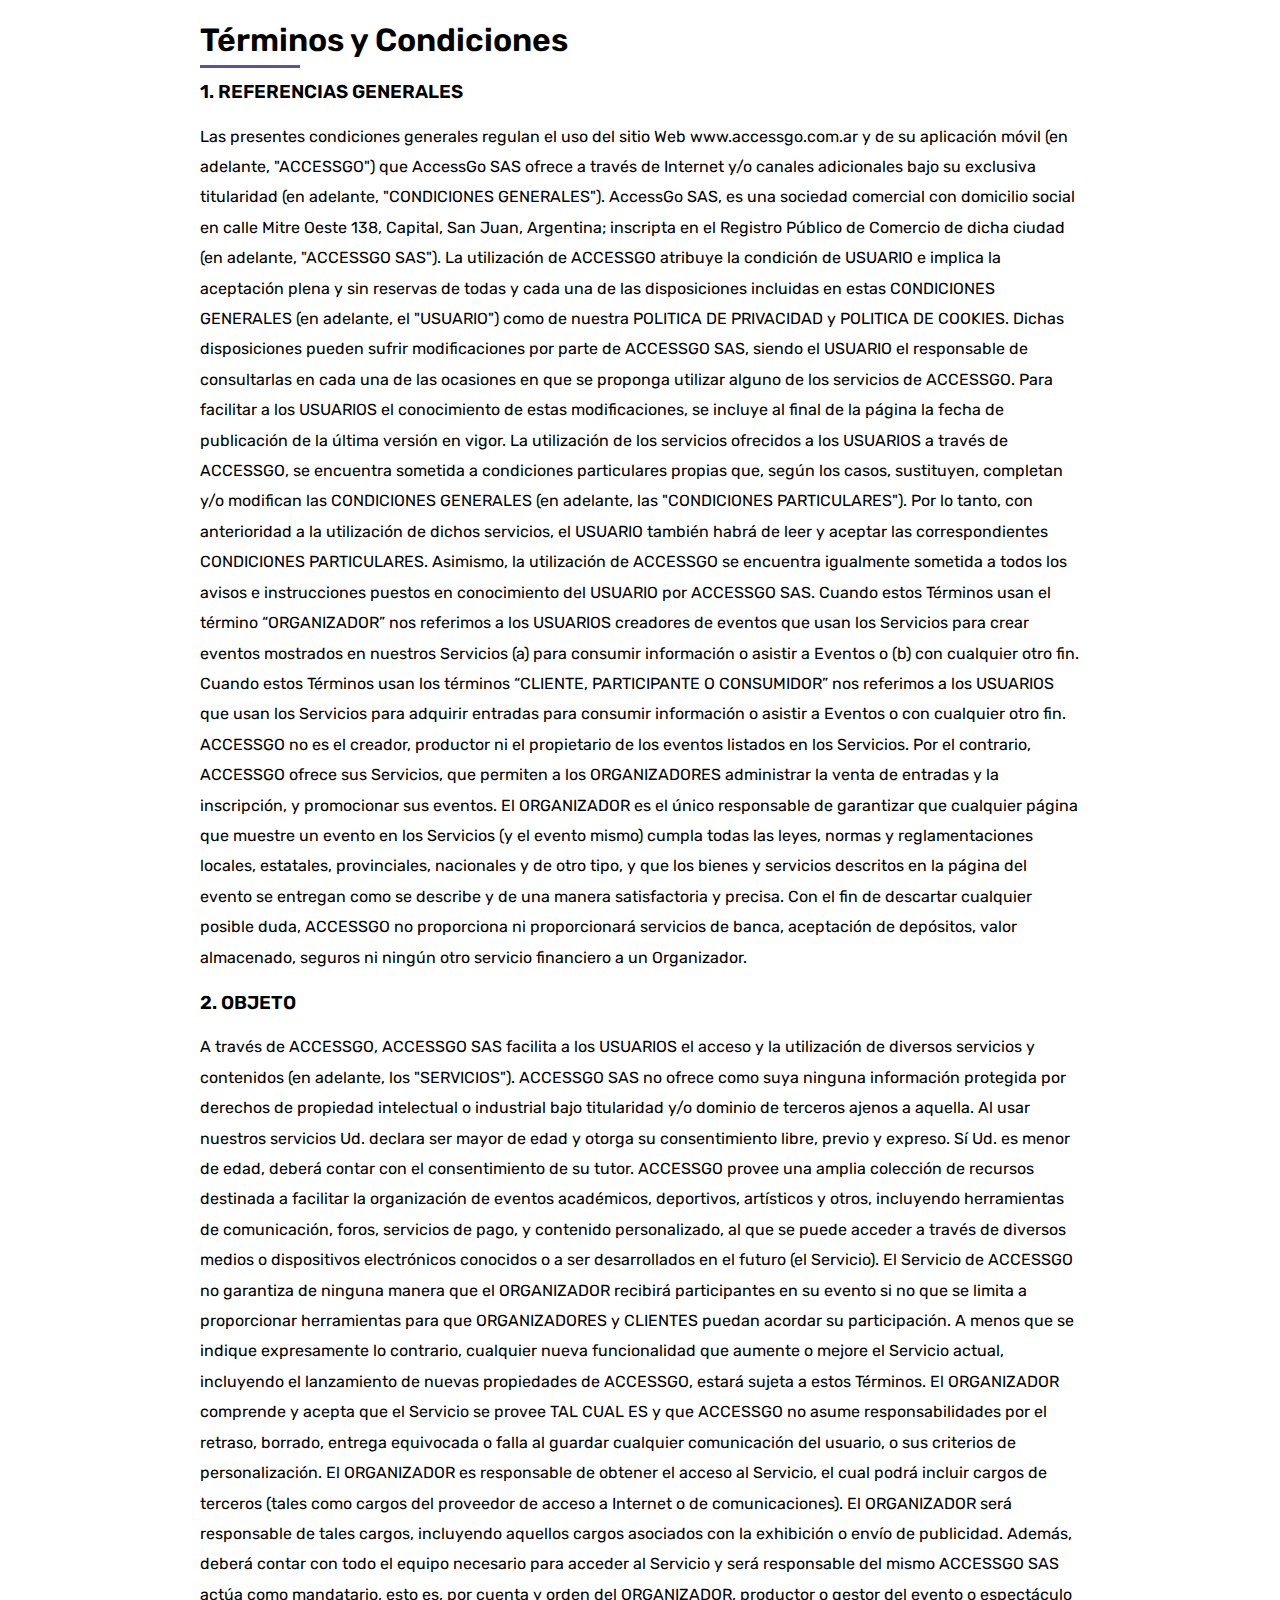
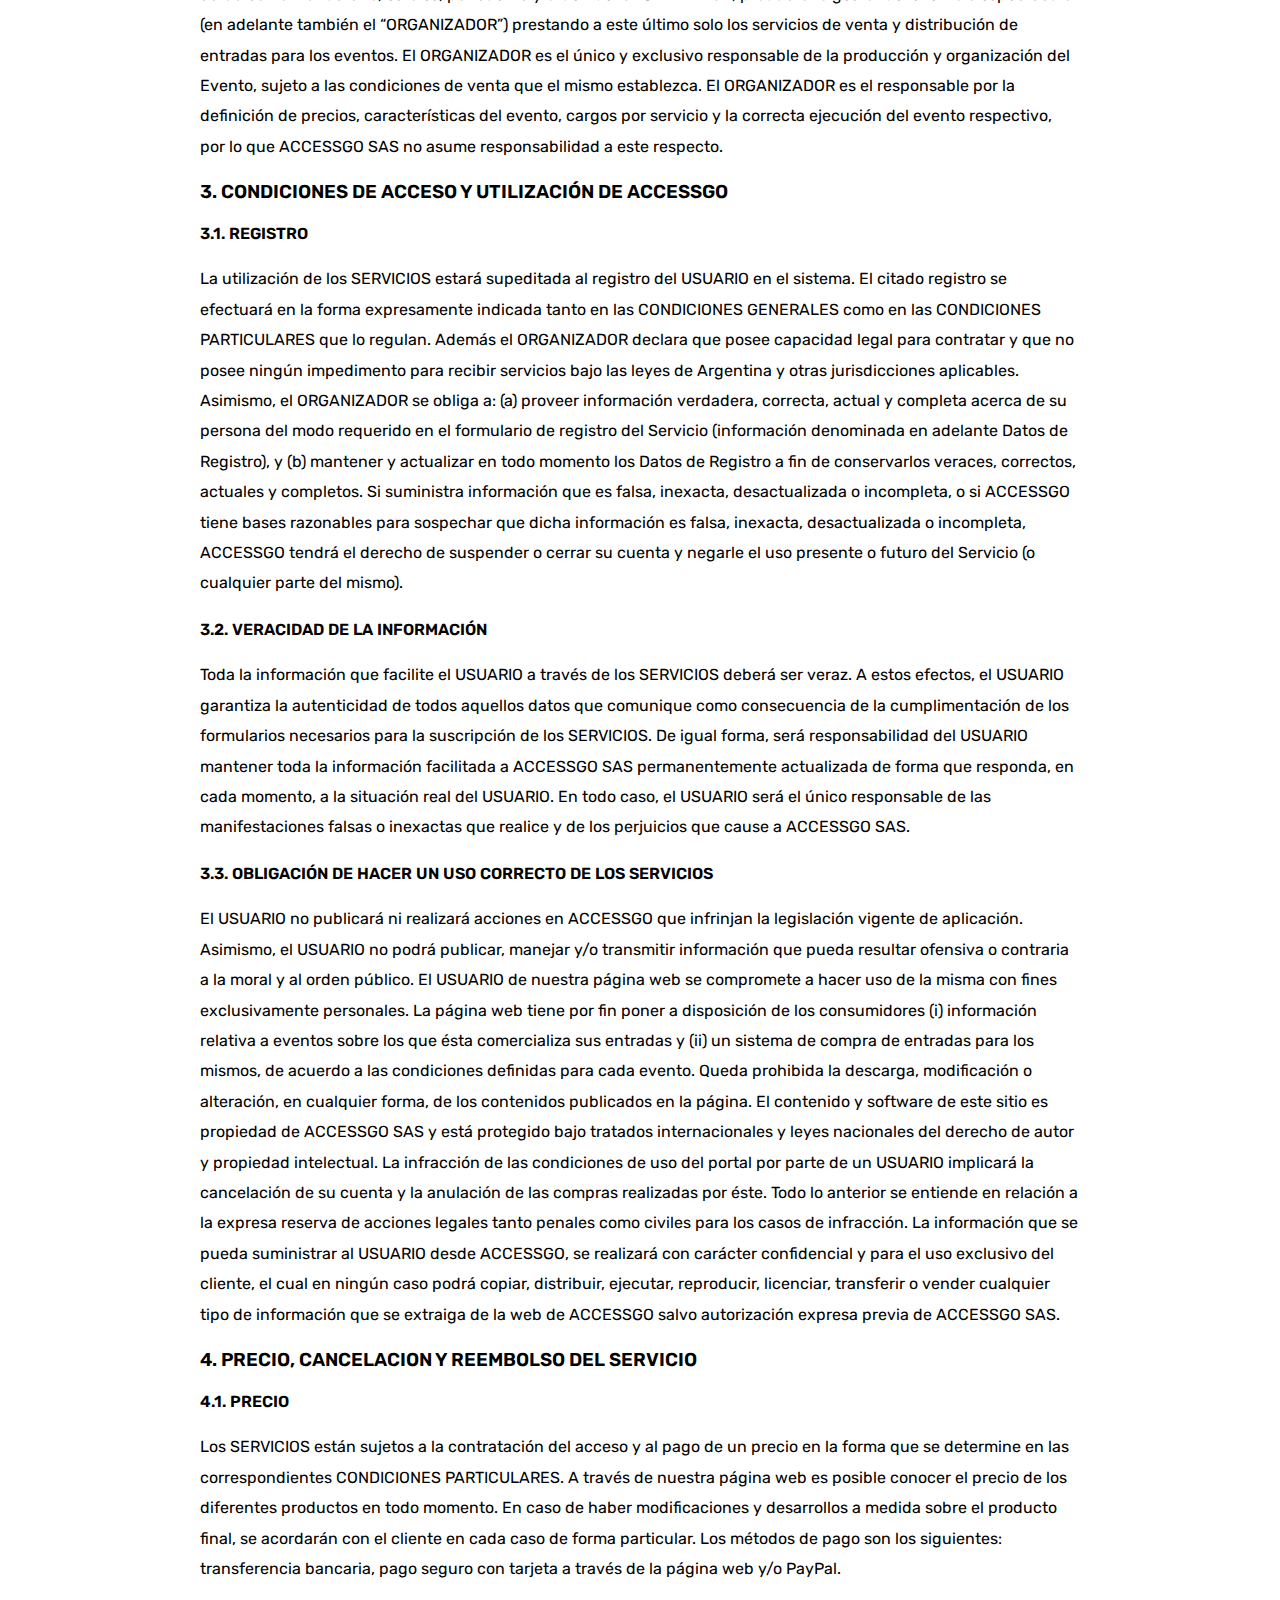
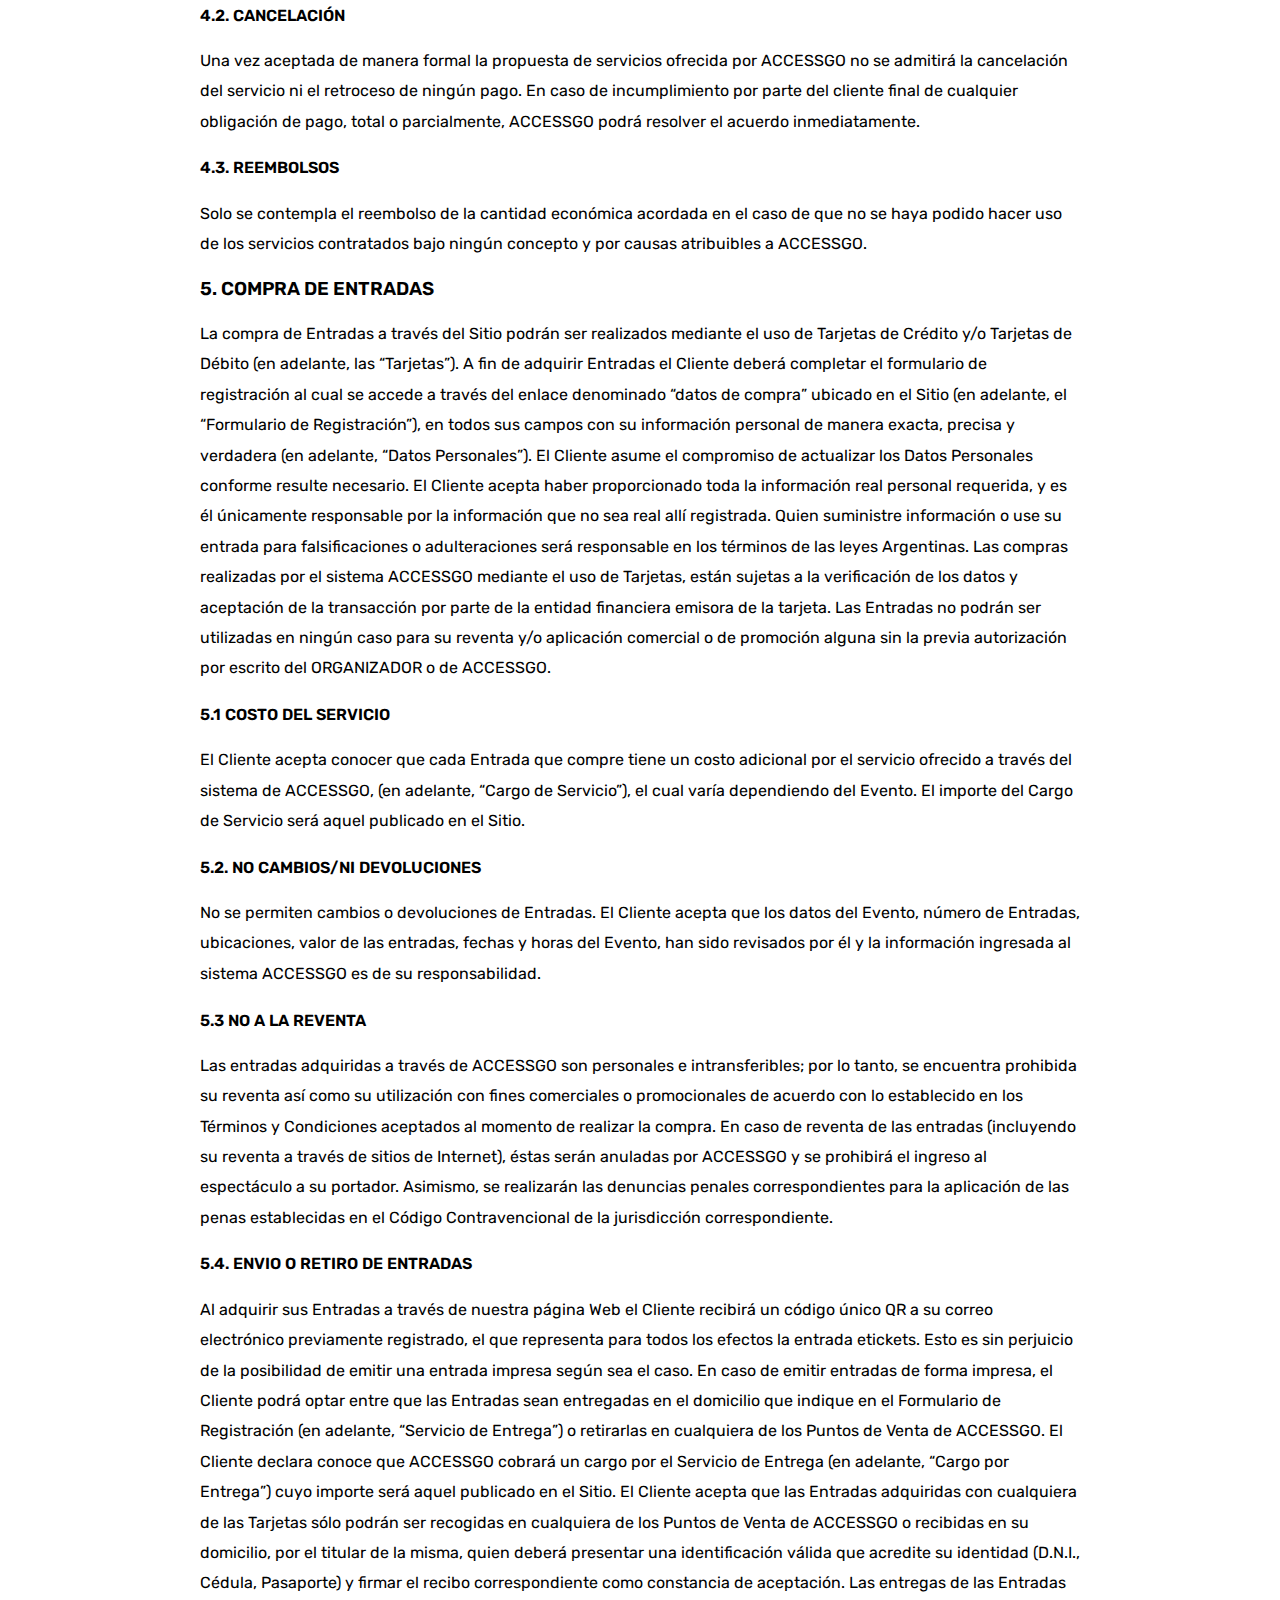
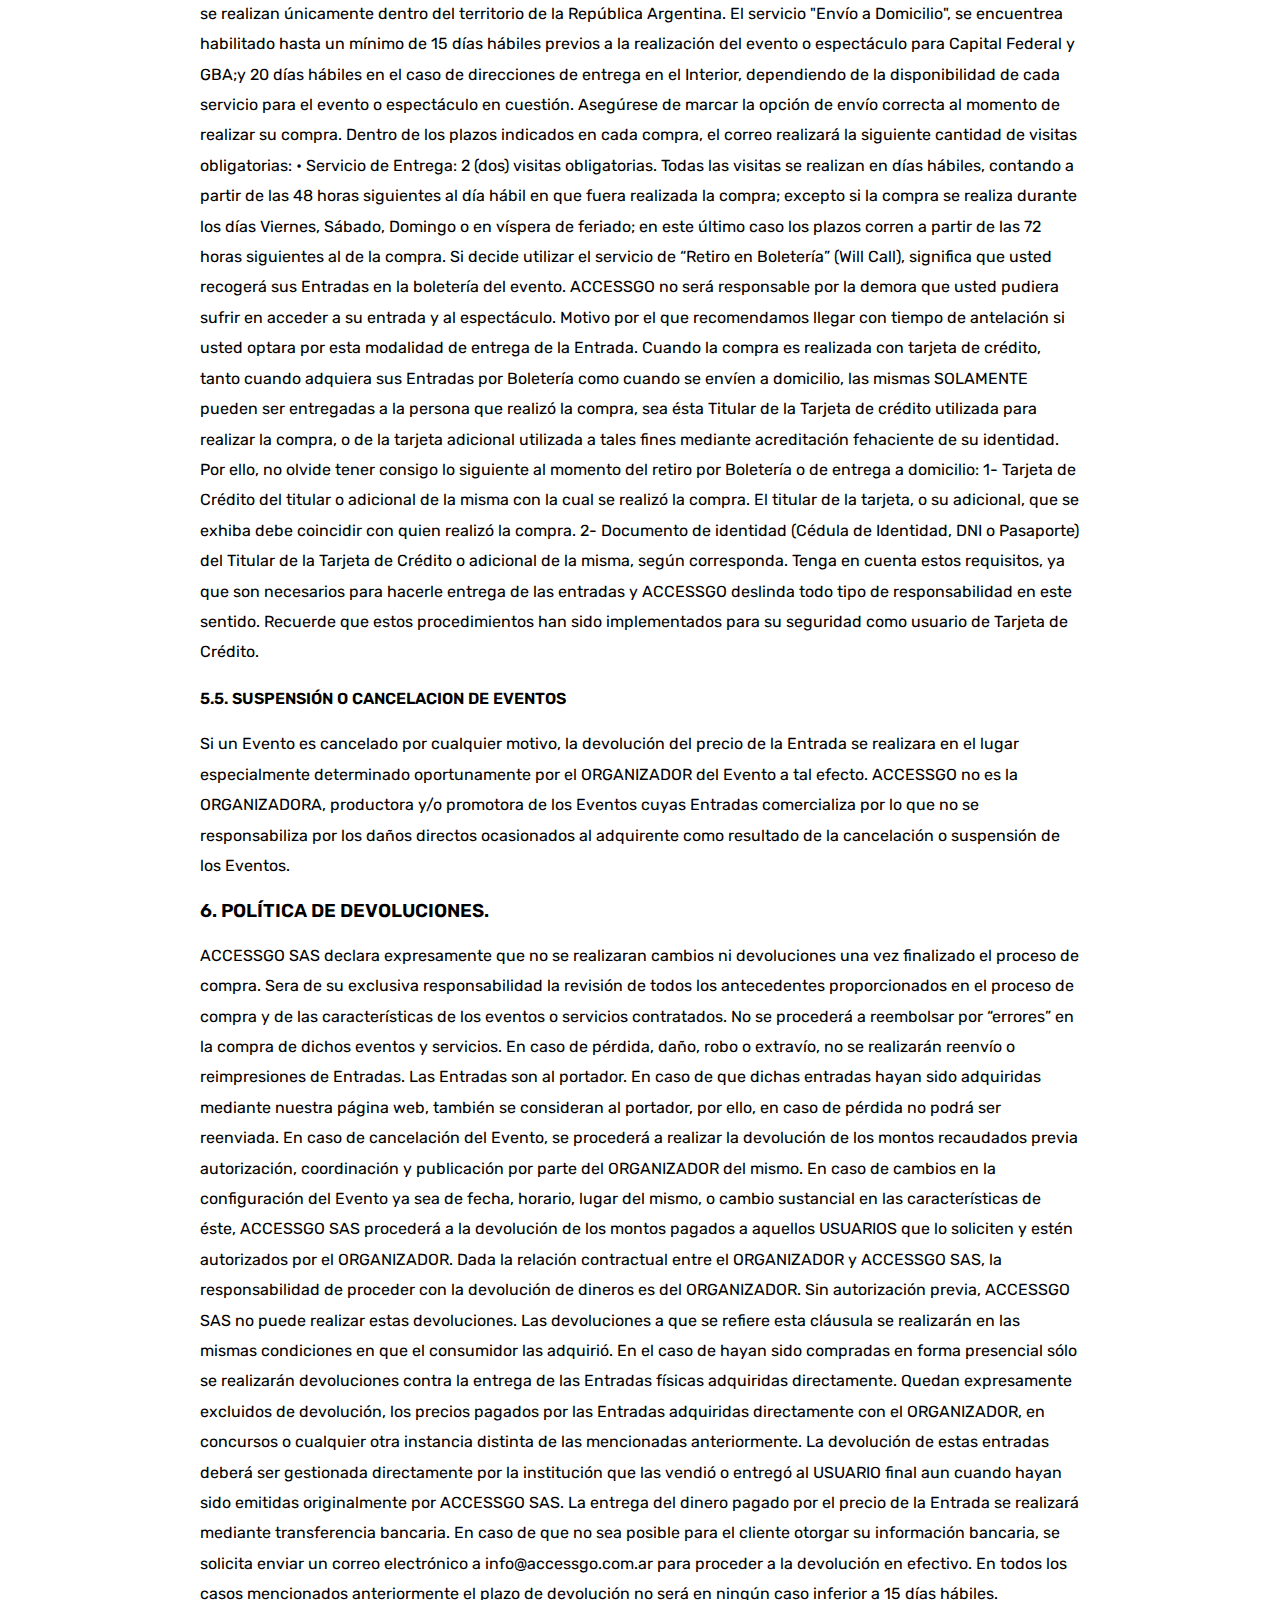
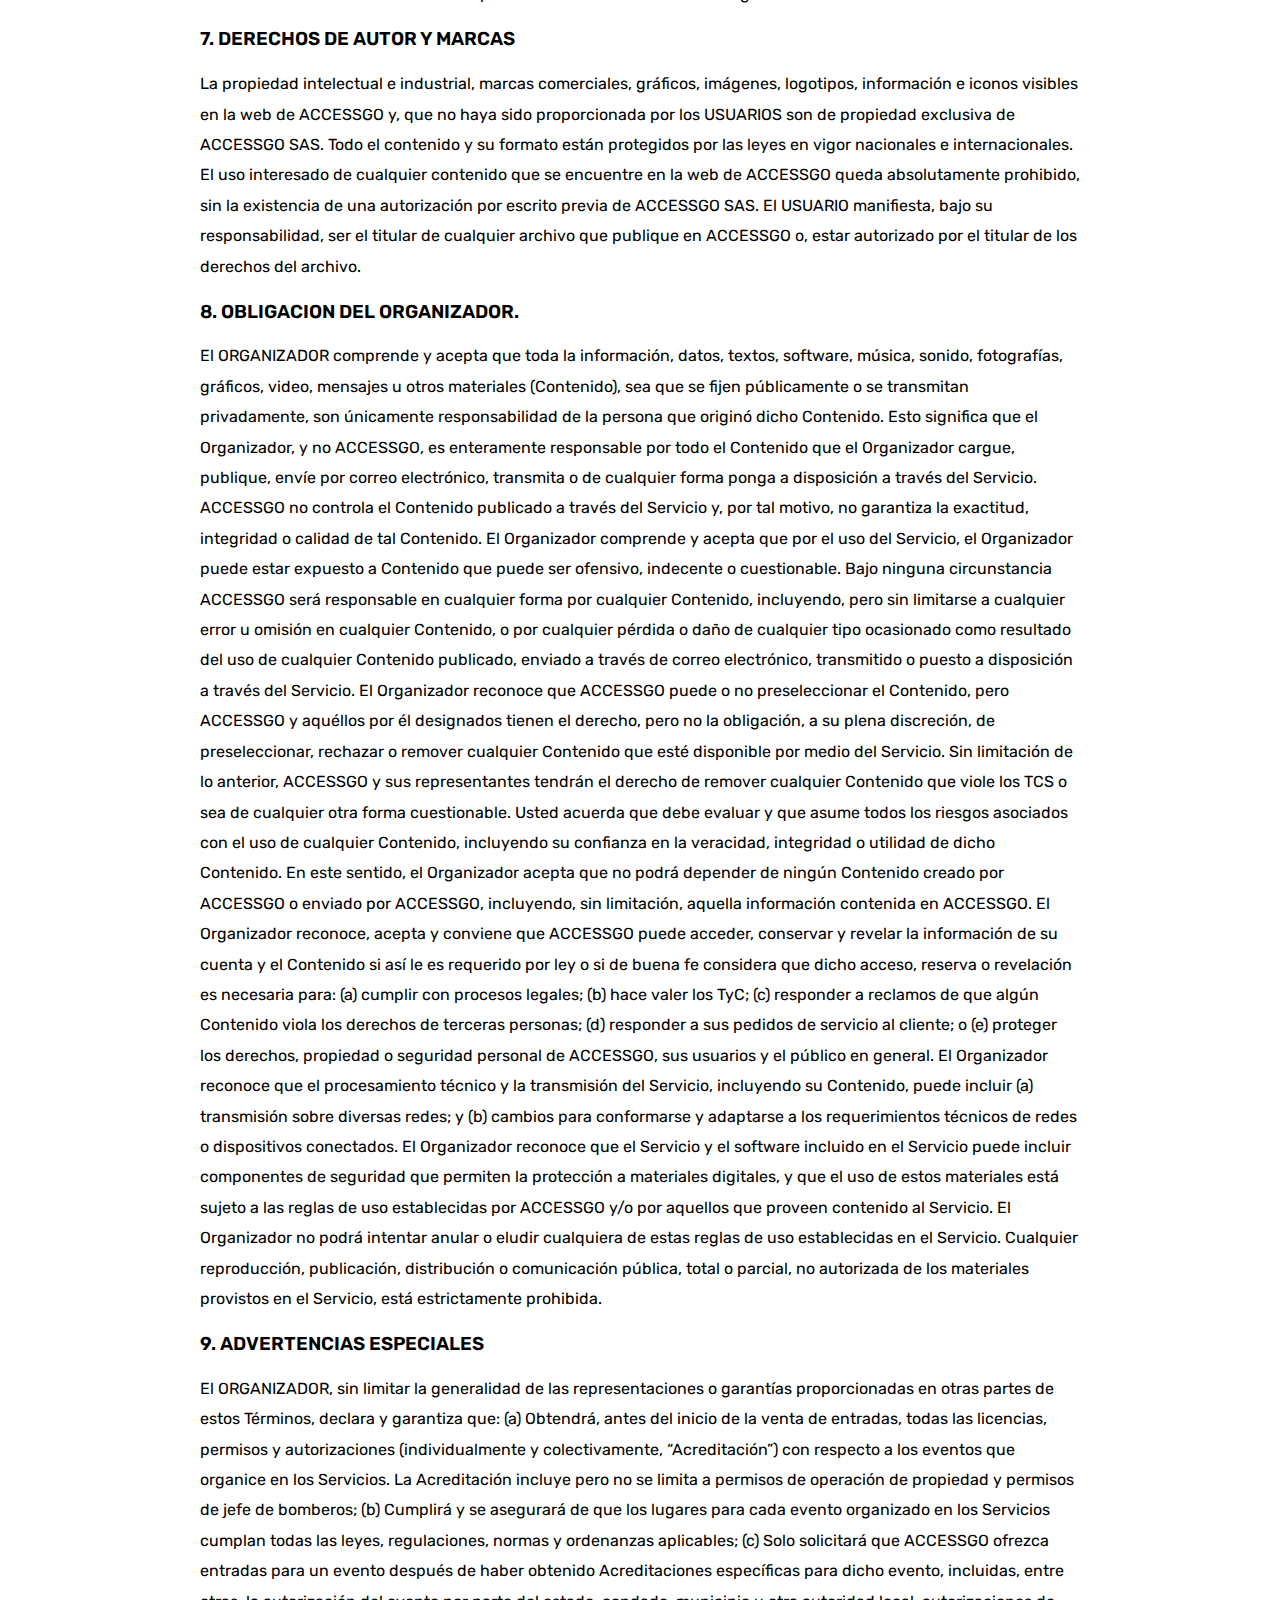
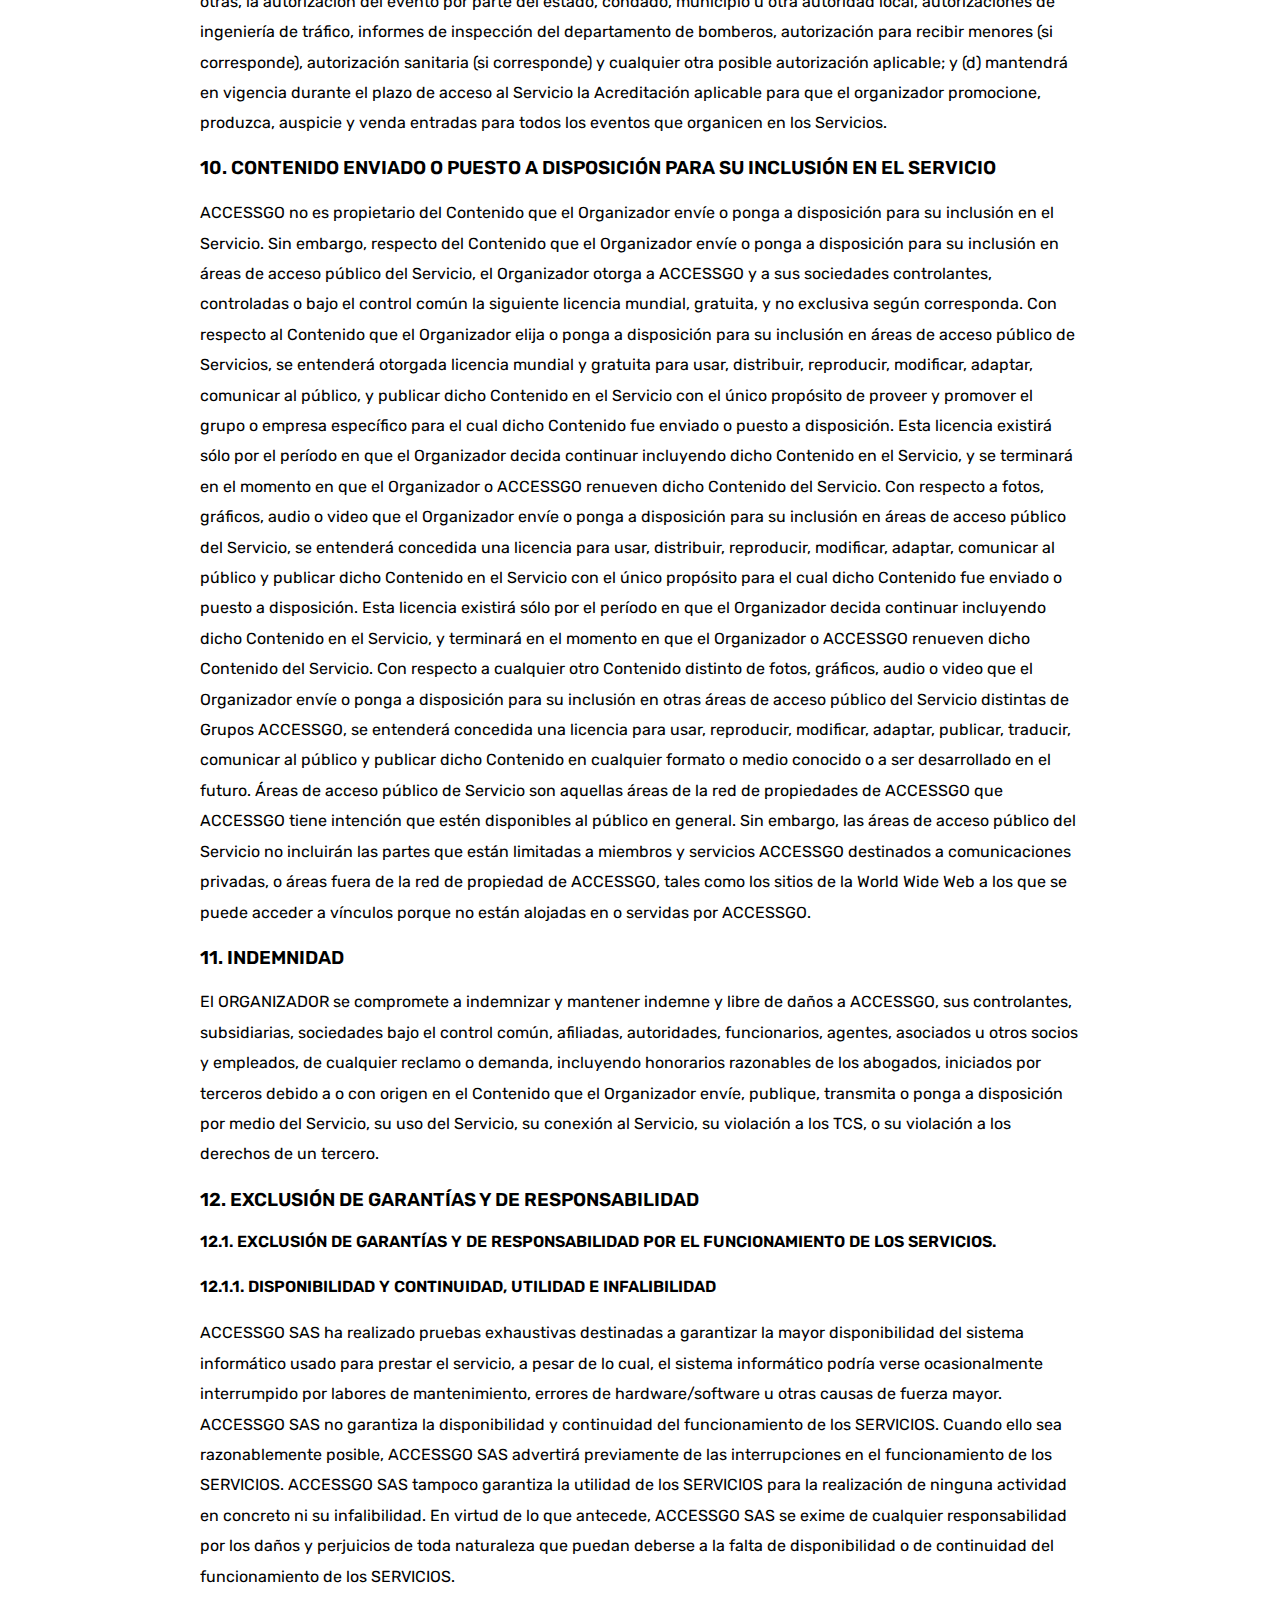
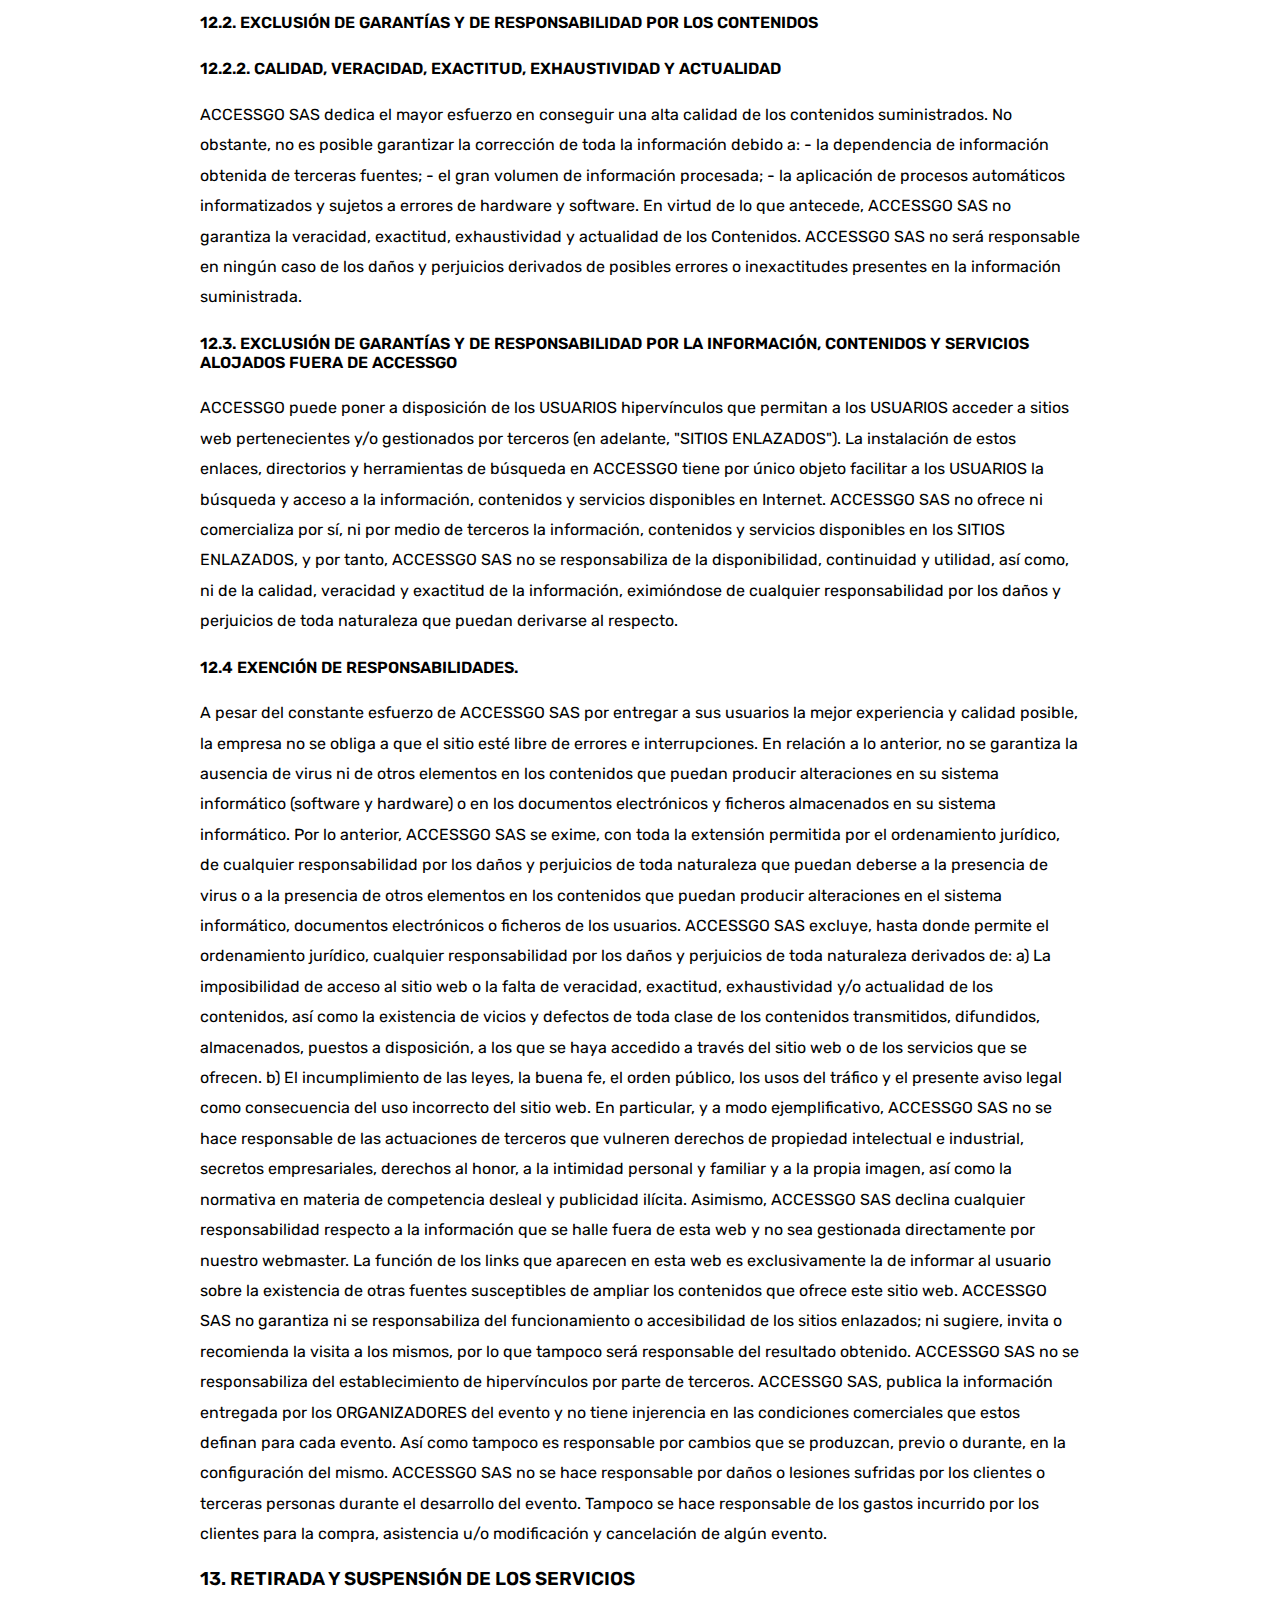
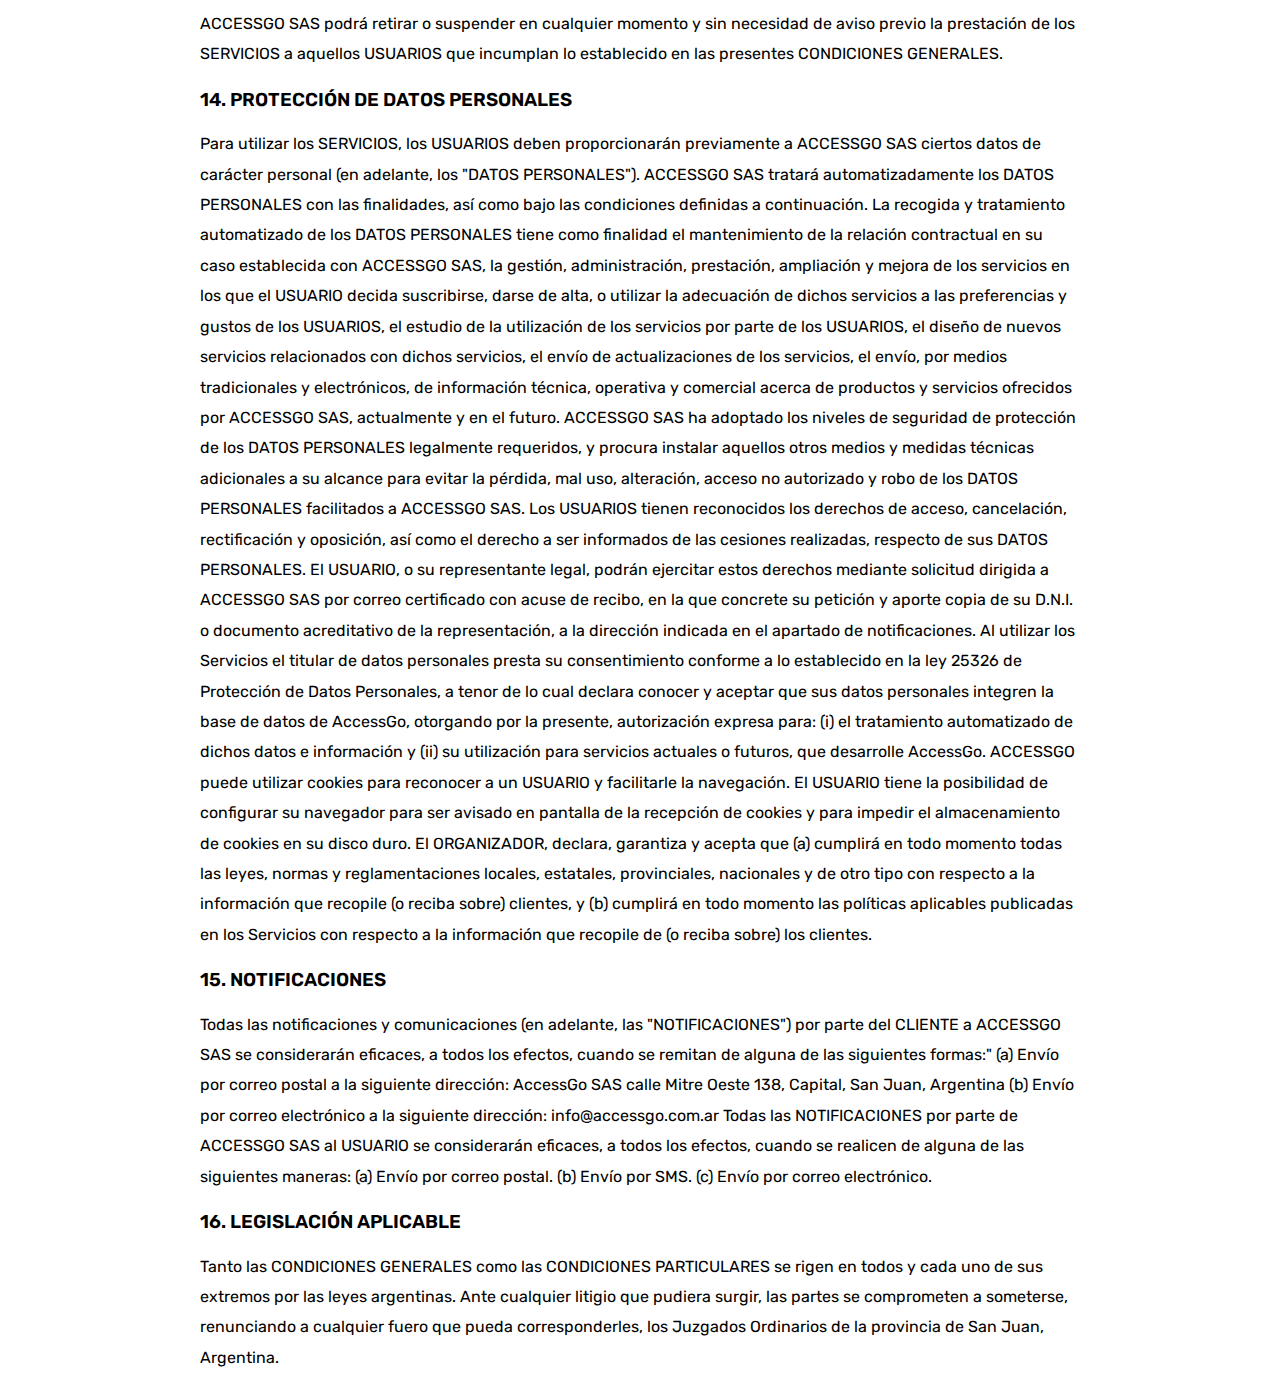
<file: tyc_accessgo.html>
<!DOCTYPE html>
<html lang="en">
<head>
    <meta charset="UTF-8">
    <meta name="viewport" content="width=device-width, initial-scale=1.0">
    <meta http-equiv="X-UA-Compatible" content="ie=edge">
    <link rel="icon" type="image/png" sizes="56x56" href="images/fav-icon/icon.png">
    <link href="https://fonts.googleapis.com/css?family=Rubik&display=swap" rel="stylesheet"> 
    <title>Términos y Condiciones - AccessGo</title>
</head>
<body>
    <style>
        body{
            margin: 20px 200px;
            font-family: 'Rubik', sans-serif;
        }
        h3, h4, h1{
            font-weight: 600;

        }
        h1:before {
            position: absolute;
            left: 200px;
            top: 65px;
            height: 0;
            width: 100px;
            content: '';
            border-top: 3px solid #5A51A2;
        }
        p{
            line-height: 190%;
        }
        @media(max-width: 800px){
            body{
            margin: 20px;
        }
            h1:before {
            left: 20px;
        }
        }
        @media(max-width: 400px){
            h1:before {
                top: 105px;
        }
        }
    </style>
    <h1>Términos y Condiciones</h1>
    <h3>1. REFERENCIAS GENERALES</h3>
    <p>Las presentes condiciones generales regulan el uso del sitio Web www.accessgo.com.ar y de su aplicación móvil (en adelante, "ACCESSGO") que AccessGo SAS ofrece a través de Internet y/o canales adicionales bajo su exclusiva titularidad (en adelante, "CONDICIONES GENERALES").
        AccessGo SAS, es una sociedad comercial con domicilio social en calle Mitre Oeste 138, Capital, San Juan, Argentina; inscripta en el Registro Público de Comercio de dicha ciudad (en adelante, "ACCESSGO SAS").
        La utilización de ACCESSGO atribuye la condición de USUARIO e implica la aceptación plena y sin reservas de todas y cada una de las disposiciones incluidas en estas CONDICIONES GENERALES (en adelante, el "USUARIO") como de nuestra POLITICA DE PRIVACIDAD y POLITICA DE COOKIES. Dichas disposiciones pueden sufrir modificaciones por parte de ACCESSGO SAS, siendo el USUARIO el responsable de consultarlas en cada una de las ocasiones en que se proponga utilizar alguno de los servicios de ACCESSGO. Para facilitar a los USUARIOS el conocimiento de estas modificaciones, se incluye al final de la página la fecha de publicación de la última versión en vigor.
        La utilización de los servicios ofrecidos a los USUARIOS a través de ACCESSGO, se encuentra sometida a condiciones particulares propias que, según los casos, sustituyen, completan y/o modifican las CONDICIONES GENERALES (en adelante, las "CONDICIONES PARTICULARES"). Por lo tanto, con anterioridad a la utilización de dichos servicios, el USUARIO también habrá de leer y aceptar las correspondientes CONDICIONES PARTICULARES.
        Asimismo, la utilización de ACCESSGO se encuentra igualmente sometida a todos los avisos e instrucciones puestos en conocimiento del USUARIO por ACCESSGO SAS.
        Cuando estos Términos usan el término “ORGANIZADOR” nos referimos a los USUARIOS creadores de eventos que usan los Servicios para crear eventos mostrados en nuestros Servicios (a) para consumir información o asistir a Eventos o (b) con cualquier otro fin. 
        Cuando estos Términos usan los términos “CLIENTE, PARTICIPANTE O CONSUMIDOR” nos referimos a los USUARIOS que usan los Servicios para adquirir entradas para consumir información o asistir a Eventos o con cualquier otro fin. 
        ACCESSGO no es el creador, productor ni el propietario de los eventos listados en los Servicios. Por el contrario, ACCESSGO ofrece sus Servicios, que permiten a los ORGANIZADORES administrar la venta de entradas y la inscripción, y promocionar sus eventos. El ORGANIZADOR es el único responsable de garantizar que cualquier página que muestre un evento en los Servicios (y el evento mismo) cumpla todas las leyes, normas y reglamentaciones locales, estatales, provinciales, nacionales y de otro tipo, y que los bienes y servicios descritos en la página del evento se entregan como se describe y de una manera satisfactoria y precisa. Con el fin de descartar cualquier posible duda, ACCESSGO no proporciona ni proporcionará servicios de banca, aceptación de depósitos, valor almacenado, seguros ni ningún otro servicio financiero a un Organizador.</p>
    <h3>2. OBJETO</h3>   
    <p>A través de ACCESSGO, ACCESSGO SAS facilita a los USUARIOS el acceso y la utilización de diversos servicios y contenidos (en adelante, los "SERVICIOS").
        ACCESSGO SAS no ofrece como suya ninguna información protegida por derechos de propiedad intelectual o industrial bajo titularidad y/o dominio de terceros ajenos a aquella.
        Al usar nuestros servicios Ud. declara ser mayor de edad y otorga su consentimiento libre, previo y expreso. Sí Ud. es menor de edad, deberá contar con el consentimiento de su tutor.
        ACCESSGO provee una amplia colección de recursos destinada a facilitar la organización de eventos académicos, deportivos, artísticos y otros, incluyendo herramientas de comunicación, foros, servicios de pago, y contenido personalizado, al que se puede acceder a través de diversos medios o dispositivos electrónicos conocidos o a ser desarrollados en el futuro (el Servicio). El Servicio de ACCESSGO no garantiza de ninguna manera que el ORGANIZADOR recibirá participantes en su evento si no que se limita a proporcionar herramientas para que ORGANIZADORES y CLIENTES puedan acordar su participación. A menos que se indique expresamente lo contrario, cualquier nueva funcionalidad que aumente o mejore el Servicio actual, incluyendo el lanzamiento de nuevas propiedades de ACCESSGO, estará sujeta a estos Términos. El ORGANIZADOR comprende y acepta que el Servicio se provee TAL CUAL ES y que ACCESSGO no asume responsabilidades por el retraso, borrado, entrega equivocada o falla al guardar cualquier comunicación del usuario, o sus criterios de personalización. El ORGANIZADOR es responsable de obtener el acceso al Servicio, el cual podrá incluir cargos de terceros (tales como cargos del proveedor de acceso a Internet o de comunicaciones). El ORGANIZADOR será responsable de tales cargos, incluyendo aquellos cargos asociados con la exhibición o envío de publicidad. Además, deberá contar con todo el equipo necesario para acceder al Servicio y será responsable del mismo 
        ACCESSGO SAS actúa como mandatario, esto es, por cuenta y orden del ORGANIZADOR, productor o gestor del evento o espectáculo (en adelante también el “ORGANIZADOR”) prestando a este último solo los servicios de venta y distribución de entradas para los eventos.
        El ORGANIZADOR es el único y exclusivo responsable de la producción y organización del Evento, sujeto a las condiciones de venta que el mismo establezca. El ORGANIZADOR es el responsable por la definición de precios, características del evento, cargos por servicio y la correcta ejecución del evento respectivo, por lo que ACCESSGO SAS no asume responsabilidad a este respecto.</p>
    <h3>3. CONDICIONES DE ACCESO Y UTILIZACIÓN DE ACCESSGO</h3>
    <h4>3.1. REGISTRO </h4>
    <p>La utilización de los SERVICIOS estará supeditada al registro del USUARIO en el sistema. El citado registro se efectuará en la forma expresamente indicada tanto en las CONDICIONES GENERALES como en las CONDICIONES PARTICULARES que lo regulan. Además el ORGANIZADOR declara que posee capacidad legal para contratar y que no posee ningún impedimento para recibir servicios bajo las leyes de Argentina y otras jurisdicciones aplicables. Asimismo, el ORGANIZADOR se obliga a: (a) proveer información verdadera, correcta, actual y completa acerca de su persona del modo requerido en el formulario de registro del Servicio (información denominada en adelante Datos de Registro), y (b) mantener y actualizar en todo momento los Datos de Registro a fin de conservarlos veraces, correctos, actuales y completos. Si suministra información que es falsa, inexacta, desactualizada o incompleta, o si ACCESSGO tiene bases razonables para sospechar que dicha información es falsa, inexacta, desactualizada o incompleta, ACCESSGO tendrá el derecho de suspender o cerrar su cuenta y negarle el uso presente o futuro del Servicio (o cualquier parte del mismo).</p>
    <h4>3.2. VERACIDAD DE LA INFORMACIÓN</h4>
    <p>Toda la información que facilite el USUARIO a través de los SERVICIOS deberá ser veraz. A estos efectos, el USUARIO garantiza la autenticidad de todos aquellos datos que comunique como consecuencia de la cumplimentación de los formularios necesarios para la suscripción de los SERVICIOS. De igual forma, será responsabilidad del USUARIO mantener toda la información facilitada a ACCESSGO SAS permanentemente actualizada de forma que responda, en cada momento, a la situación real del USUARIO. En todo caso, el USUARIO será el único responsable de las manifestaciones falsas o inexactas que realice y de los perjuicios que cause a ACCESSGO SAS.</p>
    <h4>3.3. OBLIGACIÓN DE HACER UN USO CORRECTO DE LOS SERVICIOS</h4>
    <p>El USUARIO no publicará ni realizará acciones en ACCESSGO que infrinjan la legislación vigente de aplicación. Asimismo, el USUARIO no podrá publicar, manejar y/o transmitir información que pueda resultar ofensiva o contraria a la moral y al orden público.
        El USUARIO de nuestra página web se compromete a hacer uso de la misma con fines exclusivamente personales. La página web tiene por fin poner a disposición de los consumidores (i) información relativa a eventos sobre los que ésta comercializa sus entradas y (ii) un sistema de compra de entradas para los mismos, de acuerdo a las condiciones definidas para cada evento.
        Queda prohibida la descarga, modificación o alteración, en cualquier forma, de los contenidos publicados en la página. El contenido y software de este sitio es propiedad de ACCESSGO SAS y está protegido bajo tratados internacionales y leyes nacionales del derecho de autor y propiedad intelectual.
        La infracción de las condiciones de uso del portal por parte de un USUARIO implicará la cancelación de su cuenta y la anulación de las compras realizadas por éste. Todo lo anterior se entiende en relación a la expresa reserva de acciones legales tanto penales como civiles para los casos de infracción.
        La información que se pueda suministrar al USUARIO desde ACCESSGO, se realizará con carácter confidencial y para el uso exclusivo del cliente, el cual en ningún caso podrá copiar, distribuir, ejecutar, reproducir, licenciar, transferir o vender cualquier tipo de información que se extraiga de la web de ACCESSGO salvo autorización expresa previa de ACCESSGO SAS.</p>
    <h3>4. PRECIO, CANCELACION Y REEMBOLSO DEL SERVICIO</h3>
    <h4>4.1. PRECIO</h4>
    <p>Los SERVICIOS están sujetos a la contratación del acceso y al pago de un precio en la forma que se determine en las correspondientes CONDICIONES PARTICULARES.
        A través de nuestra página web es posible conocer el precio de los diferentes productos en todo momento. En caso de haber modificaciones y desarrollos a medida sobre el producto final, se acordarán con el cliente en cada caso de forma particular.
        Los métodos de pago son los siguientes: transferencia bancaria, pago seguro con tarjeta a través de la página web y/o PayPal.</p>
    <h4>4.2. CANCELACIÓN</h4>
    <p>Una vez aceptada de manera formal la propuesta de servicios ofrecida por ACCESSGO no se admitirá la cancelación del servicio ni el retroceso de ningún pago. En caso de incumplimiento por parte del cliente final de cualquier obligación de pago, total o parcialmente, ACCESSGO podrá resolver el acuerdo inmediatamente.</p>
    <h4>4.3. REEMBOLSOS</h4>
    <p>Solo se contempla el reembolso de la cantidad económica acordada en el caso de que no se haya podido hacer uso de los servicios contratados bajo ningún concepto y por causas atribuibles a ACCESSGO.</p>
    <h3>5. COMPRA DE ENTRADAS</h3>
    <p>La compra de Entradas a través del Sitio podrán ser realizados mediante el uso de Tarjetas de Crédito y/o Tarjetas de Débito (en adelante, las “Tarjetas”). A fin de adquirir Entradas el Cliente deberá completar el formulario de registración al cual se accede a través del enlace denominado “datos de compra” ubicado en el Sitio (en adelante, el “Formulario de Registración”), en todos sus campos con su información personal de manera exacta, precisa y verdadera (en adelante, “Datos Personales”). El Cliente asume el compromiso de actualizar los Datos Personales conforme resulte necesario. El Cliente acepta haber proporcionado toda la información real personal requerida, y es él únicamente responsable por la información que no sea real allí registrada. Quien suministre información o use su entrada para falsificaciones o adulteraciones será responsable en los términos de las leyes Argentinas. Las compras realizadas por el sistema ACCESSGO mediante el uso de Tarjetas, están sujetas a la verificación de los datos y aceptación de la transacción por parte de la entidad financiera emisora de la tarjeta.
            Las Entradas no podrán ser utilizadas en ningún caso para su reventa y/o aplicación comercial o de promoción alguna sin la previa autorización por escrito del ORGANIZADOR o de ACCESSGO.</p>
    <h4>5.1 COSTO DEL SERVICIO</h4>
    <p>El Cliente acepta conocer que cada Entrada que compre tiene un costo adicional por el servicio ofrecido a través del sistema de ACCESSGO, (en adelante, “Cargo de Servicio”), el cual varía dependiendo del Evento. El importe del Cargo de Servicio será aquel publicado en el Sitio.</p>
    <h4>5.2. NO CAMBIOS/NI DEVOLUCIONES</h4>
    <p>No se permiten cambios o devoluciones de Entradas. El Cliente acepta que los datos del Evento, número de Entradas, ubicaciones, valor de las entradas, fechas y horas del Evento, han sido revisados por él y la información ingresada al sistema ACCESSGO es de su responsabilidad.</p>
    <h4>5.3 NO A LA REVENTA</h4>
    <p>Las entradas adquiridas a través de ACCESSGO son personales e intransferibles; por lo tanto, se encuentra prohibida su reventa así como su utilización con fines comerciales o promocionales de acuerdo con lo establecido en los Términos y Condiciones aceptados al momento de realizar la compra. En caso de reventa de las entradas (incluyendo su reventa a través de sitios de Internet), éstas serán anuladas por ACCESSGO y se prohibirá el ingreso al espectáculo a su portador. Asimismo, se realizarán las denuncias penales correspondientes para la aplicación de las penas establecidas en el Código Contravencional de la jurisdicción correspondiente.</p>
    <h4>5.4. ENVIO O RETIRO DE ENTRADAS</h4>
    <p>Al adquirir sus Entradas a través de nuestra página Web el Cliente recibirá un código único QR a su correo electrónico previamente registrado, el que representa para todos los efectos la entrada etickets. Esto es sin perjuicio de la posibilidad de emitir una entrada impresa según sea el caso.
            En caso de emitir entradas de forma impresa, el Cliente podrá optar entre que las Entradas sean entregadas en el domicilio que indique en el Formulario de Registración (en adelante, “Servicio de Entrega”) o retirarlas en cualquiera de los Puntos de Venta de ACCESSGO. El Cliente declara conoce que ACCESSGO cobrará un cargo por el Servicio de Entrega (en adelante, “Cargo por Entrega”) cuyo importe será aquel publicado en el Sitio. El Cliente acepta que las Entradas adquiridas con cualquiera de las Tarjetas sólo podrán ser recogidas en cualquiera de los Puntos de Venta de ACCESSGO o recibidas en su domicilio, por el titular de la misma, quien deberá presentar una identificación válida que acredite su identidad (D.N.I., Cédula, Pasaporte) y firmar el recibo correspondiente como constancia de aceptación. Las entregas de las Entradas se realizan únicamente dentro del territorio de la República Argentina.
            El servicio "Envío a Domicilio", se encuentrea habilitado hasta un mínimo de 15 días hábiles previos a la realización del evento o espectáculo para Capital Federal y GBA;y 20 días hábiles en el caso de direcciones de entrega en el Interior, dependiendo de la disponibilidad de cada servicio para el evento o espectáculo en cuestión.
            Asegúrese de marcar la opción de envío correcta al momento de realizar su compra.
            Dentro de los plazos indicados en cada compra, el correo realizará la siguiente cantidad de visitas obligatorias:
            • Servicio de Entrega: 2 (dos) visitas obligatorias.
            Todas las visitas se realizan en días hábiles, contando a partir de las 48 horas siguientes al día hábil en que fuera realizada la compra; excepto si la compra se realiza durante los días Viernes, Sábado, Domingo o en víspera de feriado; en este último caso los plazos corren a partir de las 72 horas siguientes al de la compra. Si decide utilizar el servicio de “Retiro en Boletería” (Will Call), significa que usted recogerá sus Entradas en la boletería del evento. ACCESSGO no será responsable por la demora que usted pudiera sufrir en acceder a su entrada y al espectáculo. Motivo por el que recomendamos llegar con tiempo de antelación si usted optara por esta modalidad de entrega de la Entrada.
            Cuando la compra es realizada con tarjeta de crédito, tanto cuando adquiera sus Entradas por Boletería como cuando se envíen a domicilio, las mismas SOLAMENTE pueden ser entregadas a la persona que realizó la compra, sea ésta Titular de la Tarjeta de crédito utilizada para realizar la compra, o de la tarjeta adicional utilizada a tales fines mediante acreditación fehaciente de su identidad. Por ello, no olvide tener consigo lo siguiente al momento del retiro por Boletería o de entrega a domicilio:
            1- Tarjeta de Crédito del titular o adicional de la misma con la cual se realizó la compra. El titular de la tarjeta, o su adicional, que se exhiba debe coincidir con quien realizó la compra.
            2- Documento de identidad (Cédula de Identidad, DNI o Pasaporte) del Titular de la Tarjeta de Crédito o adicional de la misma, según corresponda.
            Tenga en cuenta estos requisitos, ya que son necesarios para hacerle entrega de las entradas y ACCESSGO deslinda todo tipo de responsabilidad en este sentido. Recuerde que estos procedimientos han sido implementados para su seguridad como usuario de Tarjeta de Crédito.</p>
    <h4>5.5. SUSPENSIÓN O CANCELACION DE EVENTOS</h4>
    <p>Si un Evento es cancelado por cualquier motivo, la devolución del precio de la Entrada se realizara en el lugar especialmente determinado oportunamente por el ORGANIZADOR del Evento a tal efecto. ACCESSGO no es la ORGANIZADORA, productora y/o promotora de los Eventos cuyas Entradas comercializa por lo que no se responsabiliza por los daños directos ocasionados al adquirente como resultado de la cancelación o suspensión de los Eventos.</p>
    <h3>6. POLÍTICA DE DEVOLUCIONES.</h3>
    <p>ACCESSGO SAS declara expresamente que no se realizaran cambios ni devoluciones una vez finalizado el proceso de compra. Sera de su exclusiva responsabilidad la revisión de todos los antecedentes proporcionados en el proceso de compra y de las características de los eventos o servicios contratados. No se procederá a reembolsar por “errores” en la compra de dichos eventos y servicios.
            En caso de pérdida, daño, robo o extravío, no se realizarán reenvío o reimpresiones de Entradas. Las Entradas son al portador. En caso de que dichas entradas hayan sido adquiridas mediante nuestra página web, también se consideran al portador, por ello, en caso de pérdida no podrá ser reenviada.
            En caso de cancelación del Evento, se procederá a realizar la devolución de los montos recaudados previa autorización, coordinación y publicación por parte del ORGANIZADOR del mismo.
            En caso de cambios en la configuración del Evento ya sea de fecha, horario, lugar del mismo, o cambio sustancial en las características de éste, ACCESSGO SAS procederá a la devolución de los montos pagados a aquellos USUARIOS que lo soliciten y estén autorizados por el ORGANIZADOR.
            Dada la relación contractual entre el ORGANIZADOR y ACCESSGO SAS, la responsabilidad de proceder con la devolución de dineros es del ORGANIZADOR. Sin autorización previa, ACCESSGO SAS no puede realizar estas devoluciones.
            Las devoluciones a que se refiere esta cláusula se realizarán en las mismas condiciones en que el consumidor las adquirió.
            En el caso de hayan sido compradas en forma presencial sólo se realizarán devoluciones contra la entrega de las Entradas físicas adquiridas directamente.
            Quedan expresamente excluidos de devolución, los precios pagados por las Entradas adquiridas directamente con el ORGANIZADOR, en concursos o cualquier otra instancia distinta de las mencionadas anteriormente. La devolución de estas entradas deberá ser gestionada directamente por la institución que las vendió o entregó al USUARIO final aun cuando hayan sido emitidas originalmente por ACCESSGO SAS.
            La entrega del dinero pagado por el precio de la Entrada se realizará mediante transferencia bancaria. En caso de que no sea posible para el cliente otorgar su información bancaria, se solicita enviar un correo electrónico a info@accessgo.com.ar para proceder a la devolución en efectivo.
            En todos los casos mencionados anteriormente el plazo de devolución no será en ningún caso inferior a 15 días hábiles.</p>
    <h3>7. DERECHOS DE AUTOR Y MARCAS</h3>
    <p>La propiedad intelectual e industrial, marcas comerciales, gráficos, imágenes, logotipos, información e iconos visibles en la web de ACCESSGO y, que no haya sido proporcionada por los USUARIOS son de propiedad exclusiva de ACCESSGO SAS. Todo el contenido y su formato están protegidos por las leyes en vigor nacionales e internacionales. El uso interesado de cualquier contenido que se encuentre en la web de ACCESSGO queda absolutamente prohibido, sin la existencia de una autorización por escrito previa de ACCESSGO SAS.
            El USUARIO manifiesta, bajo su responsabilidad, ser el titular de cualquier archivo que publique en ACCESSGO o, estar autorizado por el titular de los derechos del archivo.</p>
    <h3>8. OBLIGACION DEL ORGANIZADOR.</h3>
    <p>El ORGANIZADOR comprende y acepta que toda la información, datos, textos, software, música, sonido, fotografías, gráficos, video, mensajes u otros materiales (Contenido), sea que se fijen públicamente o se transmitan privadamente, son únicamente responsabilidad de la persona que originó dicho Contenido. Esto significa que el Organizador, y no ACCESSGO, es enteramente responsable por todo el Contenido que el Organizador cargue, publique, envíe por correo electrónico, transmita o de cualquier forma ponga a disposición a través del Servicio. ACCESSGO no controla el Contenido publicado a través del Servicio y, por tal motivo, no garantiza la exactitud, integridad o calidad de tal Contenido. El Organizador comprende y acepta que por el uso del Servicio, el Organizador puede estar expuesto a Contenido que puede ser ofensivo, indecente o cuestionable. Bajo ninguna circunstancia ACCESSGO será responsable en cualquier forma por cualquier Contenido, incluyendo, pero sin limitarse a cualquier error u omisión en cualquier Contenido, o por cualquier pérdida o daño de cualquier tipo ocasionado como resultado del uso de cualquier Contenido publicado, enviado a través de correo electrónico, transmitido o puesto a disposición a través del Servicio.
            El Organizador reconoce que ACCESSGO puede o no preseleccionar el Contenido, pero ACCESSGO y aquéllos por él designados tienen el derecho, pero no la obligación, a su plena discreción, de preseleccionar, rechazar o remover cualquier Contenido que esté disponible por medio del Servicio. Sin limitación de lo anterior, ACCESSGO y sus representantes tendrán el derecho de remover cualquier Contenido que viole los TCS o sea de cualquier otra forma cuestionable. Usted acuerda que debe evaluar y que asume todos los riesgos asociados con el uso de cualquier Contenido, incluyendo su confianza en la veracidad, integridad o utilidad de dicho Contenido. En este sentido, el Organizador acepta que no podrá depender de ningún Contenido creado por ACCESSGO o enviado por ACCESSGO, incluyendo, sin limitación, aquella información contenida en ACCESSGO. El Organizador reconoce, acepta y conviene que ACCESSGO puede acceder, conservar y revelar la información de su cuenta y el Contenido si así le es requerido por ley o si de buena fe considera que dicho acceso, reserva o revelación es necesaria para: (a) cumplir con procesos legales; (b) hace valer los TyC; (c) responder a reclamos de que algún Contenido viola los derechos de terceras personas; (d) responder a sus pedidos de servicio al cliente; o (e) proteger los derechos, propiedad o seguridad personal de ACCESSGO, sus usuarios y el público en general. El Organizador reconoce que el procesamiento técnico y la transmisión del Servicio, incluyendo su Contenido, puede incluir (a) transmisión sobre diversas redes; y (b) cambios para conformarse y adaptarse a los requerimientos técnicos de redes o dispositivos conectados. El Organizador reconoce que el Servicio y el software incluido en el Servicio puede incluir componentes de seguridad que permiten la protección a materiales digitales, y que el uso de estos materiales está sujeto a las reglas de uso establecidas por ACCESSGO y/o por aquellos que proveen contenido al Servicio. El Organizador no podrá intentar anular o eludir cualquiera de estas reglas de uso establecidas en el Servicio. Cualquier reproducción, publicación, distribución o comunicación pública, total o parcial, no autorizada de los materiales provistos en el Servicio, está estrictamente prohibida.</p>
    <h3>9. ADVERTENCIAS ESPECIALES </h3>
    <p>El ORGANIZADOR, sin limitar la generalidad de las representaciones o garantías proporcionadas en otras partes de estos Términos, declara y garantiza que: (a) Obtendrá, antes del inicio de la venta de entradas, todas las licencias, permisos y autorizaciones (individualmente y colectivamente, “Acreditación”) con respecto a los eventos que organice en los Servicios. La Acreditación incluye pero no se limita a permisos de operación de propiedad y permisos de jefe de bomberos; (b) Cumplirá y se asegurará de que los lugares para cada evento organizado en los Servicios cumplan todas las leyes, regulaciones, normas y ordenanzas aplicables; (c) Solo solicitará que ACCESSGO ofrezca entradas para un evento después de haber obtenido Acreditaciones específicas para dicho evento, incluidas, entre otras, la autorización del evento por parte del estado, condado, municipio u otra autoridad local, autorizaciones de ingeniería de tráfico, informes de inspección del departamento de bomberos, autorización para recibir menores (si corresponde), autorización sanitaria (si corresponde) y cualquier otra posible autorización aplicable; y (d) mantendrá en vigencia durante el plazo de acceso al Servicio la Acreditación aplicable para que el organizador promocione, produzca, auspicie y venda entradas para todos los eventos que organicen en los Servicios.</p>
    <h3>10. CONTENIDO ENVIADO O PUESTO A DISPOSICIÓN PARA SU INCLUSIÓN EN EL SERVICIO</h3>
    <p>ACCESSGO no es propietario del Contenido que el Organizador envíe o ponga a disposición para su inclusión en el Servicio. Sin embargo, respecto del Contenido que el Organizador envíe o ponga a disposición para su inclusión en áreas de acceso público del Servicio, el Organizador otorga a ACCESSGO y a sus sociedades controlantes, controladas o bajo el control común la siguiente licencia mundial, gratuita, y no exclusiva según corresponda.
            Con respecto al Contenido que el Organizador elija o ponga a disposición para su inclusión en áreas de acceso público de Servicios, se entenderá otorgada licencia mundial y gratuita para usar, distribuir, reproducir, modificar, adaptar, comunicar al público, y publicar dicho Contenido en el Servicio con el único propósito de proveer y promover el grupo o empresa específico para el cual dicho Contenido fue enviado o puesto a disposición. Esta licencia existirá sólo por el período en que el Organizador decida continuar incluyendo dicho Contenido en el Servicio, y se terminará en el momento en que el Organizador o ACCESSGO renueven dicho Contenido del Servicio.
            Con respecto a fotos, gráficos, audio o video que el Organizador envíe o ponga a disposición para su inclusión en áreas de acceso público del Servicio, se entenderá concedida una licencia para usar, distribuir, reproducir, modificar, adaptar, comunicar al público y publicar dicho Contenido en el Servicio con el único propósito para el cual dicho Contenido fue enviado o puesto a disposición. Esta licencia existirá sólo por el período en que el Organizador decida continuar incluyendo dicho Contenido en el Servicio, y terminará en el momento en que el Organizador o ACCESSGO renueven dicho Contenido del Servicio.
            Con respecto a cualquier otro Contenido distinto de fotos, gráficos, audio o video que el Organizador envíe o ponga a disposición para su inclusión en otras áreas de acceso público del Servicio distintas de Grupos ACCESSGO, se entenderá concedida una licencia para usar, reproducir, modificar, adaptar, publicar, traducir, comunicar al público y publicar dicho Contenido en cualquier formato o medio conocido o a ser desarrollado en el futuro.
            Áreas de acceso público de Servicio son aquellas áreas de la red de propiedades de ACCESSGO que ACCESSGO tiene intención que estén disponibles al público en general. Sin embargo, las áreas de acceso público del Servicio no incluirán las partes que están limitadas a miembros y servicios ACCESSGO destinados a comunicaciones privadas, o áreas fuera de la red de propiedad de ACCESSGO, tales como los sitios de la World Wide Web a los que se puede acceder a vínculos porque no están alojadas en o servidas por ACCESSGO.</p>
    <h3>11. INDEMNIDAD</h3>
    <p>El ORGANIZADOR se compromete a indemnizar y mantener indemne y libre de daños a ACCESSGO, sus controlantes, subsidiarias, sociedades bajo el control común, afiliadas, autoridades, funcionarios, agentes, asociados u otros socios y empleados, de cualquier reclamo o demanda, incluyendo honorarios razonables de los abogados, iniciados por terceros debido a o con origen en el Contenido que el Organizador envíe, publique, transmita o ponga a disposición por medio del Servicio, su uso del Servicio, su conexión al Servicio, su violación a los TCS, o su violación a los derechos de un tercero.</p>
    <h3>12. EXCLUSIÓN DE GARANTÍAS Y DE RESPONSABILIDAD</h3>
    <h4>12.1. EXCLUSIÓN DE GARANTÍAS Y DE RESPONSABILIDAD POR EL FUNCIONAMIENTO DE LOS SERVICIOS.</h4>
    <p style="font-weight: 600;">12.1.1. DISPONIBILIDAD Y CONTINUIDAD, UTILIDAD E INFALIBILIDAD</p>
    <p>ACCESSGO SAS ha realizado pruebas exhaustivas destinadas a garantizar la mayor disponibilidad del sistema informático usado para prestar el servicio, a pesar de lo cual, el sistema informático podría verse ocasionalmente interrumpido por labores de mantenimiento, errores de hardware/software u otras causas de fuerza mayor.
            ACCESSGO SAS no garantiza la disponibilidad y continuidad del funcionamiento de los SERVICIOS. Cuando ello sea razonablemente posible, ACCESSGO SAS advertirá previamente de las interrupciones en el funcionamiento de los SERVICIOS. ACCESSGO SAS tampoco garantiza la utilidad de los SERVICIOS para la realización de ninguna actividad en concreto ni su infalibilidad.
            En virtud de lo que antecede, ACCESSGO SAS se exime de cualquier responsabilidad por los daños y perjuicios de toda naturaleza que puedan deberse a la falta de disponibilidad o de continuidad del funcionamiento de los SERVICIOS.</p>
    <h4>12.2. EXCLUSIÓN DE GARANTÍAS Y DE RESPONSABILIDAD POR LOS CONTENIDOS</h4>
    <p style="font-weight: 600;">12.2.2. CALIDAD, VERACIDAD, EXACTITUD, EXHAUSTIVIDAD Y ACTUALIDAD</p>
    <p>ACCESSGO SAS dedica el mayor esfuerzo en conseguir una alta calidad de los contenidos suministrados. No obstante, no es posible garantizar la corrección de toda la información debido a: - la dependencia de información obtenida de terceras fuentes; - el gran volumen de información procesada; - la aplicación de procesos automáticos informatizados y sujetos a errores de hardware y software. En virtud de lo que antecede, ACCESSGO SAS no garantiza la veracidad, exactitud, exhaustividad y actualidad de los Contenidos. ACCESSGO SAS no será responsable en ningún caso de los daños y perjuicios derivados de posibles errores o inexactitudes presentes en la información suministrada.</p>
    <h4>12.3. EXCLUSIÓN DE GARANTÍAS Y DE RESPONSABILIDAD POR LA INFORMACIÓN, CONTENIDOS Y SERVICIOS ALOJADOS FUERA DE ACCESSGO</h4>
    <p>ACCESSGO puede poner a disposición de los USUARIOS hipervínculos que permitan a los USUARIOS acceder a sitios web pertenecientes y/o gestionados por terceros (en adelante, "SITIOS ENLAZADOS"). La instalación de estos enlaces, directorios y herramientas de búsqueda en ACCESSGO tiene por único objeto facilitar a los USUARIOS la búsqueda y acceso a la información, contenidos y servicios disponibles en Internet.
            ACCESSGO SAS no ofrece ni comercializa por sí, ni por medio de terceros la información, contenidos y servicios disponibles en los SITIOS ENLAZADOS, y por tanto, ACCESSGO SAS no se responsabiliza de la disponibilidad, continuidad y utilidad, así como, ni de la calidad, veracidad y exactitud de la información, eximióndose de cualquier responsabilidad por los daños y perjuicios de toda naturaleza que puedan derivarse al respecto.</p>
    <h4>12.4 EXENCIÓN DE RESPONSABILIDADES.</h4>
    <p>A pesar del constante esfuerzo de ACCESSGO SAS por entregar a sus usuarios la mejor experiencia y calidad posible, la empresa no se obliga a que el sitio esté libre de errores e interrupciones. En relación a lo anterior, no se garantiza la ausencia de virus ni de otros elementos en los contenidos que puedan producir alteraciones en su sistema informático (software y hardware) o en los documentos electrónicos y ficheros almacenados en su sistema informático. Por lo anterior, ACCESSGO SAS se exime, con toda la extensión permitida por el ordenamiento jurídico, de cualquier responsabilidad por los daños y perjuicios de toda naturaleza que puedan deberse a la presencia de virus o a la presencia de otros elementos en los contenidos que puedan producir alteraciones en el sistema informático, documentos electrónicos o ficheros de los usuarios.
            ACCESSGO SAS excluye, hasta donde permite el ordenamiento jurídico, cualquier responsabilidad por los daños y perjuicios de toda naturaleza derivados de:
            a) La imposibilidad de acceso al sitio web o la falta de veracidad, exactitud, exhaustividad y/o actualidad de los contenidos, así como la existencia de vicios y defectos de toda clase de los contenidos transmitidos, difundidos, almacenados, puestos a disposición, a los que se haya accedido a través del sitio web o de los servicios que se ofrecen.
            b) El incumplimiento de las leyes, la buena fe, el orden público, los usos del tráfico y el presente aviso legal como consecuencia del uso incorrecto del sitio web. En particular, y a modo ejemplificativo, ACCESSGO SAS no se hace responsable de las actuaciones de terceros que vulneren derechos de propiedad intelectual e industrial, secretos empresariales, derechos al honor, a la intimidad personal y familiar y a la propia imagen, así como la normativa en materia de competencia desleal y publicidad ilícita.
            Asimismo, ACCESSGO SAS declina cualquier responsabilidad respecto a la información que se halle fuera de esta web y no sea gestionada directamente por nuestro webmaster. La función de los links que aparecen en esta web es exclusivamente la de informar al usuario sobre la existencia de otras fuentes susceptibles de ampliar los contenidos que ofrece este sitio web. ACCESSGO SAS no garantiza ni se responsabiliza del funcionamiento o accesibilidad de los sitios enlazados; ni sugiere, invita o recomienda la visita a los mismos, por lo que tampoco será responsable del resultado obtenido. ACCESSGO SAS no se responsabiliza del establecimiento de hipervínculos por parte de terceros.
            ACCESSGO SAS, publica la información entregada por los ORGANIZADORES del evento y no tiene injerencia en las condiciones comerciales que estos definan para cada evento. Así como tampoco es responsable por cambios que se produzcan, previo o durante, en la configuración del mismo.
            ACCESSGO SAS no se hace responsable por daños o lesiones sufridas por los clientes o terceras personas durante el desarrollo del evento. Tampoco se hace responsable de los gastos incurrido por los clientes para la compra, asistencia u/o modificación y cancelación de algún evento.</p>
    <h3>13. RETIRADA Y SUSPENSIÓN DE LOS SERVICIOS</h3>
    <p>ACCESSGO SAS podrá retirar o suspender en cualquier momento y sin necesidad de aviso previo la prestación de los SERVICIOS a aquellos USUARIOS que incumplan lo establecido en las presentes CONDICIONES GENERALES.</p>
    <h3>14. PROTECCIÓN DE DATOS PERSONALES</h3>
    <p>Para utilizar los SERVICIOS, los USUARIOS deben proporcionarán previamente a ACCESSGO SAS ciertos datos de carácter personal (en adelante, los "DATOS PERSONALES"). ACCESSGO SAS tratará automatizadamente los DATOS PERSONALES con las finalidades, así como bajo las condiciones definidas a continuación.
            La recogida y tratamiento automatizado de los DATOS PERSONALES tiene como finalidad el mantenimiento de la relación contractual en su caso establecida con ACCESSGO SAS, la gestión, administración, prestación, ampliación y mejora de los servicios en los que el USUARIO decida suscribirse, darse de alta, o utilizar la adecuación de dichos servicios a las preferencias y gustos de los USUARIOS, el estudio de la utilización de los servicios por parte de los USUARIOS, el diseño de nuevos servicios relacionados con dichos servicios, el envío de actualizaciones de los servicios, el envío, por medios tradicionales y electrónicos, de información técnica, operativa y comercial acerca de productos y servicios ofrecidos por ACCESSGO SAS, actualmente y en el futuro.
            ACCESSGO SAS ha adoptado los niveles de seguridad de protección de los DATOS PERSONALES legalmente requeridos, y procura instalar aquellos otros medios y medidas técnicas adicionales a su alcance para evitar la pérdida, mal uso, alteración, acceso no autorizado y robo de los DATOS PERSONALES facilitados a ACCESSGO SAS.
            Los USUARIOS tienen reconocidos los derechos de acceso, cancelación, rectificación y oposición, así como el derecho a ser informados de las cesiones realizadas, respecto de sus DATOS PERSONALES. El USUARIO, o su representante legal, podrán ejercitar estos derechos mediante solicitud dirigida a ACCESSGO SAS por correo certificado con acuse de recibo, en la que concrete su petición y aporte copia de su D.N.I. o documento acreditativo de la representación, a la dirección indicada en el apartado de notificaciones.
            Al utilizar los Servicios el titular de datos personales presta su consentimiento conforme a lo establecido en la ley 25326 de Protección de Datos Personales, a tenor de lo cual declara conocer y aceptar que sus datos personales integren la base de datos de AccessGo, otorgando por la presente, autorización expresa para: (i) el tratamiento automatizado de dichos datos e información y (ii) su utilización para servicios actuales o futuros, que desarrolle AccessGo.
            ACCESSGO puede utilizar cookies para reconocer a un USUARIO y facilitarle la navegación. El USUARIO tiene la posibilidad de configurar su navegador para ser avisado en pantalla de la recepción de cookies y para impedir el almacenamiento de cookies en su disco duro.
            El ORGANIZADOR, declara, garantiza y acepta que (a) cumplirá en todo momento todas las leyes, normas y reglamentaciones locales, estatales, provinciales, nacionales y de otro tipo con respecto a la información que recopile (o reciba sobre) clientes, y (b) cumplirá en todo momento las políticas aplicables publicadas en los Servicios con respecto a la información que recopile de (o reciba sobre) los clientes.</p>
    <h3>15. NOTIFICACIONES</h3>
    <p>Todas las notificaciones y comunicaciones (en adelante, las "NOTIFICACIONES") por parte del CLIENTE a ACCESSGO SAS se considerarán eficaces, a todos los efectos, cuando se remitan de alguna de las siguientes formas:" (a) Envío por correo postal a la siguiente dirección: AccessGo SAS calle Mitre Oeste 138, Capital, San Juan, Argentina (b) Envío por correo electrónico a la siguiente dirección: info@accessgo.com.ar Todas las NOTIFICACIONES por parte de ACCESSGO SAS al USUARIO se considerarán eficaces, a todos los efectos, cuando se realicen de alguna de las siguientes maneras: (a) Envío por correo postal. (b) Envío por SMS. (c) Envío por correo electrónico.</p>
    <h3>16. LEGISLACIÓN APLICABLE</h3>
    <p>Tanto las CONDICIONES GENERALES como las CONDICIONES PARTICULARES se rigen en todos y cada uno de sus extremos por las leyes argentinas.
            Ante cualquier litigio que pudiera surgir, las partes se comprometen a someterse, renunciando a cualquier fuero que pueda corresponderles, los Juzgados Ordinarios de la provincia de San Juan, Argentina.</p>
</body>
</html>
</file>
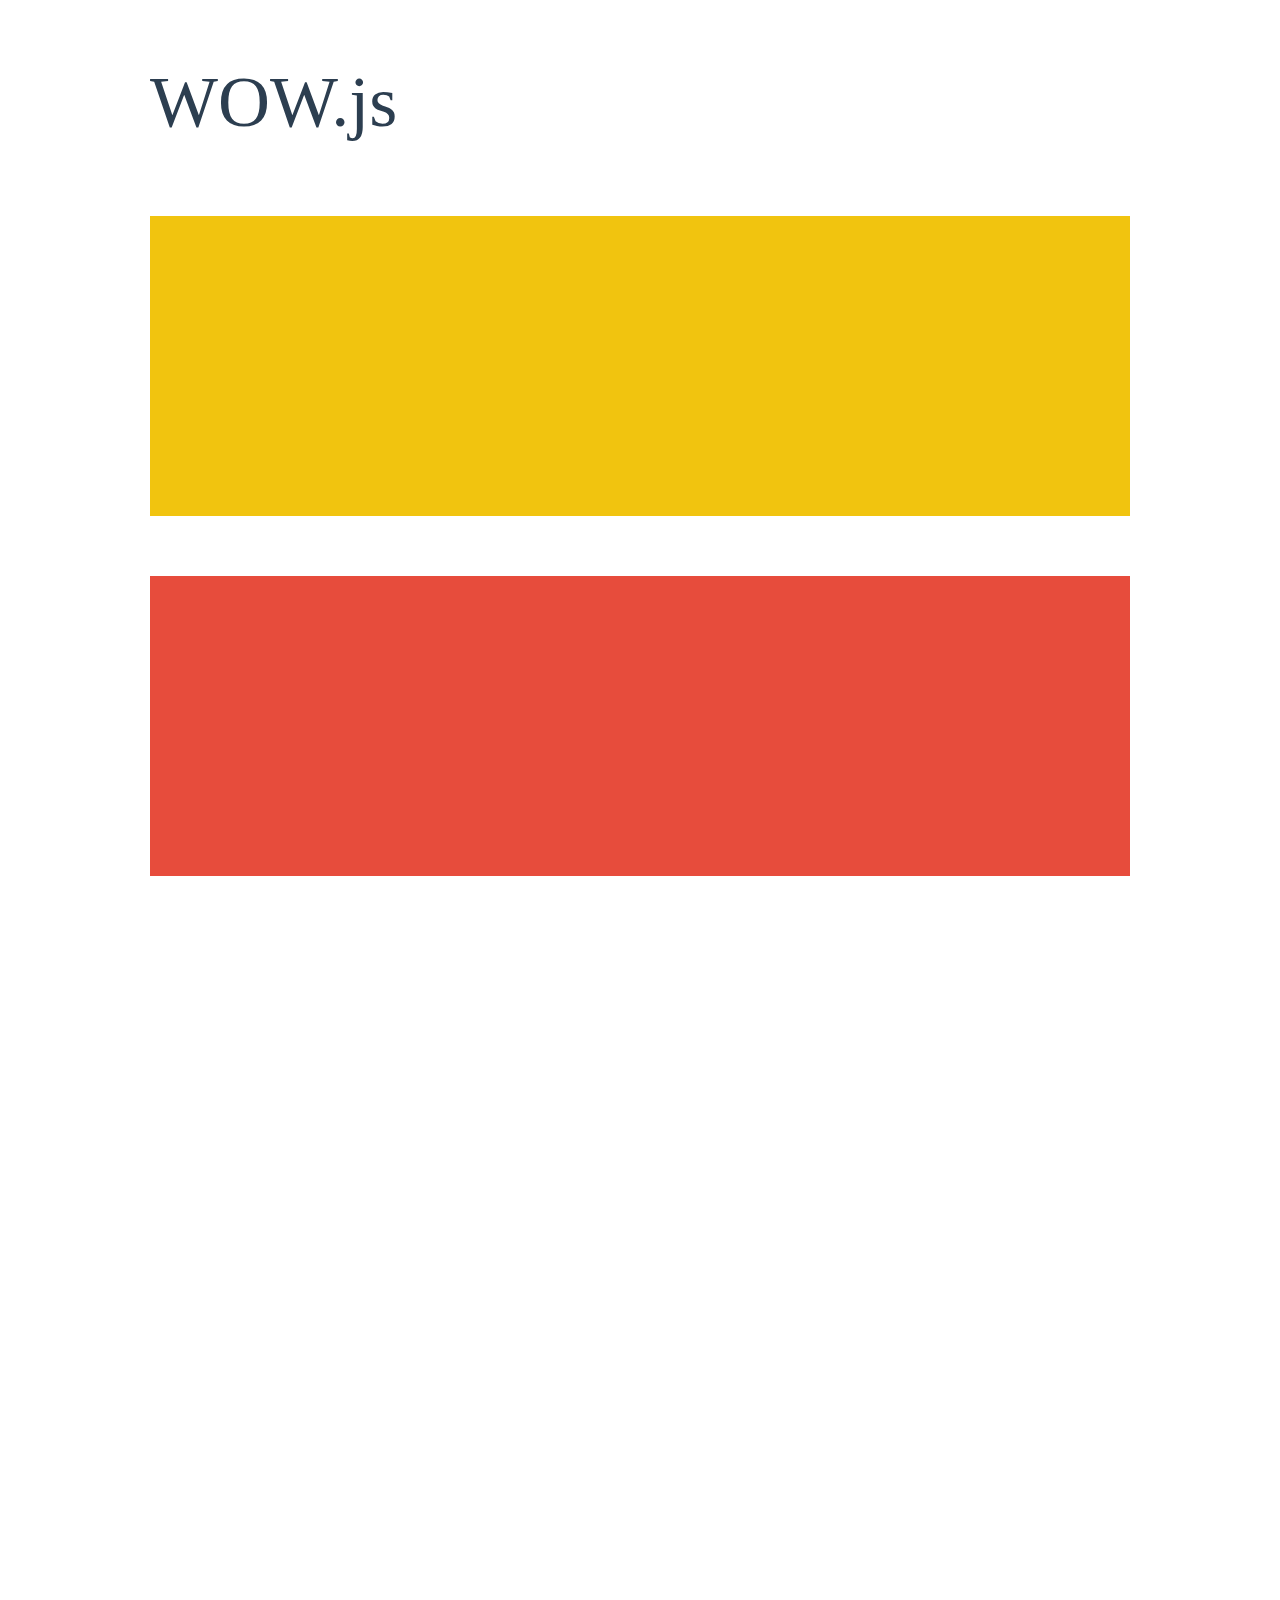
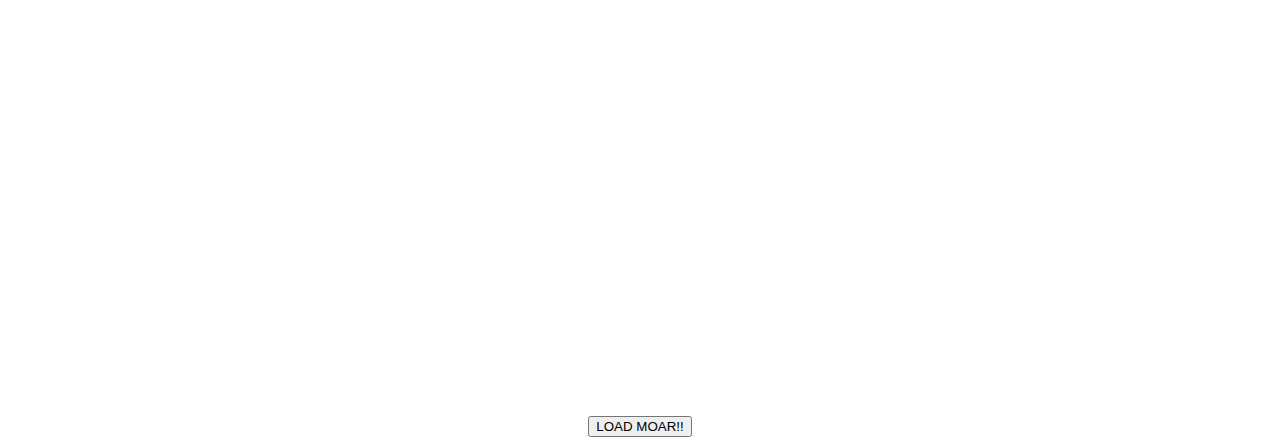
<file: vendor/WOW-master/demo.html>
<!doctype html>

<html lang="en">
<head>
  <meta charset="utf-8">
  <title>WOW</title>
  <link rel="stylesheet" href="css/libs/animate.css">
  <link rel="stylesheet" href="css/site.css">
  <style>
    .wow:first-child {
      visibility: hidden;
    }
  </style>
  <!--[if IE]>
    <script src="http://html5shiv.googlecode.com/svn/trunk/html5.js"></script>
  <![endif]-->
</head>

<body>
  <div id="container">
    <header>
      <h1>WOW.js</h1>
    </header>
    <div id="main">
      <section class="wow fadeInDown" style="background-color: #f1c40f;"></section>
      <section class="wow pulse" style="background-color: #e74c3c;" data-wow-iteration="infinite" data-wow-duration="1500ms"></section>
      <section class="section--purple wow slideInRight" data-wow-delay="2s"></section>
      <section class="section--blue wow bounceInLeft" data-wow-offset="300"></section>
      <section class="section--green wow slideInLeft" data-wow-duration="4s"></section>
      <button id="moar">LOAD MOAR!!</button>
    </div>
  </div>
  <script src="dist/wow.js"></script>
  <script>
    wow = new WOW(
      {
        animateClass: 'animated',
        offset:       100,
        callback:     function(box) {
          console.log("WOW: animating <" + box.tagName.toLowerCase() + ">")
        }
      }
    );
    wow.init();
    document.getElementById('moar').onclick = function() {
      var section = document.createElement('section');
      section.className = 'section--purple wow fadeInDown';
      this.parentNode.insertBefore(section, this);
    };
  </script>
</body>
</html>
</file>
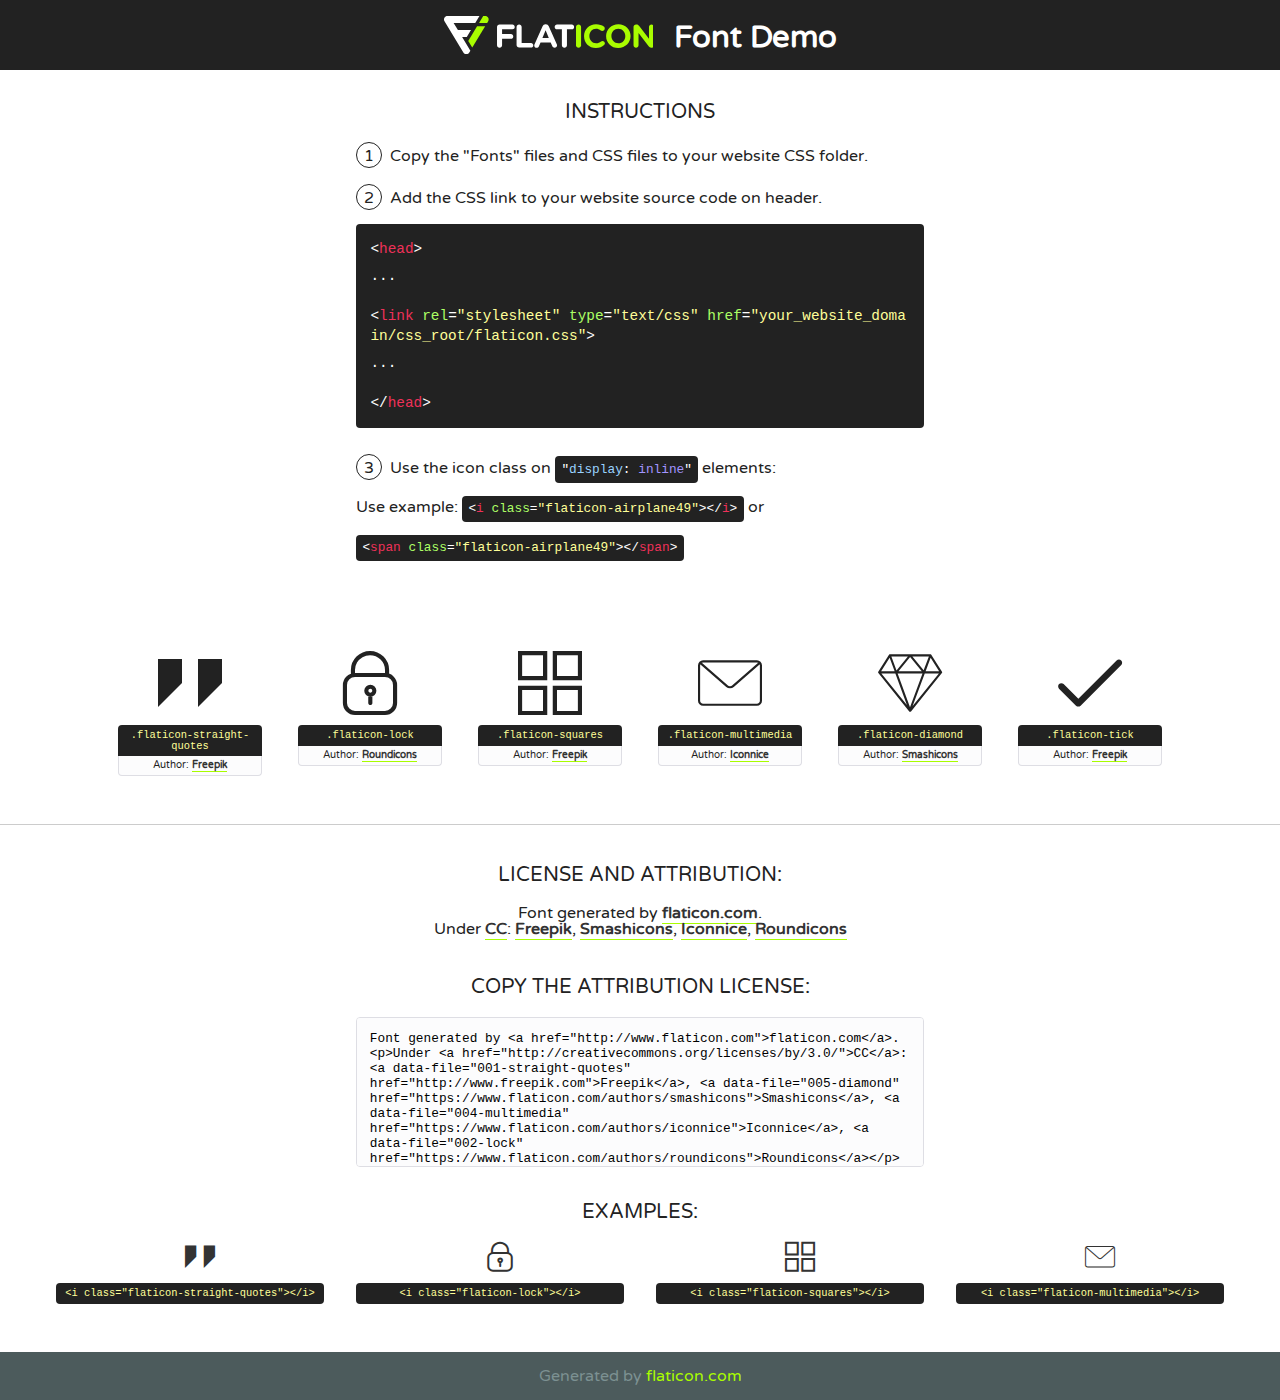
<file: fonts/icon/font/flaticon.html>
<!DOCTYPE html>
<!--
  Flaticon icon font: Flaticon
  Creation date: 11/10/2017 15:45
-->
<html>
<!DOCTYPE html>
<html>

<head>
    <title>Flaticon WebFont</title>
    <link href="http://fonts.googleapis.com/css?family=Varela+Round" rel="stylesheet" type="text/css" />
    <link rel="stylesheet" type="text/css" href="flaticon.css">
    <meta charset="UTF-8">
    <style>
    html, body, div, span, applet, object, iframe,
    h1, h2, h3, h4, h5, h6, p, blockquote, pre,
    a, abbr, acronym, address, big, cite, code,
    del, dfn, em, img, ins, kbd, q, s, samp,
    small, strike, strong, sub, sup, tt, var,
    b, u, i, center,
    dl, dt, dd, ol, ul, li,
    fieldset, form, label, legend,
    table, caption, tbody, tfoot, thead, tr, th, td,
    article, aside, canvas, details, embed, 
    figure, figcaption, footer, header, hgroup, 
    menu, nav, output, ruby, section, summary,
    time, mark, audio, video {
        margin: 0;
        padding: 0;
        border: 0;
        font-size: 100%;
        font: inherit;
        vertical-align: baseline;
    }
    /* HTML5 display-role reset for older browsers */
    article, aside, details, figcaption, figure, 
    footer, header, hgroup, menu, nav, section {
        display: block;
    }
    body {
        line-height: 1;
    }
    ol, ul {
        list-style: none;
    }
    blockquote, q {
        quotes: none;
    }
    blockquote:before, blockquote:after,
    q:before, q:after {
        content: '';
        content: none;
    }
    table {
        border-collapse: collapse;
        border-spacing: 0;
    }
    body {
        font-family: 'Varela Round', Helvetica, Arial, sans-serif;
        font-size: 16px;
        color: #222;
    }
    a {
        color: #333;
        border-bottom: 1px solid #a9fd00;
        font-weight: bold;
        text-decoration: none;
    }
    * {
        -moz-box-sizing: border-box;
        -webkit-box-sizing: border-box;
        box-sizing: border-box;
        margin: 0;
        padding: 0;
    }
    [class^="flaticon-"]:before, [class*=" flaticon-"]:before, [class^="flaticon-"]:after, [class*=" flaticon-"]:after {
        font-family: Flaticon;
        font-size: 30px;
        font-style: normal;
        margin-left: 20px;
        color: #333;
    }
    .wrapper {
        max-width: 600px;
        margin: auto;
        padding: 0 1em;
    }
    .title {
        font-size: 1.25em;
        text-align: center;
        margin-bottom: 1em;
        text-transform: uppercase;
    }
    header {
        text-align: center;
        background-color: #222;
        color: #fff;
        padding: 1em;
    }
    header .logo {
        width: 210px;
        height: 38px;
        display: inline-block;
        vertical-align: middle;
        margin-right: 1em;
        border: none;
    }
    header strong {
        font-size: 1.95em;
        font-weight: bold;
        vertical-align: middle;
        margin-top: 5px;
        display: inline-block;
    }
    .demo {
        margin: 2em auto;
        line-height: 1.25em;
    }
    .demo ul li {
        margin-bottom: 1em;
    }
    .demo ul li .num {
        color: #222;
        border-radius: 20px;
        display: inline-block;
        width: 26px;
        padding: 3px;
        height: 26px;
        text-align: center;
        margin-right: 0.5em;
        border: 1px solid #222;
    }
    .demo ul li code {
        background-color: #222;
        border-radius: 4px;
        padding: 0.25em 0.5em;
        display: inline-block;
        color: #fff;
        font-family: Consolas,Monaco,Lucida Console,Liberation Mono,DejaVu Sans Mono,Bitstream Vera Sans Mono,Courier New, monospace;
        font-weight: lighter;
        margin-top: 1em;
        font-size: 0.8em;
        word-break: break-all;
    }
    .demo ul li code.big {
        padding: 1em;
        font-size: 0.9em;
    }
    .demo ul li code .red {
        color: #EF3159;
    }
    .demo ul li code .green {
        color: #ACFF65;
    }
    .demo ul li code .yellow {
        color: #FFFF99;
    }
    .demo ul li code .blue {
        color: #99D3FF;
    }
    .demo ul li code .purple {
        color: #A295FF;
    }
    .demo ul li code .dots {
        margin-top: 0.5em;
        display: block;
    }
    #glyphs {
        border-bottom: 1px solid #ccc;
        padding: 2em 0;
        text-align: center;
    }
    .glyph {
        display: inline-block;
        width: 9em;
        margin: 1em;
        text-align: center;
        vertical-align: top;
        background: #FFF;
    }
    .glyph .glyph-icon {
        padding: 10px;
        display: block;
        font-family:"Flaticon";
        font-size: 64px;
        line-height: 1;
    }
    .glyph .glyph-icon:before {
        font-size: 64px;
        color: #222;
        margin-left: 0;
    }
    .class-name {
        font-size: 0.65em;
        background-color: #222;
        color: #fff;
        border-radius: 4px 4px 0 0;
        padding: 0.5em;
        color: #FFFF99;
        font-family: Consolas,Monaco,Lucida Console,Liberation Mono,DejaVu Sans Mono,Bitstream Vera Sans Mono,Courier New, monospace;
    }
    .author-name {
        font-size: 0.6em;
        background-color: #fcfcfd;
        border: 1px solid #DEDEE4;
        border-top: 0;
        border-radius: 0 0 4px 4px;
        padding: 0.5em;
    }
    .class-name:last-child {
        font-size: 10px;
        color:#888;
    }
    .class-name:last-child a {
        font-size: 10px;
        color:#555;
    }
    .class-name:last-child a:hover {
        color:#a9fd00;
    }
    .glyph > input {
        display: block;
        width: 100px;
        margin: 5px auto;
        text-align: center;
        font-size: 12px;
        cursor: text;
    }
    .glyph > input.icon-input {
        font-family:"Flaticon";
        font-size: 16px;
        margin-bottom: 10px;
    }
    .attribution .title {
        margin-top: 2em;
    }
    .attribution textarea {
        background-color: #fcfcfd;
        padding: 1em;
        border: none;
        box-shadow: none;
        border: 1px solid #DEDEE4;
        border-radius: 4px;
        resize: none;
        width: 100%;
        height: 150px;
        font-size: 0.8em;
        font-family: Consolas,Monaco,Lucida Console,Liberation Mono,DejaVu Sans Mono,Bitstream Vera Sans Mono,Courier New, monospace;
        -webkit-appearance: none;
    }
    .iconsuse {
        margin: 2em auto;
        text-align: center;
        max-width: 1200px;
    }
    .iconsuse:after {
        content: '';
        display: table;
        clear: both;
    }
    .iconsuse .image {
        float: left;
        width: 25%;
        padding: 0 1em;
    }
    .iconsuse .image p {
        margin-bottom: 1em;
    }
    .iconsuse .image span {
        display: block;
        font-size: 0.65em;
        background-color: #222;
        color: #fff;
        border-radius: 4px;
        padding: 0.5em;
        color: #FFFF99;
        margin-top: 1em;
        font-family: Consolas,Monaco,Lucida Console,Liberation Mono,DejaVu Sans Mono,Bitstream Vera Sans Mono,Courier New, monospace;
    }
    #footer {
        text-align: center;
        background-color: #4C5B5C;
        color: #7c9192;
        padding: 1em;
    }
    #footer a {
        border: none;
        color: #a9fd00;
        font-weight: normal;
    }
    @media (max-width: 960px) {
        .iconsuse .image {
            width: 50%;
        }
    }
    @media (max-width: 560px) {
        .iconsuse .image {
            width: 100%;
        }
    }
    </style>
</head>

<body class="characters-off">

    <header>
        <a href="http://www.flaticon.com" target="_blank" class="logo">
            <svg version="1.1" xmlns="http://www.w3.org/2000/svg" xmlns:xlink="http://www.w3.org/1999/xlink" xmlns:a="http://ns.adobe.com/AdobeSVGViewerExtensions/3.0/" viewBox="0 0 560.875 102.036" enable-background="new 0 0 560.875 102.036" xml:space="preserve">
                <defs>
                </defs>
                <g>
                    <g class="letters">
                        <path fill="#ffffff" d="M141.596,29.675c0-3.777,2.985-6.767,6.764-6.767h34.438c3.426,0,6.15,2.728,6.15,6.15
                        c0,3.43-2.724,6.149-6.15,6.149h-27.674v13.091h23.719c3.429,0,6.151,2.724,6.151,6.15c0,3.43-2.723,6.149-6.151,6.149h-23.719
                        v17.574c0,3.773-2.986,6.761-6.764,6.761c-3.779,0-6.764-2.989-6.764-6.761V29.675z"></path>
                        <path fill="#ffffff" d="M193.844,29.149c0-3.781,2.985-6.767,6.764-6.767c3.776,0,6.763,2.985,6.763,6.767v42.957h25.039
                        c3.426,0,6.149,2.726,6.149,6.153c0,3.425-2.723,6.15-6.149,6.15h-31.802c-3.779,0-6.764-2.986-6.764-6.768V29.149z"></path>
                        <path fill="#ffffff" d="M241.891,75.71l21.438-48.407c1.492-3.341,4.215-5.357,7.906-5.357h0.792
                        c3.686,0,6.323,2.017,7.815,5.357l21.439,48.407c0.436,0.967,0.701,1.845,0.701,2.723c0,3.602-2.809,6.501-6.414,6.501
                        c-3.161,0-5.269-1.845-6.499-4.655l-4.132-9.661h-27.059l-4.301,10.102c-1.144,2.631-3.426,4.214-6.237,4.214
                        c-3.517,0-6.24-2.81-6.24-6.325C241.1,77.64,241.451,76.677,241.891,75.71z M279.932,58.666l-8.521-20.297l-8.526,20.297H279.932
                        z"></path>
                        <path fill="#ffffff" d="M314.864,35.387H301.86c-3.429,0-6.239-2.813-6.239-6.238c0-3.429,2.811-6.24,6.239-6.24h39.533
                        c3.426,0,6.237,2.811,6.237,6.24c0,3.425-2.811,6.238-6.237,6.238h-13.001v42.785c0,3.773-2.99,6.761-6.764,6.761
                        c-3.779,0-6.764-2.989-6.764-6.761V35.387z"></path>
                        <path fill="#A9FD00" d="M352.615,29.149c0-3.781,2.985-6.767,6.767-6.767c3.774,0,6.761,2.985,6.761,6.767v49.024
                        c0,3.773-2.987,6.761-6.761,6.761c-3.781,0-6.767-2.989-6.767-6.761V29.149z"></path>
                        <path fill="#A9FD00" d="M374.132,53.836v-0.179c0-17.481,13.178-31.801,32.065-31.801c9.22,0,15.459,2.458,20.557,6.238
                        c1.402,1.054,2.637,2.985,2.637,5.357c0,3.692-2.985,6.59-6.681,6.59c-1.845,0-3.071-0.702-4.044-1.319
                        c-3.776-2.813-7.729-4.393-12.562-4.393c-10.364,0-17.831,8.611-17.831,19.154v0.173c0,10.542,7.291,19.329,17.831,19.329
                        c5.715,0,9.492-1.756,13.359-4.834c1.049-0.874,2.458-1.491,4.039-1.491c3.429,0,6.325,2.813,6.325,6.236
                        c0,2.106-1.056,3.78-2.282,4.834c-5.539,4.834-12.036,7.733-21.878,7.733C387.572,85.464,374.132,71.493,374.132,53.836z"></path>
                        <path fill="#A9FD00" d="M433.009,53.836v-0.179c0-17.481,13.79-31.801,32.766-31.801c18.981,0,32.592,14.143,32.592,31.628v0.173
                        c0,17.483-13.785,31.807-32.769,31.807C446.625,85.464,433.009,71.32,433.009,53.836z M484.224,53.836v-0.179
                        c0-10.539-7.725-19.326-18.626-19.326c-10.893,0-18.449,8.611-18.449,19.154v0.173c0,10.542,7.73,19.329,18.626,19.329
                        C476.676,72.986,484.224,64.378,484.224,53.836z"></path>
                        <path fill="#A9FD00" d="M506.233,29.321c0-3.774,2.99-6.763,6.767-6.763h1.401c3.252,0,5.183,1.583,7.029,3.953l26.093,34.265
                        V29.059c0-3.692,2.99-6.677,6.681-6.677c3.683,0,6.671,2.985,6.671,6.677v48.934c0,3.78-2.987,6.765-6.764,6.765h-0.436
                        c-3.257,0-5.188-1.581-7.034-3.953l-27.056-35.492v32.944c0,3.687-2.985,6.676-6.678,6.676c-3.683,0-6.673-2.989-6.673-6.676
                        V29.321z"></path>
                    </g>
                    <g class="insignia">
                        <path fill="#ffffff" d="M48.372,56.137h12.517l11.156-18.537H37.186L25.688,18.539h57.825L94.668,0H9.271
                        C5.925,0,2.842,1.801,1.198,4.716c-1.644,2.907-1.593,6.482,0.134,9.343l50.38,83.501c1.678,2.781,4.689,4.476,7.938,4.476
                        c3.246,0,6.257-1.695,7.935-4.476l2.898-4.804L48.372,56.137z"></path>
                        <g class="i">
                            <path fill="#A9FD00" d="M93.575,18.539h0.031v0.004l21.652,0.004l2.705-4.488c1.727-2.861,1.778-6.436,0.133-9.343
                            C116.454,1.801,113.371,0,110.026,0h-5.294L93.575,18.539z"></path>
                            <polygon fill="#A9FD00" points="88.291,27.356 64.725,66.486 75.519,84.404 109.942,27.356"></polygon>
                        </g>
                    </g>
                </g>
            </svg>
        </a>
        <strong>Font Demo</strong>
    </header>


    <section class="demo wrapper">

        <p class="title">Instructions</p>

        <ul>
            <li>
                <span class="num">1</span>Copy the "Fonts" files and CSS files to your website CSS folder.
            </li>
            <li>
                <span class="num">2</span>Add the CSS link to your website source code on header.
                <code class="big">
                    &lt;<span class="red">head</span>&gt;
                    <br/><span class="dots">...</span>
                    <br/>&lt;<span class="red">link</span> <span class="green">rel</span>=<span class="yellow">"stylesheet"</span> <span class="green">type</span>=<span class="yellow">"text/css"</span> <span class="green">href</span>=<span class="yellow">"your_website_domain/css_root/flaticon.css"</span>&gt;
                    <br/><span class="dots">...</span>
                    <br/>&lt;/<span class="red">head</span>&gt;
                </code>
            </li>

            <li>
                <p>
                    <span class="num">3</span>Use the icon class on <code>"<span class="blue">display</span>:<span class="purple"> inline</span>"</code> elements:
                    <br />
                    Use example: <code>&lt;<span class="red">i</span> <span class="green">class</span>=<span class="yellow">&quot;flaticon-airplane49&quot;</span>&gt;&lt;/<span class="red">i</span>&gt;</code> or <code>&lt;<span class="red">span</span> <span class="green">class</span>=<span class="yellow">&quot;flaticon-airplane49&quot;</span>&gt;&lt;/<span class="red">span</span>&gt;</code>
            </li>
        </ul>

    </section>




   <section id="glyphs">          
    
      
        <div class="glyph"><div class="glyph-icon flaticon-straight-quotes"></div>
            <div class="class-name">.flaticon-straight-quotes</div>
            <div class="author-name">Author: <a data-file="001-straight-quotes" href="http://www.freepik.com">Freepik</a> </div> 
        </div>        
        
        <div class="glyph"><div class="glyph-icon flaticon-lock"></div>
            <div class="class-name">.flaticon-lock</div>
            <div class="author-name">Author: <a data-file="002-lock" href="https://www.flaticon.com/authors/roundicons">Roundicons</a> </div> 
        </div>        
        
        <div class="glyph"><div class="glyph-icon flaticon-squares"></div>
            <div class="class-name">.flaticon-squares</div>
            <div class="author-name">Author: <a data-file="003-squares" href="http://www.freepik.com">Freepik</a> </div> 
        </div>        
        
        <div class="glyph"><div class="glyph-icon flaticon-multimedia"></div>
            <div class="class-name">.flaticon-multimedia</div>
            <div class="author-name">Author: <a data-file="004-multimedia" href="https://www.flaticon.com/authors/iconnice">Iconnice</a> </div> 
        </div>        
        
        <div class="glyph"><div class="glyph-icon flaticon-diamond"></div>
            <div class="class-name">.flaticon-diamond</div>
            <div class="author-name">Author: <a data-file="005-diamond" href="https://www.flaticon.com/authors/smashicons">Smashicons</a> </div> 
        </div>        
        
        <div class="glyph"><div class="glyph-icon flaticon-tick"></div>
            <div class="class-name">.flaticon-tick</div>
            <div class="author-name">Author: <a data-file="006-tick" href="http://www.freepik.com">Freepik</a> </div> 
        </div>        
        

    </section>



    <section class="attribution wrapper"   style="text-align:center;">

      <div class="title">License and attribution:</div><div class="attrDiv">Font generated by <a href="http://www.flaticon.com">flaticon.com</a>. <div><p>Under <a href="http://creativecommons.org/licenses/by/3.0/">CC</a>: <a data-file="001-straight-quotes" href="http://www.freepik.com">Freepik</a>, <a data-file="005-diamond" href="https://www.flaticon.com/authors/smashicons">Smashicons</a>, <a data-file="004-multimedia" href="https://www.flaticon.com/authors/iconnice">Iconnice</a>, <a data-file="002-lock" href="https://www.flaticon.com/authors/roundicons">Roundicons</a></p>  </div>
      </div>
      <div class="title">Copy the Attribution License:</div>

    <textarea onclick="this.focus();this.select();">Font generated by &lt;a href=&quot;http://www.flaticon.com&quot;&gt;flaticon.com&lt;/a&gt;. <p>Under <a href="http://creativecommons.org/licenses/by/3.0/">CC</a>: <a data-file="001-straight-quotes" href="http://www.freepik.com">Freepik</a>, <a data-file="005-diamond" href="https://www.flaticon.com/authors/smashicons">Smashicons</a>, <a data-file="004-multimedia" href="https://www.flaticon.com/authors/iconnice">Iconnice</a>, <a data-file="002-lock" href="https://www.flaticon.com/authors/roundicons">Roundicons</a></p>  
     </textarea>

    </section>

    <section class="iconsuse">

          <div class="title">Examples:</div>            
             
            <div class="image">
                <p>
                    <i class="glyph-icon flaticon-straight-quotes"></i> 
                    <span>&lt;i class=&quot;flaticon-straight-quotes&quot;&gt;&lt;/i&gt;</span>
                </p>
            </div>
            
            <div class="image">
                <p>
                    <i class="glyph-icon flaticon-lock"></i> 
                    <span>&lt;i class=&quot;flaticon-lock&quot;&gt;&lt;/i&gt;</span>
                </p>
            </div>
            
            <div class="image">
                <p>
                    <i class="glyph-icon flaticon-squares"></i> 
                    <span>&lt;i class=&quot;flaticon-squares&quot;&gt;&lt;/i&gt;</span>
                </p>
            </div>
            
            <div class="image">
                <p>
                    <i class="glyph-icon flaticon-multimedia"></i> 
                    <span>&lt;i class=&quot;flaticon-multimedia&quot;&gt;&lt;/i&gt;</span>
                </p>
            </div>
                       
        </div>
                            
    </section>

<div id="footer">
    <div>Generated by <a href="http://www.flaticon.com">flaticon.com</a>
    </div>
</div>



</body>
</html>
</file>
<file: css/style.css>
/*CSS Document */


/* ------------------------------------------ */
/*             TABLE OF CONTENTS
/* ------------------------------------------ */
/*   01 - Loading Transition  */
/*   02 - Click To Top  */
/*   03 - Global Settings */
/*   04 - Theme Header */
/*   05 - Theme Main Banner */
/*   06 - What We Do */
/*   07 - Boost Your Phone  */
/*   08 - Advance Feature  */
/*   09 - Testimonial Slider  */
/*   10 - Pricing Plan Section  */
/*   11 - App ScreenShot  */
/*   12 - Conatct Us  */
/*   13 - Google-map  */
/*   14 - Footer  */
/*   15 - Theme Inner Banner  */
/*   16 - Blog Page  */
/*   17 - Blog Details */



/**
* Importing necessary  Styles.
**/

@import url('https://fonts.googleapis.com/css?family=Open+Sans:300,400,600|Poppins:300,400,500,600');
/*----bootstrap css ----- */
@import url('../vendor/bootstrap/bootstrap.css');
/*----font awesome -------*/
@import url('../fonts/font-awesome/css/font-awesome.min.css');
/*----camera-slider---*/
@import url('../vendor/Camera-master/css/camera.css');
/*----owl-carousel css----*/
@import url('../vendor/owl-carousel/owl.carousel.css');
@import url('../vendor/owl-carousel/owl.theme.css');
/*-------- animated css ------*/
@import url('../vendor/WOW-master/css/libs/animate.css');
/*----------- Fancybox css -------*/
@import url('../vendor/fancybox/dist/jquery.fancybox.min.css');
/*--------- flat-icon ---------*/
@import url('../fonts/icon/font/flaticon.css');

/*** 

====================================================================
  Loading Transition
====================================================================

 ***/
#loader-wrapper {
  position: fixed;
  top: 0;
  left: 0;
  width: 100%;
  height: 100%;
  z-index: 999999;
  background: #fff;
  overflow: hidden;
}
#loader {
  background: url(../images/1.gif);
  width: 64px;
  height: 64px;
  position: relative;
  top: 50%;
  margin: -24px auto 0 auto;
}
/*** 

====================================================================
  Click To Top
====================================================================

 ***/
.scroll-top {
  width:35px;
  height:35px;
  position: fixed;
  bottom: 5px;
  right: 10px;
  z-index: 9999;
  text-align: center;
  color:#fff;
  font-size: 20px;
  display: none;
}
.scroll-top:after {
  position: absolute;
  z-index: -1;
  content: '';
  top: 100%;
  left: 5%;
  height: 10px;
  width: 90%;
  opacity: 1;
  background: radial-gradient(ellipse at center, rgba(0, 0, 0, 0.25) 0%, rgba(0, 0, 0, 0) 80%);
}
/*** 

====================================================================
  Global Settings
====================================================================

 ***/

 @font-face {
  font-family: 'font-awesome';
  src: url('../fonts/font-awesome/fonts/fontawesome-webfont.ttf');
  src: url('../fonts/font-awesome/fonts/fontawesome-webfont.eot'), /* IE9 Compat Modes */
       url('../fonts/font-awesome/fonts/fontawesome-webfont.woff2') format('woff2'), /* Super Modern Browsers */
       url('../fonts/font-awesome/fonts/fontawesome-webfont.woff') format('woff'), /* Pretty Modern Browsers */
       url('../fonts/font-awesome/fonts/fontawesome-webfont.svg') format('svg'); /* Legacy iOS */
 }
 body {
  font-family: 'Poppins', sans-serif;
  font-weight: normal;
  color:rgba(0,0,0,0.6);
  font-size: 18px;
  position: relative;
 }
 ::-webkit-scrollbar {
  width: 10px;
}

/* Track */
::-webkit-scrollbar-track {
  box-shadow: inset 0 0 5px grey; 
  border-radius: 10px;
}
 
/* Handle */
::-webkit-scrollbar-thumb {
  background: linear-gradient( 180deg, rgb(26,192,237) 20%, rgb(43,236,220) 100%); 
  border-radius: 10px;
}

/* Handle on hover */
::-webkit-scrollbar-thumb:hover {
  background: linear-gradient( 180deg, rgb(26,192,237) 20%, rgb(43,236,220) 100%);
}
.main-page-wrapper {
  overflow-x:hidden;
}
.html-top-content {
  position: relative;
  z-index: 999;
  margin-bottom: 594px;
  background: #fff;
}
 h1,h2,h3,h4,h5,h6,p,ul { margin:0;padding: 0;}
 h1,h2,h3,h4,h5,h6 {color:#00000a;font-weight: 600;}
 h1 {font-size: 80px; line-height: 80px;}
 h2 {font-size: 35px; line-height: 60px;}
 h3 {font-size: 32px;}
 h4 {font-size: 30px;}
 h5 {font-size: 24px;}
 h6 {font-size: 38px;}
 p {line-height: 35px; font-family: 'Open Sans', sans-serif;}
 ul {list-style-type: none;}
 a {text-decoration: none; display: inline-block;}
 a:hover,a:focus,a:visited {text-decoration: none; outline: none;}
 img {max-width: 100%; display: block;}
 button {border:none;outline: none;-webkit-box-shadow: none;box-shadow: none;display: block; padding: 0;}
 input,textarea {outline: none; -webkit-box-shadow: none; box-shadow: none;-webkit-transition: all 0.3s ease-in-out;transition: all 0.3s ease-in-out;}

.tran3s,.boost-your-phone .boster-image-wrapper img,.theme-button span,.owl-theme .owl-dots .owl-dot span,.pricing-plan-section .nav-tabs > li.active > a   {
  -webkit-transition: all 0.3s ease-in-out;
  transition: all 0.3s ease-in-out;
 }
.tran4s {
  -webkit-transition: all 0.4s ease-in-out;
  transition: all 0.4s ease-in-out;
 }
.float-left {float:left;}
.float-right {float:right;}
.theme-title-one h6 {
  font-family: 'Open Sans', sans-serif;
  font-weight: 400;
  text-transform: uppercase;
  color: rgba(0,0,0,0.35);
  letter-spacing: 1px;
  margin-bottom: 22px;
}
.theme-title-two {position: relative;padding-top: 20px;}
.theme-title-two:before {
  content: '';
  position: absolute;
  top:0;
  left:0;
  width: 45px;
  height: 4px;
  border-radius: 2px;
}
.theme-title-two p {
  font-size: 20px;
  margin-top: 25px;
}
.theme-button {position: relative;overflow: hidden;z-index: 1;}
.theme-button span {
  position: absolute;
  top:0;
  left: 0;
  right: 0;
  bottom: 0;
  opacity: 0;
  z-index: -1;
}
.home-page-one .theme-button span {background: linear-gradient( -160deg, rgb(26,192,237) 0%, rgb(31,242,255) 100%);}
.home-page-two .theme-button span {background: linear-gradient( -135deg, rgb(255,65,65) 0%, rgb(255,127,82) 100%);}
.home-page-three .theme-button span {background: linear-gradient( -135deg, rgb(109,105,255) 0%, rgb(95,155,255) 100%);}
.theme-button:hover span {opacity: 1;}
/*---------------------- Color Css -------------------------*/
/*---------Home One---------*/
.home-page-one .scroll-top,
.home-page-one .boost-your-phone .boster-image-wrapper .ao-annotations span,.home-page-one #watch-video a,
.home-page-one .pricing-plan-section .nav-tabs > li.active > a,
.home-page-one .pricing-plan-section .nav-tabs > li.active > a:hover,
.home-page-one .pricing-plan-section .nav-tabs > li.active > a:focus,
.home-page-one .contact-us-section .contact-us-form .theme-button,
.home-page-one footer .subscribe-form .input-wrapper .theme-button,
.home-page-one .blog-details .comment-area .leave-comment form button {
  background:linear-gradient( 41deg, rgb(26,192,237) 0%, rgb(43,236,220) 100%);
}
.home-page-one .theme-title-two:before {background: #0aebb3;}
.home-page-one .boost-your-phone .text ul li i,.home-page-one .contact-us-section .contact-address .call:hover,
.home-page-one footer .bottom-footer ul.footer-menu li a:hover,
.home-page-one .our-blog .single-blog .text>a,
.home-page-one .our-blog .single-blog:hover .text h5 a,
.home-page-one .blog-details .tag-option ul li a:hover,
.home-page-one .blog-details .comment-area .comment-section .comment button:hover {color: #0aebb3;}
.home-page-one footer .subscribe-form .input-wrapper input[type="text"]:focus,
.home-page-one footer .subscribe-form .input-wrapper input[type="email"]:focus {
  border-color:#1ac2ed;
}
/*---------Home two---------*/
.home-page-two .scroll-top,
.home-page-two .boost-your-phone .boster-image-wrapper .ao-annotations span,.home-page-two #watch-video a,
.home-page-two .pricing-plan-section .nav-tabs > li.active > a,
.home-page-two .pricing-plan-section .nav-tabs > li.active > a:hover,
.home-page-two .pricing-plan-section .nav-tabs > li.active > a:focus,
.home-page-two .contact-us-section .contact-us-form .theme-button,
.home-page-two footer .subscribe-form .input-wrapper .theme-button,
.home-page-two .blog-details .comment-area .leave-comment form button {
  background: linear-gradient( 11deg, rgb(255,65,65) 0%, rgb(255,127,82) 100%);
}
.home-page-two .theme-title-two:before,
.home-page-two .testimonial-section .main-bg-wrapper .main-slider-wrapper {background: #ff4e39;}
.home-page-two .boost-your-phone .text ul li i,.home-page-two .contact-us-section .contact-address .call:hover,
.home-page-two footer .bottom-footer ul.footer-menu li a:hover,
.home-page-two .our-blog .single-blog .text>a,
.home-page-two .our-blog .single-blog:hover .text h5 a,
.home-page-two .blog-details .tag-option ul li a:hover,
.home-page-two .blog-details .comment-area .comment-section .comment button:hover {color: #ff4e39;}
.home-page-two footer .subscribe-form .input-wrapper input[type="text"]:focus,
.home-page-two footer .subscribe-form .input-wrapper input[type="email"]:focus {
  border-color:#ff5541;
}
/*---------Home three---------*/
.home-page-three .scroll-top,
.home-page-three .boost-your-phone .boster-image-wrapper .ao-annotations span,.home-page-three #watch-video a,
.home-page-three .pricing-plan-section .nav-tabs > li.active > a,
.home-page-three .pricing-plan-section .nav-tabs > li.active > a:hover,
.home-page-three .pricing-plan-section .nav-tabs > li.active > a:focus,
.home-page-three .contact-us-section .contact-us-form .theme-button,
.home-page-three footer .subscribe-form .input-wrapper .theme-button,
.home-page-three .blog-details .comment-area .leave-comment form button {
  background: linear-gradient( 52deg, rgb(109,105,255) 0%, rgb(95,155,255) 100%);
}
.home-page-three .theme-title-two:before,
.home-page-three .testimonial-section .main-bg-wrapper .main-slider-wrapper {background: #6a74ff;}
.home-page-three .boost-your-phone .text ul li i,.home-page-three .contact-us-section .contact-address .call:hover,
.home-page-three footer .bottom-footer ul.footer-menu li a:hover,
.home-page-three .our-blog .single-blog .text>a,
.home-page-three .our-blog .single-blog:hover .text h5 a,
.home-page-three .blog-details .tag-option ul li a:hover,
.home-page-three .blog-details .comment-area .comment-section .comment button:hover {color: #6a74ff;}
.home-page-three footer .subscribe-form .input-wrapper input[type="text"]:focus,
.home-page-three footer .subscribe-form .input-wrapper input[type="email"]:focus {
  border-color:#6681ff;
}

/*** 

====================================================================
  Theme Header
====================================================================

 ***/
.theme-main-header {
  position: absolute;
  left:0;
  right: 0;
  top:0;
  padding-top: 65px;
  z-index: 999;
}
.theme-main-header .button-group a {
  display: inline-block;
}
.theme-main-header .button-group a:first-child {margin-right: 5px;}
.theme-main-header .button-group a {
  width: 120px;
  line-height: 36px;
  font-weight: 500;
  border:2px solid transparent;
  text-align: center;
  color: #fff;
  text-transform: uppercase;
  font-size: 16px;
  letter-spacing: 1px;
  border-radius: 20px;
  z-index: 1;
}
.theme-main-header .button-group a.login {border-color: #fff;}
.theme-main-header .button-group a:hover,
.theme-main-header .button-group a.login:hover {
  background: #fff;
  border-color: #fff;
  color: rgba(0,0,0,0.8);
}
.menu-active{
  background: #fff;
  border-color: #fff;
  color: rgba(0,0,0,0.8) !important;
  border-radius: 20px 20px 0 0 !important;
}
ul.event-menu{
  border-radius: 20px;
  padding: 0;
  position: relative !important;
  top: 0px;
  left: -15.5px;
  display: none;
  background: rgb(243, 243, 243);
  border: 1px solid #fff !important;
  font-weight: 500;
  font-size: 16px;
  margin-right: 48%;
}
ul.event-menu li a{
  color: rgba(0,0,0,0.8) !important;
  padding: 5px 0 0 0;
  margin-left: 15px;
  border: none !important;
  transition: all 0.5s;
  text-transform: uppercase !important;
}
ul.event-menu li a:hover{
  background: transparent !important;
  border: none !important;
}
ul.event-menu li:hover a{
  transform: scale(1.1);
} 
.theme-main-header .button-group {
  width: 25%;
}
/*** 

====================================================================
  Theme Main Banner
====================================================================

 ***/
 #theme-main-banner {margin-bottom: 130px;position: relative;}
.camera_wrap {
  float:none;
}
#theme-main-banner .camera_overlayer {
  content: '';
  position: absolute;
  top:0;
  left:0;
  right: 0;
  bottom: 0;
  background: transparent;
}
#theme-main-banner.camera_wrap .camera_pag .camera_pag_ul {
  position: absolute;
  text-align: center;
  top:50%;
  left:38px;
  z-index: 99;
  -webkit-transform: translateY(-50%);
          transform: translateY(-50%);
}
#theme-main-banner .camera_caption {
  height: 100%;
}
#theme-main-banner .camera_caption .main-container {position: relative;}

#theme-main-banner .camera_caption>div {
  background: transparent;
  position: absolute;
  width: 100%;
  z-index: 1;
  top: 50%;
  -webkit-transform: translateY(-50%);
          transform: translateY(-50%);
  text-shadow: none;
  left: 0;
  padding: 0;
  z-index: 9;
}
#theme-main-banner .camera_caption .container {position: relative;z-index: 99;}
#theme-main-banner .camera_caption .container h5 {
  font-family: 'Open Sans', sans-serif;
  font-weight: normal;
  color: #fff;
  text-transform: uppercase;
}
#theme-main-banner.banner-one .camera_caption .container h5 {
  color: rgba(0,0,0,0.4);
  text-transform: capitalize;
}
#theme-main-banner .camera_caption .container h1 {
  color: #fff;
  text-transform: capitalize;
  margin: 25px 0 40px 0;
}
#theme-main-banner.banner-one .camera_caption .container h1 {color: #000;}
#theme-main-banner .camera_caption .container p {
  font-size: 20px;
  margin: 0 0 55px 0;
  color: rgba(255,255,255,0.85);
}
#theme-main-banner.banner-one .camera_caption .container p {color: rgba(0,0,0,0.6);}
#theme-main-banner .camera_caption .container a {
  width: 190px;
  line-height: 56px;
  font-size: 18px;
  font-weight: 500;
  border:2px solid #fff;
  border-radius: 3px;
  text-align: center;
  margin: 10px 15px 0 0;
  color: #fff;
}
#theme-main-banner .camera_caption .container a:hover {-webkit-box-shadow: 0px 0px 30px 0px rgba(0, 0, 0, 0.08);box-shadow: 0px 0px 30px 0px rgba(0, 0, 0, 0.08);}
#theme-main-banner .camera_caption .container a i {
  font-size: 22px;
  vertical-align: -1px;
  margin-right: 10px;
}
#theme-main-banner .camera_caption .container a img {
  display: inline-block;
  margin-right: 8px;
  vertical-align: middle;
}
#theme-main-banner .camera_caption .container a.button-one  {
  background: #252525;
  border-color: #252525;
}
#theme-main-banner.banner-one .camera_caption .container a.button-two {
  border-color: rgba(0,0,0,0.08);
  color: rgba(0,0,0,0.52);
}
#theme-main-banner .camera_caption .container a.button-one:hover,
#theme-main-banner .camera_caption .container a.button-two:hover,
#theme-main-banner.gradient-banner-one .camera_caption .container a.button-one:hover,
#theme-main-banner.gradient-banner-one .camera_caption .container a.button-two:hover,
.home-page-one .partical-gradient-one #theme-main-banner .camera_caption .container a.button-one:hover,
.home-page-one .partical-gradient-one #theme-main-banner .camera_caption .container a.button-two:hover {
  background: #fff;
  border-color: #fff;
  color: #252525;
}
.home-page-one #theme-main-banner .camera_caption .container a:hover,
.home-page-one #theme-main-banner.banner-one .camera_caption .container a.button-two:hover {
  background: #fd3f38;
  border-color: #fd3f38;
  color: #fff;
}
#theme-main-banner .camera_caption .container .image-wrapper {
  position: absolute;
  width: 64%;
}
#theme-main-banner .camera_caption .container .image-wrapper img {max-width: 100% !important;}
#theme-main-banner .camera_caption .container .image-wrapper,
#theme-main-banner.banner-two .camera_caption .container .image-wrapper {
  right: -140px;
  top:-155px;
}
#theme-main-banner.banner-three .camera_caption .container .image-wrapper,
#theme-main-banner.gradient-banner-one .camera_caption .container .image-wrapper {
  right: 0;
  top:-175px;
  width: 43%;
}
#theme-main-banner.banner-three.gradient-banner-three .camera_caption .container .image-wrapper,
.partical-gradient-three #theme-main-banner.banner-three .camera_caption .container .image-wrapper {
  top:auto;
  bottom: -287px;
  right: -140px;
}
#theme-main-banner.gradient-banner-one .camera_overlayer {
  background: linear-gradient( -41deg, rgb(0,215,221) 0%, rgb(8,167,221) 100%);
}
#theme-main-banner.gradient-banner-two .camera_overlayer {
  background: linear-gradient( -34deg, rgb(244,120,72) 0%, rgb(255,54,54) 100%);
}
#theme-main-banner.gradient-banner-three .camera_overlayer {
  background: linear-gradient( 131deg, rgb(92,57,236) 0%, rgb(132,112,255) 100%);
}
.partical-gradient-one {
  background: linear-gradient( -41deg, rgb(0,215,221) 0%, rgb(8,167,221) 100%);
}
.partical-gradient-two {
  background: linear-gradient( -34deg, rgb(244,120,72) 0%, rgb(255,54,54) 100%);
}
.partical-gradient-three {
  background: linear-gradient( 131deg, rgb(92,57,236) 0%, rgb(132,112,255) 100%);
}
/*------------------- What We Do ------------------*/
.what-we-do .theme-title-one {padding-bottom: 45px;}
.what-we-do .single-block {
  text-align: center;
  padding: 35px 5px 70px 5px;
  margin-top: 60px;
}
.what-we-do .single-block img {margin: 0 auto;}
.what-we-do .single-block h6 {
  font-size: 20px;
  margin: 50px 0 25px 0;
  letter-spacing: 1.2px;
}
.what-we-do .single-block p {
  font-size: 17px;
  line-height: 30px;
}
.what-we-do .single-block a {
  width: 135px;
  line-height: 43px;
  border: 1px solid rgba(0,0,0,0.08);
  border-radius: 5px;
  color: rgba(0,0,0,0.8);
  margin-top: 22px;
}
.what-we-do .single-block a:hover {color: #fff;border-color: #fff;}
.what-we-do .single-block:hover {
  background: #fff;
  -webkit-box-shadow: 0px 4px 70px 0px rgba(86, 103, 146, 0.05);
          box-shadow: 0px 4px 70px 0px rgba(86, 103, 146, 0.05);
}
.what-we-do .single-block:hover img {
  -webkit-transform:scale(0.9);
          transform:scale(0.9);
}
/*-------------------- Boost Your Phone -----------------*/
.boost-your-phone {margin: 90px 0 125px 0;}
.boost-your-phone .container {position: relative;}
.boost-your-phone .boster-image-wrapper {
  position: absolute;
  width: 62%;
  top:0;
  left:-170px;
  background: url(../images/home/bg-1.png) no-repeat center center;
  z-index: 1;
}
.boost-your-phone .boster-image-wrapper input.ao-toggle {
  width: 100%;
  height: 100%;
  position: absolute;
  top: 0px;
  left: 0px;
  margin: 0;
  padding: 0;
  opacity: 0;
  z-index: 100;
  border: none;
  cursor: pointer;
}
.boost-your-phone .boster-image-wrapper input.ao-toggle:checked + img {
  -webkit-transform: scale(0.9);
  transform: scale(0.9);
}
.boost-your-phone .boster-image-wrapper .ao-annotations {
  width: 100%;
  height: 100%;
  position: absolute;
  top: 0px;
  left: 0px;
  opacity: 0;
  z-index: 5;
  -webkit-transform: scale(0.8);
  transform: scale(0.8);
  -webkit-transition: all 0.3s ease-in-out;
  transition: all 0.3s ease-in-out;
}
.boost-your-phone .boster-image-wrapper .ao-annotations span {
  display: block;
  position: absolute;
  padding: 0 15px;
  line-height: 36px;
  border-radius: 2px;
  text-align: center;
  color: #fff;
  font-size: 16px;
  opacity: 0;
  -webkit-box-shadow: 0px 4px 70px 0px rgba(86, 103, 146, 0.5);
          box-shadow: 0px 4px 70px 0px rgba(86, 103, 146, 0.5);
  -webkit-transform: scale(1.3);
  transform: scale(1.3);
  -webkit-transition: all 0.3s ease-in-out;
  transition: all 0.3s ease-in-out;
}
.boost-your-phone .boster-image-wrapper .ao-annotations span:nth-child(1) {
  top: 5%;
  left: 32%;
}

.boost-your-phone .boster-image-wrapper .ao-annotations span:nth-child(2) {
  top: 30%;
  left: 15%;
}

.boost-your-phone .boster-image-wrapper .ao-annotations span:nth-child(3) {
  top: 37%;
  right: -19%;
}

.boost-your-phone .boster-image-wrapper .ao-annotations span:nth-child(4) {
  top: 58%;
  right: -7%;
}

.boost-your-phone .boster-image-wrapper .ao-annotations span:nth-child(5) {
  bottom: 30%;
  left: 0%;
}
.boost-your-phone .boster-image-wrapper input.ao-toggle:checked ~ .ao-annotations,
.boost-your-phone .boster-image-wrapper input.ao-toggle:checked ~ .ao-annotations span {
  opacity: 1;
  -webkit-transform: scale(1);
  transform: scale(1);
}
.boost-your-phone .boster-image-wrapper>img.try {
  position: absolute;
  bottom:20px;
  left:50%;
  -webkit-transform:translateX(-50%;);
          transform:translateX(-50%;);
}
.boost-your-phone .theme-title-two {margin-bottom: 55px;}
.boost-your-phone .text {padding: 150px 0 0 0;}
.boost-your-phone .text ul li {
  font-weight: 500;
  line-height: 35px;
  color: #111111;
  padding: 0 0 20px 45px;
  position: relative;
}
.boost-your-phone .text ul li i {
  position: absolute;
  top:0;
  left:0;
  font-size: 20px;
}
/*--------------------- Advance Feature ----------------*/
.advance-feature {padding: 60px 0 200px 0;}
.advance-feature .feature-text {padding: 200px 70px 0 0;}
.advance-feature .feature-text>p {margin-top: 40px;}
.advance-feature .feature-warpper {
  position: relative;
  z-index: 9;
}
.advance-feature .feature-warpper:before {
  content: url(../images/home/bg-2.png);
  position: absolute;
  top:0;
  right: -80px;
  z-index: -1;
}
.advance-feature .feature-warpper .single-feature.m-fix {margin-top: 75px;}
.advance-feature .feature-warpper .single-feature {
  padding: 125px 10px 62px 35px;
  border-radius: 5px;
  margin-bottom: 35px;
  color: #fff;
  position: relative;
  cursor: pointer;
  -webkit-transform-style: preserve-3d;
  transform-style: preserve-3d;
  -webkit-transform: perspective(300px);
  transform: perspective(300px);
}
.advance-feature .feature-warpper .single-feature i {
  -webkit-transform: translateZ(50px) translateY(-50%) translateX(-50%);
  transform: translateZ(50px) translateY(-50%) translateX(-50%);
  position: absolute;
  top: 88px;
  left: 74px;
  font-size: 45px;
}
.advance-feature .feature-warpper .single-feature h5 {
  font-size: 22px;
  font-weight: 500;
  margin: 10px 0 18px 0;
  color: #fff;
}
.advance-feature .feature-warpper .single-feature p {
  font-size: 16px;
  line-height: 28px;
  color: #fff;
}
.advance-feature .feature-warpper .single-feature.bg-one {background-image: linear-gradient( 51deg, rgb(65,174,220) 0%, rgb(6,240,243) 100%);}
.advance-feature .feature-warpper .single-feature.bg-two {background-image: linear-gradient( 51deg, rgb(241,177,23) 0%, rgb(255,216,98) 100%);}
.advance-feature .feature-warpper .single-feature.bg-three {background-image: linear-gradient( 51deg, rgb(127,95,206) 0%, rgb(179,123,236) 99%);}
.advance-feature .feature-warpper .single-feature.bg-four {background-image: linear-gradient( 51deg, rgb(49,176,100) 0%, rgb(40,243,135) 100%);}
.two-section-wrapper {
  background: url(../images/home/bg-3.png) no-repeat  center center;
}
/*--------------------- Testimonial Slider --------------*/
.testimonial-section .main-bg-wrapper {
  margin: 150px 0 0 368px;
  position: relative;
  background: url(../images/home/1.jpg) no-repeat center;
  background-size: cover;
  background-attachment: fixed;
  height: 700px;
}
.testimonial-section .main-bg-wrapper .overlay {
  background: rgba(0,0,0,0.3);
  height: 100%;
}
.testimonial-section .main-bg-wrapper .main-slider-wrapper {
  position: absolute;
  max-width: 500px;
  z-index: 9;
  top:0;
  left:0;
  padding: 85px 100px 95px 80px;
  -webkit-transform:translate(-50%,-50%);
          transform:translate(-50%,-50%);
}
.home-page-one .testimonial-section .main-bg-wrapper .main-slider-wrapper {background: #605fe5;}
.testimonial-section .main-bg-wrapper .main-slider-wrapper .item i {
  font-size: 40px;
  color: #fff;
  padding-left: 2px;
}
.testimonial-section .main-bg-wrapper .main-slider-wrapper .item p {
  font-family: 'Poppins', sans-serif;
  font-weight: 300;
  font-size: 24px;
  line-height: 50px;
  color: #fff;
  font-style: italic;
  margin: 30px 0 50px 0;
}
.testimonial-section .main-bg-wrapper .main-slider-wrapper .item .name {
  padding-left: 30px;
}
.testimonial-section .main-bg-wrapper .main-slider-wrapper .item .name h6 {
  font-weight: 500;
  font-size:20px;
  color: #fff;
  margin-bottom: 2px;
}
.testimonial-section .main-bg-wrapper .main-slider-wrapper .item .name span {
  text-transform: uppercase;
  font-size: 15px;
  font-weight: 500;
  text-transform: uppercase;
  color: #fff;
  letter-spacing: 1.2px;
}
.testimonial-section .main-bg-wrapper .main-slider-wrapper .item img {
  width: 50px;
  height: 50px;
  border-radius: 50%;
}
.owl-theme .owl-nav {margin: 0;}
.owl-theme .owl-dots .owl-dot span {
  width: 10px;
  height: 10px;
  background: transparent;
  border: 2px solid rgba(255,255,255,0.5);
  border-radius: 50%;
  padding: 0;
  margin: 0 3px;
}
.owl-theme .owl-dots .owl-dot.active span,
.owl-theme .owl-dots .owl-dot:hover span {
  background: #fff;
  border-color: #fff;
}
.testimonial-section .owl-theme .owl-dots {
  position: absolute;
  bottom: 0;
  right: -35px;
  z-index: 1;
}
#watch-video {
  position: absolute;
  bottom: 80px;
  right: 100px;
  padding-left: 90px;
  z-index: 9;
}
#watch-video h6 {
  color: #fff;
  font-weight: 300;
  font-size: 20px;
}
#watch-video h4 {
  font-weight: 600;
  text-transform: uppercase;
  font-size: 20px;
  color: #fff;
  margin-top: 7px;
}
#watch-video a {
  width: 65px;
  height: 65px;
  text-align: center;
  line-height: 65px;
  border-radius: 50%;
  color: #fff;
  font-size: 25px;
  position: absolute;
  left:0;
  top:-7px;
}
/*-------------------------- Pricing Plan Section ----------------------*/
.pricing-plan-section {padding: 250px 0 100px 0;}
.pricing-plan-section .theme-title-one p {margin: 35px 0 0 0;}
.pricing-plan-section .nav-tabs {border: none;margin-top: 46px;}
.pricing-plan-section .nav-tabs > li {margin: 0;}
.pricing-plan-section .nav-tabs > li > a {
  width: 152px;
  line-height: 55px;
  font-size: 18px;
  padding: 0;
  background: #ffffff;
  font-weight: 400;
  color: #00000a;
  border: none !important;
  margin: 0;
  letter-spacing: 1px;
  text-align: center;
}
.pricing-plan-section .nav-tabs > li:first-child > a {border-radius: 28px 0 0 28px;}
.pricing-plan-section .nav-tabs > li:last-child > a {border-radius: 0 28px 28px 0;}
.pricing-plan-section .nav-tabs > li.active > a,
.pricing-plan-section .nav-tabs > li.active > a:hover,
.pricing-plan-section .nav-tabs > li.active > a:focus {color: #fff;}
.pricing-plan-section .tab-content {
  position: relative;
  margin-top: -50px;
}
.pricing-plan-section .tab-content .table-content {position: relative;}
.pricing-plan-section .tab-content .table-content .price-table {
  width: 370px;
  position: absolute;
  left: 0px;
  top: 0px;
  z-index: 1;
  transition: all 0.7s ease;
  -moz-transition: all 0.7s ease;
  -webkit-transition: all 0.7s ease;
  -ms-transition: all 0.7s ease;
  -o-transition: all 0.7s ease;
  -webkit-transform: scale(0.8,0.8) translateX(225px);
          transform: scale(0.8,0.8) translateX(225px);
}
.pricing-plan-section .tab-content .table-content .price-table.active {
  position: relative;
  z-index: 5;
  -webkit-transform: scale(1) translateX(0);
          transform: scale(1) translateX(0);
}
.pricing-plan-section .tab-content .table-content .price-table .col-inner {
  position: relative;
  padding: 55px 15px 60px 15px;
  text-align: center;
  background: #ffffff;
  -webkit-box-shadow: 0px 0px 20px 1px rgba(0,0,0,0.05);
  -ms-box-shadow: 0px 0px 20px 1px rgba(0,0,0,0.05);
  -o-box-shadow: 0px 0px 20px 1px rgba(0,0,0,0.05);
  box-shadow: 0px 0px 20px 1px rgba(0,0,0,0.05);
}
.pricing-plan-section .tab-content .table-content .price-table .col-inner h6 {
  font-weight: 600;
  text-transform: uppercase;
  letter-spacing: 1px;
  margin-bottom: 4px;
}
.pricing-plan-section .tab-content .table-content .price-table .col-inner p {
  font-family: 'Poppins', sans-serif;
  color: #b1b1b1;
  text-transform: capitalize;
  margin-bottom: 10px;
}
.pricing-plan-section .tab-content .table-content .price-table .col-inner strong {
  font-weight: 600;
  font-size: 60px;
  color: #00000a;
}
.pricing-plan-section .tab-content .table-content .price-table .col-inner strong sup {top:-10px;}
.pricing-plan-section .tab-content .table-content .price-table .col-inner ul li {
  line-height: 40px;
}
.pricing-plan-section .tab-content .table-content .price-table .col-inner ul {padding: 20px 0 45px 0;}
.pricing-plan-section .tab-content .table-content .price-table .col-inner a {
  width: 160px;
  line-height: 41px;
  border: 2px solid rgba(0,0,0,0.05);
  border-radius: 23px;
  text-transform: uppercase;
  font-size: 15px;
  font-weight: 600;
  color: #00000a;
  letter-spacing: 1px;
}
.pricing-plan-section .tab-content .table-content .price-table .col-inner a:hover {
  color: #fff;
  border-color: #fff;
}
/*------------------------ App ScreenShot -----------------------*/
.app-screenshot {
  padding: 130px 0 230px 0;
  position: relative;
  max-width: 1920px;
  margin: 0 auto;
}
.app-screenshot h2 {text-align: center;margin-bottom: 170px;}
.app-screenshot .screenshot-container {position: relative;padding: 0 40px;}
.app-screenshot .screenshot-container .slider-row {margin: 0 -20px;}
.app-screenshot .screenshot-container .slider-row .item {
  margin: 40px 20px;
  -webkit-box-shadow: 0px 5px 80px 0px rgba(148, 169, 195, 0.15);
          box-shadow: 0px 5px 80px 0px rgba(148, 169, 195, 0.15);
}
.app-screenshot .screenshot-container .slider-row .item img {margin: 0 auto;}
.app-screenshot .screenshot-container .phone-mockup {
  position: absolute;
  top: -21%;
  width: 27%;
  left: 50%;
  -webkit-transform:translateX(-50%);
          transform:translateX(-50%);
  z-index: 9;
}
/*----------------------- Conatct Us ----------------------*/
.contact-us-section .contact-us-form {padding-right: 70px;}
.contact-us-section .contact-us-form input[type="text"],
.contact-us-section .contact-us-form input[type="email"],
.contact-us-section .contact-us-form textarea {
  width: 100%;
  max-width: 100%;
  border: none;
  border-bottom: 2px solid #f0eff4;
  margin-bottom: 30px;
  font-weight: 500;
  font-size: 16px;
}
.contact-us-section .contact-us-form input[type="text"]:focus,
.contact-us-section .contact-us-form input[type="email"]:focus,
.contact-us-section .contact-us-form textarea:focus {border-bottom-color: #3fdefb;}
.contact-us-section .contact-us-form input[type="text"],
.contact-us-section .contact-us-form input[type="email"] {
  height: 60px;
}
.contact-us-section .contact-us-form textarea {
  height: 165px;
  padding: 15px 0;
}
.contact-us-section .contact-us-form .theme-button {
  width: 190px;
  height: 50px;
  border-radius: 25px;
}
.contact-us-section .contact-us-form .theme-button input[type="submit"] {
  width: 100%;
  height: 100%;
  border-radius: 25px;
  color: #fff;
  font-weight: 600;
  font-size: 15px;
  text-transform: uppercase;
  letter-spacing: 1px;
  border: none;
  position: relative;
  z-index: 1;
  background: transparent;
}
.contact-us-section .contact-address {margin: 20px 0 60px 0;}
.contact-us-section .contact-address .theme-title-one h6 {
  font-family: 'Poppins', sans-serif;
  font-size: 16px;
  font-weight: 600;
  letter-spacing: inherit;
}
.contact-us-section .contact-address .theme-title-one h2 {
  font-size: 38px;
  line-height: 55px;
}
.contact-us-section .contact-address p {
  font-family: 'Poppins', sans-serif;
  font-size: 20px;
  font-weight: 300;
  color: #8c8c8c;
  margin: 50px 0 10px 0;
}
.contact-us-section .contact-address .call {
  font-weight: 500;
  font-size: 28px;
  color: #00000a;
}
/*======================= Form Validation ===================*/
.alert-wrapper {
  display: none;
  position: fixed;
  width: 100%;
  height:100%;
  background: rgba(0,0,0,0.6);
  top: 0;
  left: 0;
  z-index: 9999999;
}
#success,
#error {
  position: relative;
  width:500px;
  height: 100px;
  top: calc(50% - 50px);
  left:calc(50% - 250px);
  background: rgba(0,0,0,0.8);
  text-align: center;
}
#success .wrapper,
#error .wrapper {
  display: table;
  width:100%;
  height: 100%;
}
#success .wrapper p,
#error .wrapper p{
  display: table-cell;
  vertical-align: middle;
  letter-spacing: 1px;
}
#success {
  color: #26ace3;
}
#error {
  color: #C9182B;
}
#error button,
#success button {
  color:#fff;
  width:40px;
  height:40px;
  line-height: 20px;
  background: transparent;
  border-radius: 50%;
  position: absolute;
  top: -20px;
  right: -20px;
  font-size: 20px;
}
.form-validation label.error {display: none !important;}
.form-validation textarea.error,
.form-validation input.error {border-bottom:2px solid #f65353 !important;}
/*---------------------- Google-map ------------------*/
.google-map-area {margin: 170px 0 170px 0;}
.google-map-area .map-image-warpper {position: relative;}
.google-map-area .map-image-warpper>img {margin: 0 auto;}
.google-map-area .map-image-warpper .placeholder {
  position: absolute;
  z-index: 1;
  top:65%;
  left:33%;
}
.google-map-area .map-image-warpper .placeholder img {margin: 0 auto;cursor:pointer;}
.google-map-area .map-image-warpper .placeholder .map-meta-data {
  position: absolute;
  width: 360px;
  left:50%;
  bottom: 130%;
  -webkit-box-shadow: 0px 0px 51px 0px rgba(155, 187, 207, 0.2);
          box-shadow: 0px 0px 51px 0px rgba(155, 187, 207, 0.2);
  background: #fff;
  text-align: center;
  padding: 30px 0;
  -webkit-transform:translateX(-50%);
          transform:translateX(-50%);
}
.google-map-area .map-image-warpper .placeholder .map-meta-data:before {
  content: '';
  font-family: 'font-awesome';
  position: absolute;
  top:84%;
  left:50%;
  font-size: 40px;
  color: #fff;
  -webkit-transform:translateX(-50%);
          transform:translateX(-50%);
}
.google-map-area .map-image-warpper .placeholder .map-meta-data h6 {
  font-size: 20px;
  font-weight: 600;
  margin-bottom: 15px;
}
.google-map-area .map-image-warpper .placeholder .map-meta-data p {font-size: 17px;line-height: 26px;}
/*---------------------- Footer -------------------*/
footer {
  background: -webkit-gradient( linear, right top, left top, from(rgb(248,252,255)), to(rgba(255,255,255,0)));
  background: linear-gradient( -90deg, rgb(248,252,255) 0%, rgba(255,255,255,0) 100%);
  padding: 120px 0 50px 0;
  position: fixed;
  left:0;
  right: 0;
  bottom: 0;
  z-index: 1;
}
footer .footer-data-wrapper {padding: 0 40px;}
footer .subscribe-form h2 {
  text-align: center;
}
footer .subscribe-form .input-wrapper {
  margin: 70px 0 85px 0;
}
footer .subscribe-form .input-wrapper input[type="text"],
footer .subscribe-form .input-wrapper input[type="email"] {
  width: 100%;
  border: 1px solid #eaf0f3;
  border-radius: 30px;
  background: #fff;
  height: 60px;
  margin-bottom: 15px;
  padding: 0 30px;
}
footer .subscribe-form .input-wrapper .theme-button {
  height: 60px;
  border-radius: 30px;
}
footer .subscribe-form .input-wrapper .theme-button input[type="submit"] {
  width: 100%;
  height: 100%;
  border-radius: 30px;
  color: #fff;
  font-weight: 600;
  font-size: 15px;
  text-transform: uppercase;
  letter-spacing: 1px;
  border: none;
  position: relative;
  z-index: 1;
  background: transparent;
}
footer .bottom-footer .footer-logo a {
  font-family: 'Poppins', sans-serif;
  font-size: 16px;
  color: #909090;
  margin-top: 20px;
}
footer .bottom-footer ul li {display: inline-block;}
footer .bottom-footer ul.footer-menu li a {
  font-size: 18px;
  color: rgba(0,0,0,0.5);
  margin:0 0 20px 35px;
}
footer .bottom-footer ul.social-icon li a {
  color: #d6d6d6;
  margin:5px 0 0 22px;
  font-size: 20px;
}
footer .bottom-footer ul.social-icon li a:hover {color: #212121;}
footer .bottom-footer [class*="col-"] {margin-bottom: 50px;}


/* ---- stats.js ---- */
.count-particles{
  display: none;
}
#stats,
.count-particles{
  display: none;
  -webkit-user-select: none;
}
#stats{
  overflow: hidden;
}
/* ---- particles.js container ---- */
#particles-js,
#particles-js-two,
#particles-js-three {
  width: 100%;
  height: 100%;
  position: absolute;
  top:0;
  left:0;
  z-index: -1;
}
.partical-bg-wrapper {position: relative;z-index: 9;}
/*------------------ Theme Inner Banner -----------------*/
.inner-page-banner {
  background: url(../images/home/inner-banner.jpg) no-repeat center;
  background-size: cover;
  background-attachment: fixed;
  position: relative;
  margin-bottom: 190px;
}
.inner-page-banner .opacity {
  text-align: center;
  background: rgba(0,0,10,0.55);
  padding: 230px 0 180px 0;
}
.inner-page-banner .opacity h1 {
  color: #fff;
  text-transform: capitalize;
}
/*--------------------- Blog Page ----------------*/
.our-blog {padding-left: 40px;padding-right: 40px;}
.our-blog .single-blog .image {
  background: #152641;
  overflow: hidden;
}
.our-blog .single-blog .image img {
  width: 100%;
  -webkit-transform:scale(1.1);
          transform:scale(1.1);
  -webkit-transition: all 600ms ease-in-out;
  transition: all 600ms ease-in-out;
}
.our-blog .single-blog:hover .image img {
  opacity: 0.6;
  -webkit-transform:scale(1);
          transform:scale(1);
}
.our-blog .single-blog .text {
  padding: 50px 0 0 0;
  margin-bottom: 80px;
}
.our-blog .single-blog .text h6 {
  font-weight: 500;
  font-size: 18px;
  color: #13192d;
}
.our-blog .single-blog .text h5 a {
  font-size: 22px;
  color: #13192d;
  line-height: 30px;
  margin: 15px 0 20px 0;
}
.our-blog .single-blog .text>a {
  color: #c0c0c0;
  font-size: 22px;
}
.our-blog .single-blog .text p {font-weight: 500;margin-bottom: 8px;}
.our-blog .load-more {
  width: 180px;
  line-height: 53px;
  text-align: center;
  border: 1px solid rgba(0,0,0,0.1);
  font-size: 18px;
  font-weight: 500;
  color: #13192d;
  border-radius: 28px;
  display: block;
  margin: 40px auto 0 auto;
}
.our-blog .load-more:hover {color: #fff;}
/*-------------------------- Blog Details -----------------*/
.blog-details .wrapper {
  width: 77%;
  margin: 0 auto;
}
.blog-details .blog-main-post h6 {
  font-weight: 500;
  font-size: 18px;
  color: #13192d;
  margin: 62px 0 20px 0;
}
.blog-details .blog-main-post h3 {
  line-height: 40px;
  margin-bottom: 40px;
}
.blog-details .blog-main-post p {font-weight: 500;}
.blog-details .blog-main-post h2 {
  font-size: 32px;
  line-height: 50px;
  font-weight: normal;
  padding: 0 85px;
  margin: 80px 0 80px 0;
  position: relative;
}
.blog-details .blog-main-post h2:before {
  content: '';
  width: 55px;
  height: 2px;
  background: #000;
  position: absolute;
  top:25px;
  left:0;
}
.blog-details .blog-main-post h5 {
  font-size: 20px;
  line-height: 35px;
  margin-bottom: 35px;
  color: #000000;
}
.blog-details .tag-option {
  margin: 55px 0 130px 0;
}
.blog-details .tag-option ul li {
  display: inline-block;
  font-weight: 500;
  color: #151515;
  line-height: 35px;
  margin-top: 30px;
}
.blog-details .tag-option ul li a {
  font-weight: normal;
  color: #9a9a9a;
  margin-left: 10px;
  vertical-align: middle;
}
.blog-details .tag-option ul.float-left li a {margin: 0;}
.blog-details .comment-area {
  background: #f5f8fa;
  padding: 120px 0 185px 0;
}
.blog-details .comment-area .comment-section h2 {
  font-size: 36px;
  margin-bottom: 85px;
}
.blog-details .comment-area .comment-section .comment {
  width: calc(100% - 75px);
  padding-left: 30px;
  position: relative;
}
.blog-details .comment-area .comment-section .comment h6 {
  font-weight: 600;
  margin-bottom: 6px;
}
.blog-details .comment-area .comment-section .comment span {color: #a5a5a5;}
.blog-details .comment-area .comment-section .comment p {
  font-weight: 500;
  margin-top: 20px;
}
.blog-details .comment-area .comment-section .comment button {
  font-weight: 500;
  text-transform: uppercase;
  color: #000;
  letter-spacing: 1px;
  position: absolute;
  top:25px;
  right: 0;
  background: transparent;
}
.blog-details .comment-area .comment-section img {
  width: 75px;
  height: 75px;
  border-radius: 50%;
}
.blog-details .comment-area .comment-section .single-comment {
  border-bottom: 1px solid #eaeaea;
  padding-bottom: 52px;
  margin-bottom: 55px;
}
.blog-details .comment-area .leave-comment h2 {
  font-size: 36px;
  margin: 100px 0 20px 0;
}
.blog-details .comment-area .leave-comment p {
  font-weight: 500;
  font-size: 18px;
  margin-bottom: 55px;
}
.blog-details .comment-area .leave-comment form input,
.blog-details .comment-area .leave-comment form textarea {
  background: #fff;
  border: none;
  width: 100%;
  max-width: 100%;
  margin-bottom: 35px;
}
.blog-details .comment-area .leave-comment form input:focus,
.blog-details .comment-area .leave-comment form textarea:focus {
  -webkit-box-shadow: 0px 13px 35px -12px rgba(35,35,35,0.15);
    box-shadow: 0px 13px 35px -12px rgba(35,35,35,0.15);
}
.blog-details .comment-area .leave-comment form input {
  height: 60px;
  padding: 0 20px;
}
.blog-details .comment-area .leave-comment form textarea {
  height: 290px;
  max-height: 290px;
  padding: 20px;
}
.blog-details .comment-area .leave-comment form button {
  width: 176px;
  line-height: 50px;
  font-size: 15px;
  font-weight: 500;
  text-transform: uppercase;
  color: #fff;
}
</file>
<file: css/responsive.css>
/* Responsive CSS Document */

/* 
    Created on : 14/10/2017. 
    Theme Name : Faster .
    Description: Faster - App Landing Page.
    Version    : 1.1.
    Author     : @creativeGigs.
   
*/



@media (min-width: 992px) {
  .container {
    padding-left: 0 !important;
    padding-right: 0 !important;
  }
}

@media (min-width: 1200px) and (max-width: 1650px) {
  .testimonial-section .theme-title-one {padding-left: 230px;}
  .app-screenshot .screenshot-container .phone-mockup {top:-18%;}
}
@media (min-width: 1200px) and (max-width: 1550px) {
  .boost-your-phone .boster-image-wrapper {width: 45%;left:0;}
}
@media (max-width: 1199px) {
  .boost-your-phone .boster-image-wrapper {position: relative;width: 100%;left:0;}
  .boost-your-phone .boster-image-wrapper img {margin: 0 auto;}
  .boost-your-phone {margin-bottom: 0;}
  .boost-your-phone .text {padding-top: 0;}
  .boost-your-phone .boster-image-wrapper .ao-annotations span:nth-child(2),
  .boost-your-phone .boster-image-wrapper .ao-annotations span:nth-child(5) {left:0;}
  .boost-your-phone .boster-image-wrapper .ao-annotations span:nth-child(3),
  .boost-your-phone .boster-image-wrapper .ao-annotations span:nth-child(4) {right: 0;}
  .boost-your-phone .boster-image-wrapper .ao-annotations span:nth-child(1) {top:10%;left:40%;}
  .testimonial-section .main-bg-wrapper {margin: 50px 0 0 0;}
  .testimonial-section .main-bg-wrapper .main-slider-wrapper {-webkit-transform:none;transform:none;height: 100%;}
  .advance-feature {padding-bottom: 130px;}
  .contact-us-section .contact-us-form {padding-right: 0;}
  ul.event-menu{margin-right: 35%;}
}
/*(max-width: 1199px)*/

@media (min-width: 992px) and (max-width: 1199px) {
  .app-screenshot .screenshot-container .phone-mockup {width: 45%;}
  .advance-feature .feature-text {padding-right: 0;}
  .advance-feature .feature-warpper:before {width: 100%;}
  .blog-details .wrapper {width: 87%;}
  #theme-main-banner .camera_caption .container .image-wrapper,
  #theme-main-banner.banner-two .camera_caption .container .image-wrapper {top:-110px;}
}
/*(min-width: 992px) and (max-width: 1199px)*/

@media (max-width: 991px) {
  .what-we-do .theme-title-one h2 br {display: none;}
  .advance-feature .feature-text {padding: 100px 0;}
  #watch-video {right: 20px;}
  .pricing-plan-section .tab-content {margin-top:100px;}
  .pricing-plan-section {padding: 150px 0 0 0;}
  .app-screenshot {padding-bottom: 170px;}
  .google-map-area .map-image-warpper .placeholder {left: 50%;}
  footer .subscribe-form .input-wrapper .theme-button {width: 200px;margin: 20px auto 0 auto;}
  footer .bottom-footer [class*="col-"] {text-align:  center;}
  .html-top-content {margin-bottom: 0;}
  footer {position: static;padding-top: 0;}
  footer .bottom-footer ul.footer-menu li a {margin-left: 10px;margin-right: 10px;}
  .blog-details .wrapper {width: 100%;}
  .blog-details .blog-main-post h2 {padding-right: 0;}
  #theme-main-banner .camera_caption .container .image-wrapper {right: -140px;top: 155px;}
  #theme-main-banner .camera_caption .container h5 {margin-top: 150px;}
  #theme-main-banner {height: 800px !important;}
  ul.event-menu{margin-right: 15%;}
}
/*(max-width: 991px)*/

@media (min-width: 768px) and (max-width: 991px) {
  .app-screenshot .screenshot-container .phone-mockup {width: 45%;top:-19%;}
}
/*(min-width: 768px) and (max-width: 991px)*/

@media (max-width: 830px) {
  #theme-main-banner .camera_caption .container .image-wrapper img {
    width: 90% !important;
    height: 80%;
  }
  #theme-main-banner .camera_caption .container .image-wrapper {right: -50px;top: 200px;}
} 

@media (max-width: 767px) {
  .app-screenshot .screenshot-container .phone-mockup {display: none;}
  .testimonial-section .main-bg-wrapper {height: auto;}
  .testimonial-section .main-bg-wrapper .main-slider-wrapper {position: static;}
  .testimonial-section .main-bg-wrapper .overlay {padding-bottom: 150px;}
  #watch-video {bottom: 40px;}
  .app-screenshot h2 {margin-bottom: 40px;}
  ul.event-menu{margin-right: 0%;}
}
/*(max-width: 767px)*/

@media (max-width: 650px) {
  #success, #error {
    width: 84%;
    height: auto;
    top: calc(50% - 50px);
    left: 8%;
    padding: 30px 10px;
    margin:0;
  }
  .our-blog {padding: 0 15px;}

  ul.event-menu{margin-right: -10%;}
  
}
@media (max-width: 600px) {
  .what-we-do .single-block {margin-top: 30px;}
  footer .footer-data-wrapper {padding: 0;}
  #theme-main-banner .camera_caption .container h1 br,#theme-main-banner .camera_caption .container p br {display: none;}
  #theme-main-banner .camera_caption .container .image-wrapper {right: 60px;top: 300px;}
  #theme-main-banner .camera_caption .container .image-wrapper img {width: 70% !important;}
  ul.event-menu{margin-right: -20%;}
}
@media (max-width: 550px) {
  .theme-title-one h2 {font-size: 34px;line-height: 48px;}
  .testimonial-section .main-bg-wrapper .main-slider-wrapper {max-width: initial;padding-left: 15px;padding-right: 15px;}
  .testimonial-section .owl-theme .owl-dots {right: 0;}
  .blog-details .tag-option ul {width: 100%;}
  ul.event-menu{margin-right: -27%;}
  #theme-main-banner .camera_caption .container h1{font-size: 300%;}
}
@media (max-width: 500px) {
  .boost-your-phone .boster-image-wrapper .ao-annotations {padding-top: 40px;}
  .boost-your-phone .boster-image-wrapper .ao-annotations span {position: static;display: inline-block;margin: 10px 0;}
  .advance-feature .feature-warpper .col-xs-6 {width: 100%;}
  .advance-feature .feature-warpper .single-feature.m-fix {margin-top: 0;}
  .our-blog .col-xs-6 {width: 100%;}
  .theme-main-header .button-group {width: 100%;}
  .theme-main-header {text-align: center;padding-top: 35px;}
  .theme-main-header .logo {width: 100%;margin-bottom: 25px; margin-left: 0%;}  
  ul.event-menu{left: 0%; width: 100%; text-align: center;}
}
@media (max-width: 450px) {
  .google-map-area .map-image-warpper .placeholder .map-meta-data {width: 300px;}
  .blog-details .comment-area .comment-section .comment button {position: static;margin-top: 15px;}
  #theme-main-banner .camera_caption .container .image-wrapper {right: 60px;top: 300px !important;}
}
@media (max-width: 420px) {
  .blog-details .blog-main-post h2 {font-size: 25px;padding-left: 50px;}
  .blog-details .blog-main-post h2:before {width: 35px;}
}

@media (max-width: 480px) {
  .pricing-plan-section .tab-content .table-content .price-table {width: 100%;}
  #theme-main-banner .camera_caption .container h5 {margin-top: 200px;}
  #theme-main-banner .camera_caption .container h1 {font-size: 35px;line-height: 50px;}
  .theme-title-one h2 {font-size: 22px;}
  .theme-title-one h6 {font-size: 34px;}
  .theme-title-two h2{font-size: 28px;}
  .theme-title-two p{font-size: 22px;}
  .theme-title-one h3 {font-size: 28px;}
  .contact-address a.tran3s.call {font-size: 20px;}
  .contact-address p.comunicate {font-size: 20px;}
  .theme-main-header .logo img {width: 80%;}
  #theme-main-banner .camera_caption .container .image-wrapper {right: 60px;top: 220px;}
  #theme-main-banner .camera_caption .container .image-wrapper img {width: 80% !important;}
  .theme-main-header .logo {width: 100%;margin-bottom: 25px; margin-left: 8%;}
}
@media (max-width: 380px) {
  .pricing-plan-section .nav-tabs > li > a {width: 134px;}
  .theme-main-header .logo img {width: 60%;}
  .theme-main-header .logo {margin-left: 15%;}
  .theme-main-header .button-group li a {transform: scale(0.9);}
  .theme-title-one h6 {font-size: 30px;}
  .theme-title-one h2 {font-size: 20px;}
  .theme-title-one h3 {font-size: 25px;}
  .contact-address p.comunicate {font-size: 18px; line-height: 20px;}
  .contact-address a.tran3s.call {font-size: 16px;}
  #theme-main-banner .camera_caption .container .image-wrapper img {width: 90% !important;}
}
@media (max-width: 340px) {
  #theme-main-banner .camera_caption .container .image-wrapper {right: 60px;top: 350px !important;}
}
</file>
<file: vendor/WOW-master/css/site.css>
h1 {
  font-size:     72px;
  line-height:   1.5;
  color: #2c3e50;
  font-weight:   100;
}

#container {
  width:  980px;
  margin: 0 auto;
}

section {
  height: 300px;
  margin: 60px 0;
}

.section--purple {
  background-color: #9b59b6;
}

.section--blue {
  background-color: #3498db;
}

.section--green {
  background-color: #2ecc71;
}

#main {
  text-align: center;
}

#more {
  margin: 20px auto 48px;
}
</file>
<file: fonts/icon/font/flaticon.css>
/*
  	Flaticon icon font: Flaticon
  	Creation date: 11/10/2017 15:45
  	*/

@font-face {
  font-family: "Flaticon";
  src: url("./Flaticon.eot");
  src: url("./Flaticon.eot?#iefix") format("embedded-opentype"),
       url("./Flaticon.woff") format("woff"),
       url("./Flaticon.ttf") format("truetype"),
       url("./Flaticon.svg#Flaticon") format("svg");
  font-weight: normal;
  font-style: normal;
}

@media screen and (-webkit-min-device-pixel-ratio:0) {
  @font-face {
    font-family: "Flaticon";
    src: url("./Flaticon.svg#Flaticon") format("svg");
  }
}

[class^="flaticon-"]:before, [class*=" flaticon-"]:before,
[class^="flaticon-"]:after, [class*=" flaticon-"]:after {   
  font-family: Flaticon;
        font-size: inherit;
  font-style: normal;
  color: inherit;
}

.flaticon-straight-quotes:before { content: "\f100"; }
.flaticon-lock:before { content: "\f101"; }
.flaticon-squares:before { content: "\f102"; }
.flaticon-multimedia:before { content: "\f103"; }
.flaticon-diamond:before { content: "\f104"; }
.flaticon-tick:before { content: "\f105"; }
</file>
<file: vendor/particles.js-master/demo/css/style.css>
/* =============================================================================
   HTML5 CSS Reset Minified - Eric Meyer
   ========================================================================== */

html,body,div,span,object,iframe,h1,h2,h3,h4,h5,h6,p,blockquote,pre,abbr,address,cite,code,del,dfn,em,img,ins,kbd,q,samp,small,strong,sub,sup,var,b,i,dl,dt,dd,ol,ul,li,fieldset,form,label,legend,table,caption,tbody,tfoot,thead,tr,th,td,article,aside,canvas,details,figcaption,figure,footer,header,hgroup,menu,nav,section,summary,time,mark,audio,video{margin:0;padding:0;border:0;outline:0;font-size:100%;vertical-align:baseline;background:transparent}
body{line-height:1}
article,aside,details,figcaption,figure,footer,header,hgroup,menu,nav,section{display:block}
nav ul{list-style:none}
blockquote,q{quotes:none}
blockquote:before,blockquote:after,q:before,q:after{content:none}
a{margin:0;padding:0;font-size:100%;vertical-align:baseline;background:transparent;text-decoration:none}
mark{background-color:#ff9;color:#000;font-style:italic;font-weight:bold}
del{text-decoration:line-through}
abbr[title],dfn[title]{border-bottom:1px dotted;cursor:help}
table{border-collapse:collapse;border-spacing:0}
hr{display:block;height:1px;border:0;border-top:1px solid #ccc;margin:1em 0;padding:0}
input,select{vertical-align:middle}
li{list-style:none}


/* =============================================================================
   My CSS
   ========================================================================== */

/* ---- base ---- */

html,body{ 
	width:100%;
	height:100%;
	background:#111;
}

html{
  -webkit-tap-highlight-color: rgba(0, 0, 0, 0);
}

body{
  font:normal 75% Arial, Helvetica, sans-serif;
}

canvas{
  display:block;
  vertical-align:bottom;
}


/* ---- stats.js ---- */

.count-particles{
  background: #000022;
  position: absolute;
  top: 48px;
  left: 0;
  width: 80px;
  color: #13E8E9;
  font-size: .8em;
  text-align: left;
  text-indent: 4px;
  line-height: 14px;
  padding-bottom: 2px;
  font-family: Helvetica, Arial, sans-serif;
  font-weight: bold;
}

.js-count-particles{
  font-size: 1.1em;
}

#stats,
.count-particles{
  -webkit-user-select: none;
  margin-top: 5px;
  margin-left: 5px;
}

#stats{
  border-radius: 3px 3px 0 0;
  overflow: hidden;
}

.count-particles{
  border-radius: 0 0 3px 3px;
}


/* ---- particles.js container ---- */

#particles-js{
  width: 100%;
  height: 100%;
  background-color: #b61924;
  background-image: url('');
  background-size: cover;
  background-position: 50% 50%;
  background-repeat: no-repeat;
}
</file>
